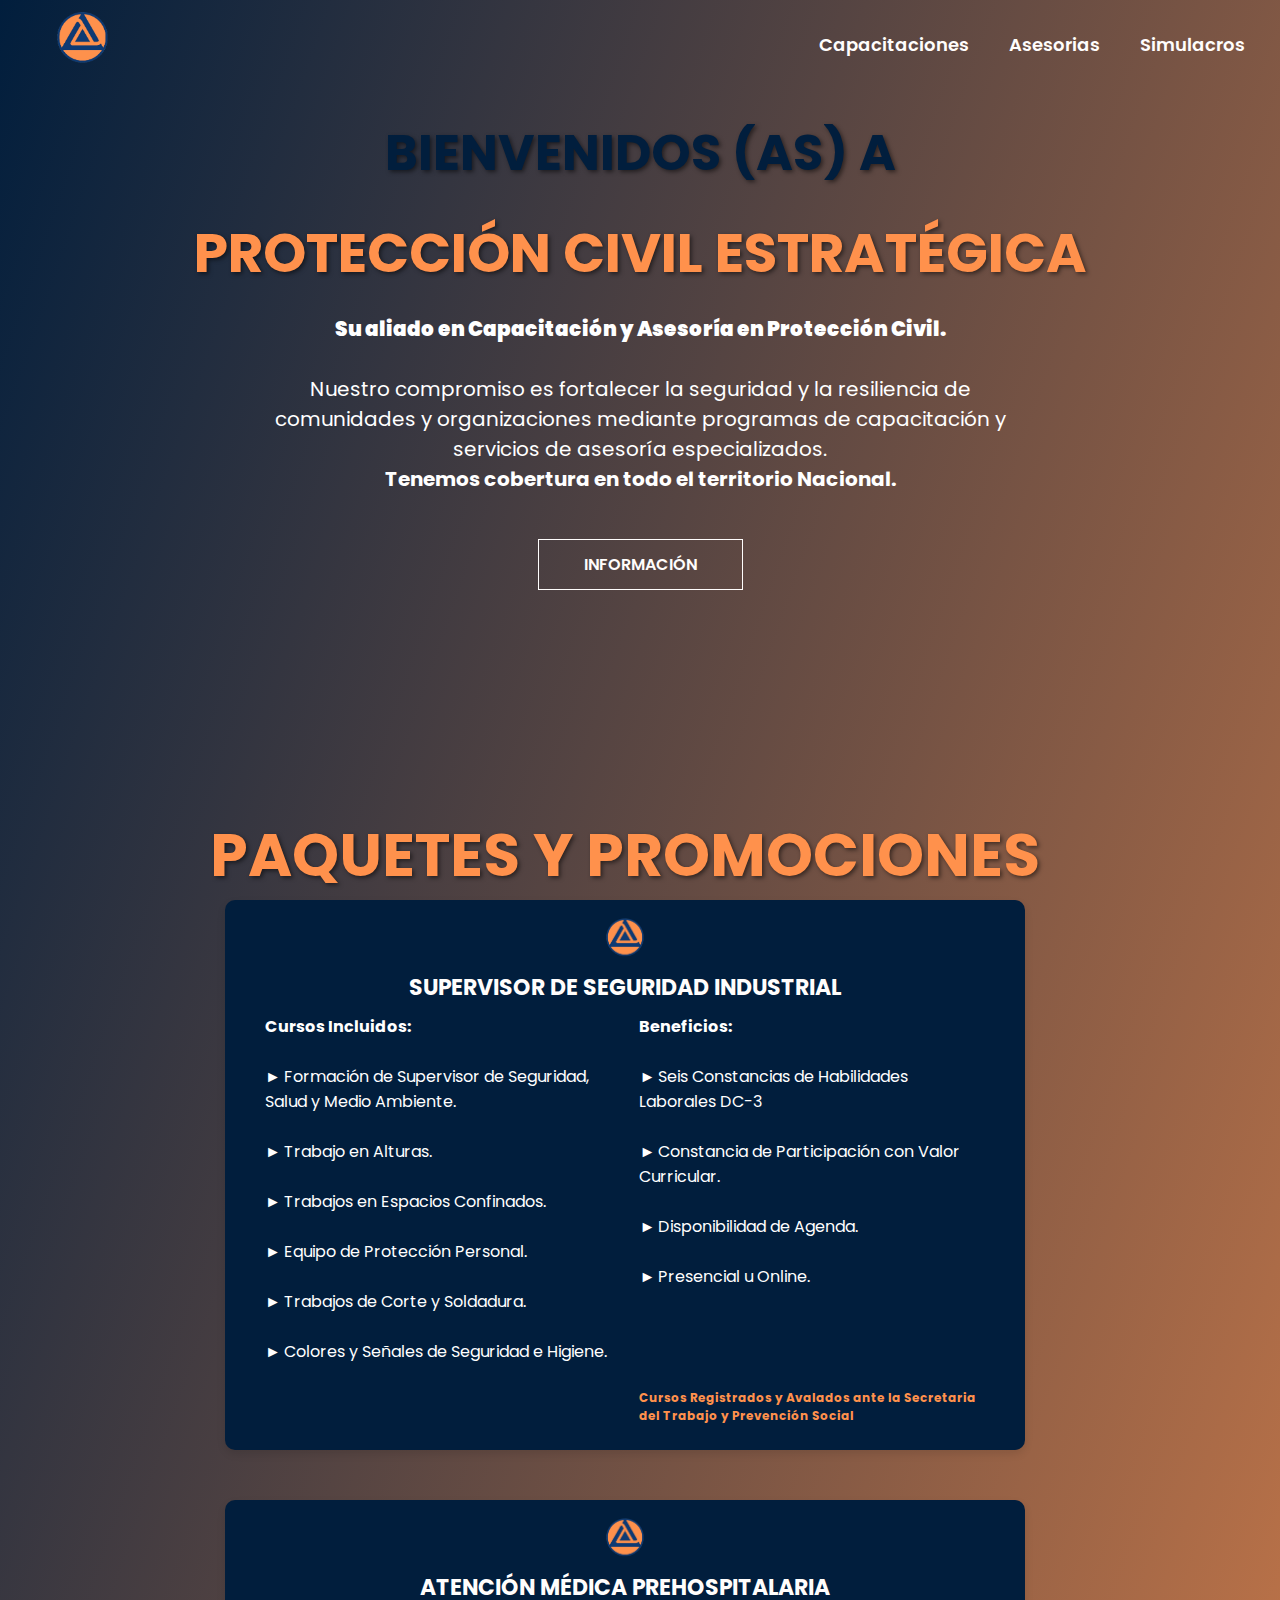
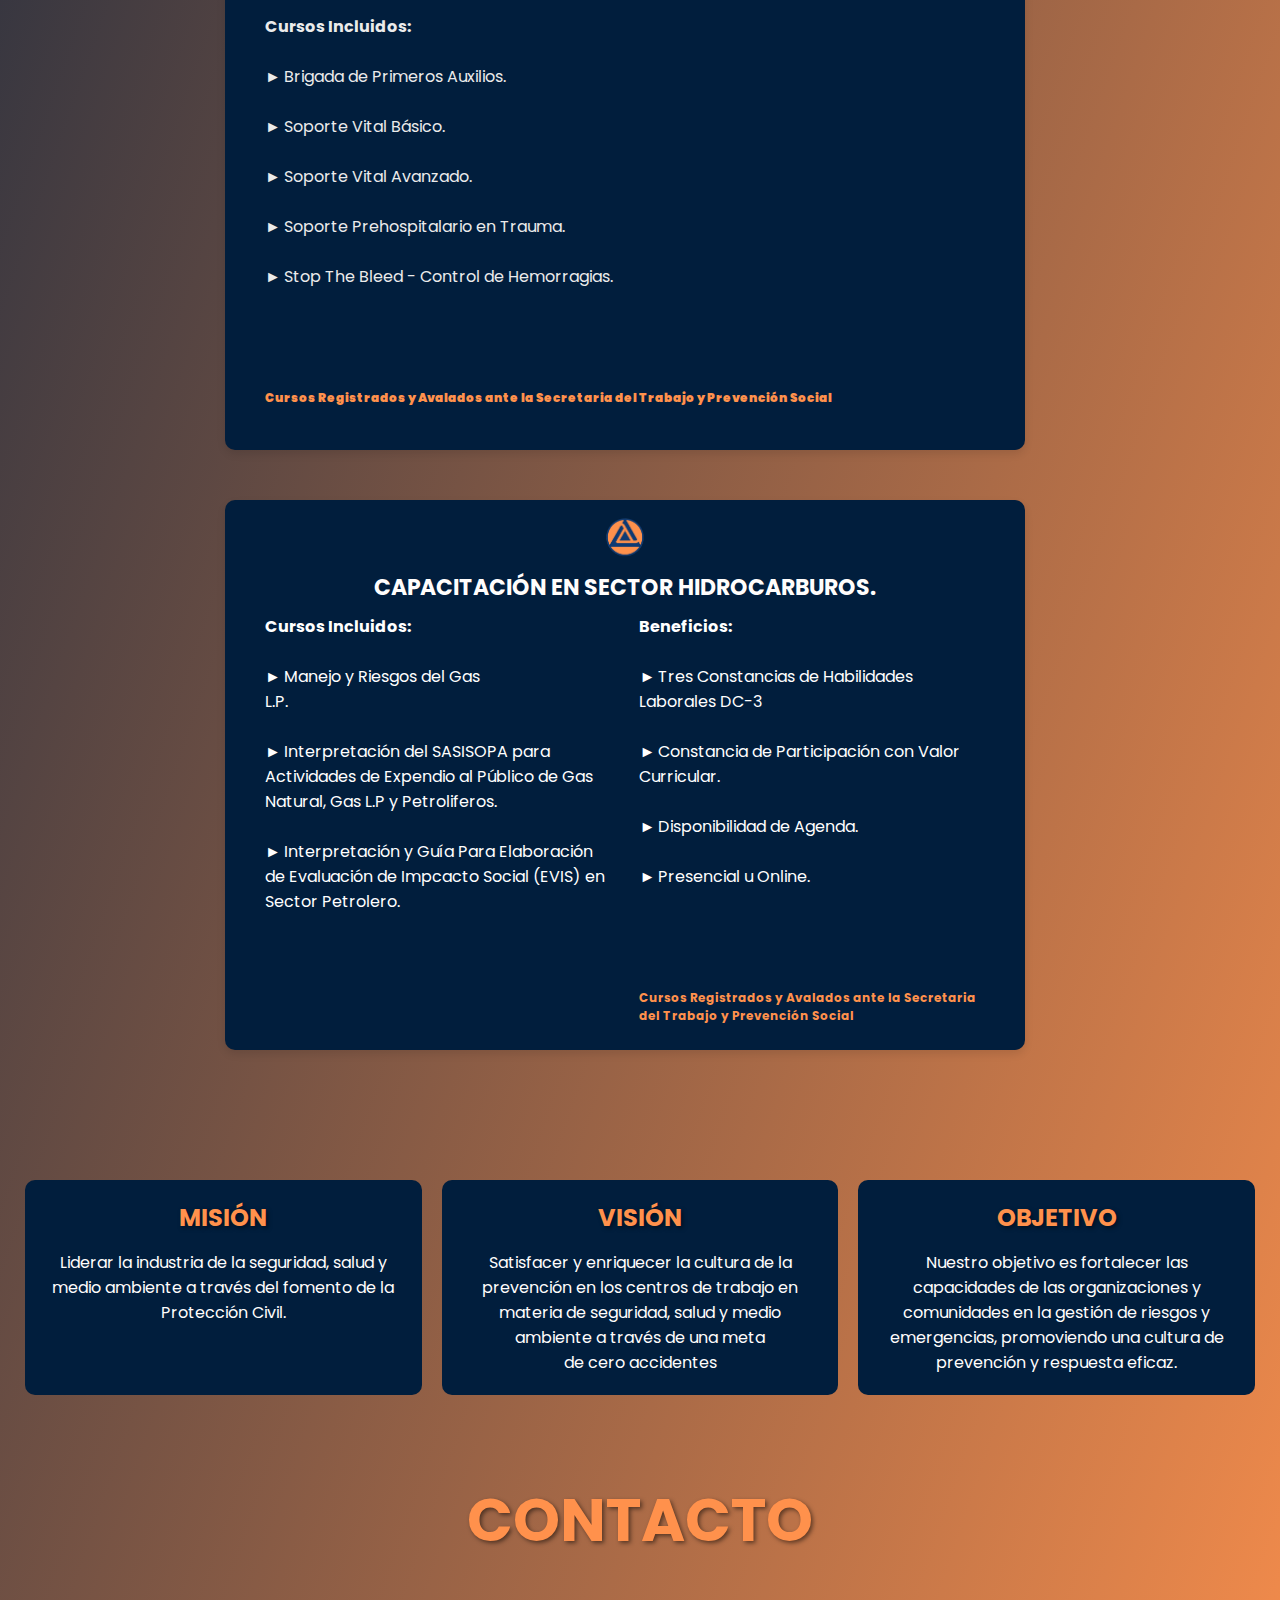
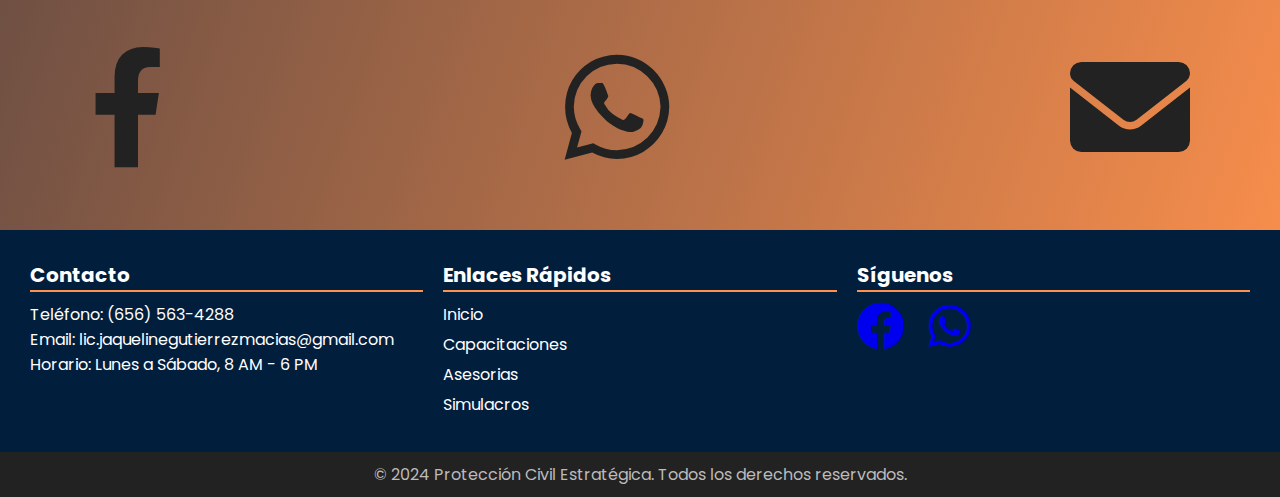
<file: index.html>
<!DOCTYPE html>
<html lang="en">
<head>
    <meta charset="UTF-8">
    <meta name="viewport" content="width=device-width, initial-scale=1.0">
    <title>Inicio | Protección Civil Estratégica</title>
    <link rel="shortcut icon" href="img/logo.ico" type="image/x-icon" sizes="12x12">
    <link rel="stylesheet" href="Styles.css">
    <link rel="stylesheet" href="https://cdnjs.cloudflare.com/ajax/libs/font-awesome/6.0.0-beta3/css/all.min.css">
</head>
<body>
    
    <header class="header">

        <div class="menu container">
            <a href="index.html" class="logo">
                <img src="img/logo.jpg" alt="Logo" class="logo-img">
            </a>
        
            <input type="checkbox" id="menu">
        
            <label for="menu">
                <img src="img/menu.png" class="menu-icon" alt="">
            </label>
        
            <nav class="navbar">
                <ul>
                    <li><a href="Capacitaciones.html">Capacitaciones</a></li>
                    <li><a href="Asesorias.html">Asesorias</a></li>
                    <li><a href="Simulacros.html">Simulacros</a></li>
                </ul>
            </nav>
        </div>
        

        <div class="header-content container">

            <div class="header-txt">

                <br><br><br><h1>Bienvenidos (as) a</h1>

                <h2>Protección Civil Estratégica</h2>

                <h4><strong>Su aliado en Capacitación y Asesoría en Protección Civil.</strong></h4>

                <p>
                    <br> Nuestro compromiso es fortalecer la seguridad y la resiliencia de comunidades y organizaciones mediante programas de capacitación y servicios de asesoría especializados.<br>
                    <strong>Tenemos cobertura en todo el territorio Nacional.</strong>
                </p>
                <a href="Capacitaciones.html" class="btn-1">Información</a>
            </div>
        </div>
    </header>


    <br><br><br><br><br><br>


    <section class="general container">

        <h2>Paquetes y Promociones</h2>
        

        <div class="general-content">

            <div class="general-1 txt">

                <img src="img/logo.jpg" alt="Capacitación 1" class="capacitacion-img">
                <h3>Supervisor de Seguridad Industrial</h3>
                <div class="content-container">
                    <div class="courses">
                        <strong>Cursos Incluidos:</strong><br><br>
                        <strong>► </strong>Formación de Supervisor de Seguridad, Salud y Medio Ambiente.<br><br>
                        <strong>► </strong>Trabajo en Alturas.<br><br>
                        <strong>► </strong>Trabajos en Espacios Confinados.<br><br>
                        <strong>► </strong>Equipo de Protección Personal.<br><br>
                        <strong>► </strong>Trabajos de Corte y Soldadura.<br><br>
                        <strong>► </strong>Colores y Señales de Seguridad e Higiene.<br><br>
                    </div>
                    <div class="benefits">
                        <strong>Beneficios:</strong><br><br>
                        <strong>► </strong>Seis Constancias de Habilidades Laborales DC-3<br><br>
                        <strong>► </strong>Constancia de Participación con Valor Curricular.<br><br>
                        <strong>► </strong>Disponibilidad de Agenda.<br><br>
                        <strong>► </strong>Presencial u Online.<br><br><br><br><br>
                        <strong><h4>Cursos Registrados y Avalados ante la Secretaria del Trabajo y Prevención Social</h4></strong>
                    </div>
                </div>
            </div>





            <div class="general-2 txt">

                <img src="img/logo.jpg" alt="Capacitación 1" class="capacitacion-img">
                <h3>Atención Médica Prehospitalaria</h3>

                <p>
                    <strong>Cursos Incluidos:</strong><br><br>

                    <strong>► </strong>Brigada de Primeros Auxilios.&nbsp;&nbsp;&nbsp;&nbsp;&nbsp;&nbsp;&nbsp;&nbsp;&nbsp;&nbsp;&nbsp;&nbsp;&nbsp;&nbsp;&nbsp;&nbsp;&nbsp;&nbsp;&nbsp;&nbsp;&nbsp;&nbsp;&nbsp;&nbsp;&nbsp;&nbsp;&nbsp;&nbsp;&nbsp;&nbsp;&nbsp;&nbsp;&nbsp;&nbsp;&nbsp;&nbsp;&nbsp;&nbsp;&nbsp;&nbsp;&nbsp;&nbsp;&nbsp;&nbsp;&nbsp;&nbsp;&nbsp;&nbsp;&nbsp;&nbsp;&nbsp;<br><br>

                    <strong>► </strong>Soporte Vital Básico.<br><br>
                    
                    <strong>► </strong>Soporte Vital Avanzado.&nbsp;<br><br>

                    <strong>► </strong>Soporte Prehospitalario en Trauma.<br><br>

                    <strong>► </strong>Stop The Bleed - Control de Hemorragias.<br><br><br><br><br>

                    <strong><h4>Cursos Registrados y Avalados ante la Secretaria del Trabajo y Prevención Social</h4></strong>
                    
                </p>
            </div>





            <div class="general-3 txt">

                <img src="img/logo.jpg" alt="Capacitación 1" class="capacitacion-img">
                <h3>Capacitación en Sector Hidrocarburos.</h3>
                <div class="content-container">

                    <div class="courses">

                        <strong>Cursos Incluidos:</strong><br><br>

                        <strong>► </strong>Manejo y Riesgos del Gas L.P.&nbsp;&nbsp;&nbsp;&nbsp;&nbsp;&nbsp;&nbsp;&nbsp;&nbsp;&nbsp;&nbsp;&nbsp;&nbsp;&nbsp;&nbsp;&nbsp;&nbsp;&nbsp;&nbsp;&nbsp;&nbsp;&nbsp;&nbsp;&nbsp;&nbsp;&nbsp;&nbsp;&nbsp;&nbsp;&nbsp;&nbsp;&nbsp;&nbsp;&nbsp;&nbsp;&nbsp;&nbsp;&nbsp;&nbsp;&nbsp;&nbsp;&nbsp;&nbsp;&nbsp;&nbsp;&nbsp;&nbsp;&nbsp;&nbsp;&nbsp;&nbsp;<br><br>

                        <strong>► </strong>Interpretación del SASISOPA para Actividades de Expendio al Público de Gas Natural, Gas L.P y Petroliferos.<br><br>
                        
                        <strong>► </strong>Interpretación y Guía Para Elaboración de Evaluación de Impcacto Social (EVIS) en Sector Petrolero.&nbsp;<br><br>

                    </div>

                    <div class="benefits">

                        <strong>Beneficios:</strong><br><br>

                        <strong>► </strong>Tres Constancias de Habilidades Laborales DC-3<br><br>

                        <strong>► </strong>Constancia de Participación con Valor Curricular.<br><br>

                        <strong>► </strong>Disponibilidad de Agenda.<br><br>

                        <strong>► </strong>Presencial u Online.<br><br><br><br><br>
                        <strong><h4>Cursos Registrados y Avalados ante la Secretaria del Trabajo y Prevención Social</h4></strong>

                    </div>
                </div>
            </div>
        </div>
    </section>


    <section class="infor-2">

        <div class="infor-content container">
    
            <div class="infor-box">
                <h2>Misión</h2>
                <p>
                    Liderar la industria de la seguridad, salud y medio ambiente a través del fomento de la Protección Civil.
                </p>
            </div>
    
            <div class="infor-box">
                <h2>Visión</h2>
                <p>
                    Satisfacer y enriquecer la cultura de la prevención en los centros de trabajo en materia de seguridad, salud y medio ambiente a través de una meta de cero accidentes
                </p>
            </div>
    
            <div class="infor-box">
                <h2>Objetivo</h2>
                <p>
                    Nuestro objetivo es fortalecer las capacidades de las organizaciones y comunidades en la gestión de riesgos y emergencias, promoviendo una cultura de prevención y respuesta eficaz.
                </p>
            </div>
    
        </div>
    </section>
    

    <section class="info-1">
        <div class="info-content container">
            <h2>Contacto</h2>
            <div class="info-icons">
                <a href="https://www.facebook.com/profile.php?id=61563115465999&mibextid=LQQJ4d" class="icon" target="_blank" aria-label="Facebook">
                    <i class="fab fa-facebook-f"></i>
                </a>
                <a href="https://wa.me/+526565634288" class="icon" target="_blank" aria-label="WhatsApp">
                    <i class="fab fa-whatsapp"></i>
                </a>
                <a href="mailto:lic.jaquelinegutierrezmacias@gmail.com" class="icon" target="_blank" aria-label="Gmail">
                    <i class="fas fa-envelope"></i>
                </a>
            </div>        
        </div>
    </section>
    

    <footer>
        <div class="footer-container">
            <div class="footer-section contact-info">
                <h4>Contacto</h4>
                <p>Teléfono: (656) 563-4288</p>
                <p>Email: lic.jaquelinegutierrezmacias@gmail.com</p>
                <p>Horario: Lunes a Sábado, 8 AM - 6 PM</p>
            </div>


            <div class="footer-section quick-links">
                <h4>Enlaces Rápidos</h4>
                <ul>
                    <li><a href="index.html">Inicio</a></li>
                    <li><a href="Capacitaciones.html">Capacitaciones</a></li>
                    <li><a href="Asesorias.html">Asesorias</a></li>
                    <li><a href="Simulacros.html">Simulacros</a></li>
                </ul>
            </div>


            <div class="footer-section social-media">
                <h4>Síguenos</h4>
                <a href="https://www.facebook.com/profile.php?id=61563115465999&mibextid=LQQJ4d"><i class="fab fa-facebook fa-3x"></i></a>&nbsp;&nbsp;&nbsp;&nbsp;&nbsp;
                <a href="https://wa.me/+526565634288"><i class="fab fa-whatsapp fa-3x"></i></a>
            </div>


        </div>
        <div class="footer-bottom">
            <p>&copy; 2024 Protección Civil Estratégica. Todos los derechos reservados.</p>
        </div>
    </footer>
</body>
</html>
</file>
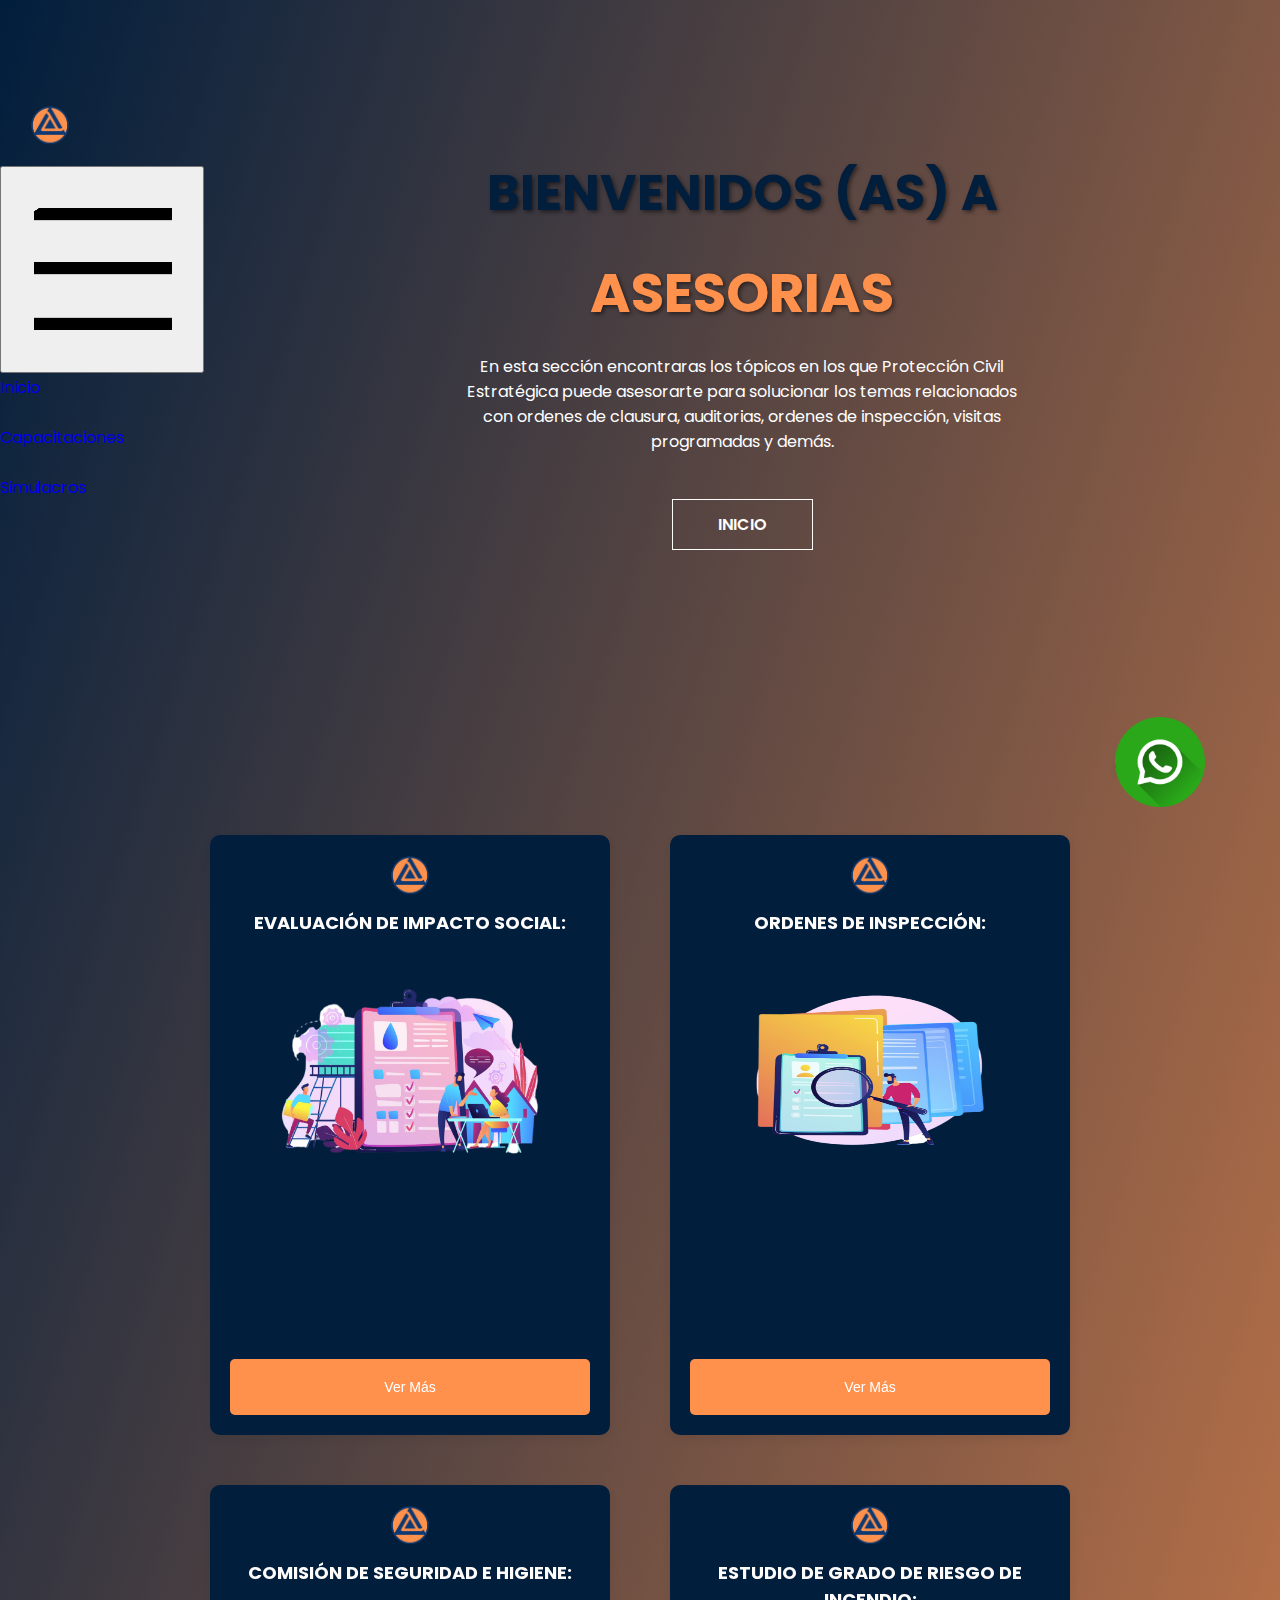
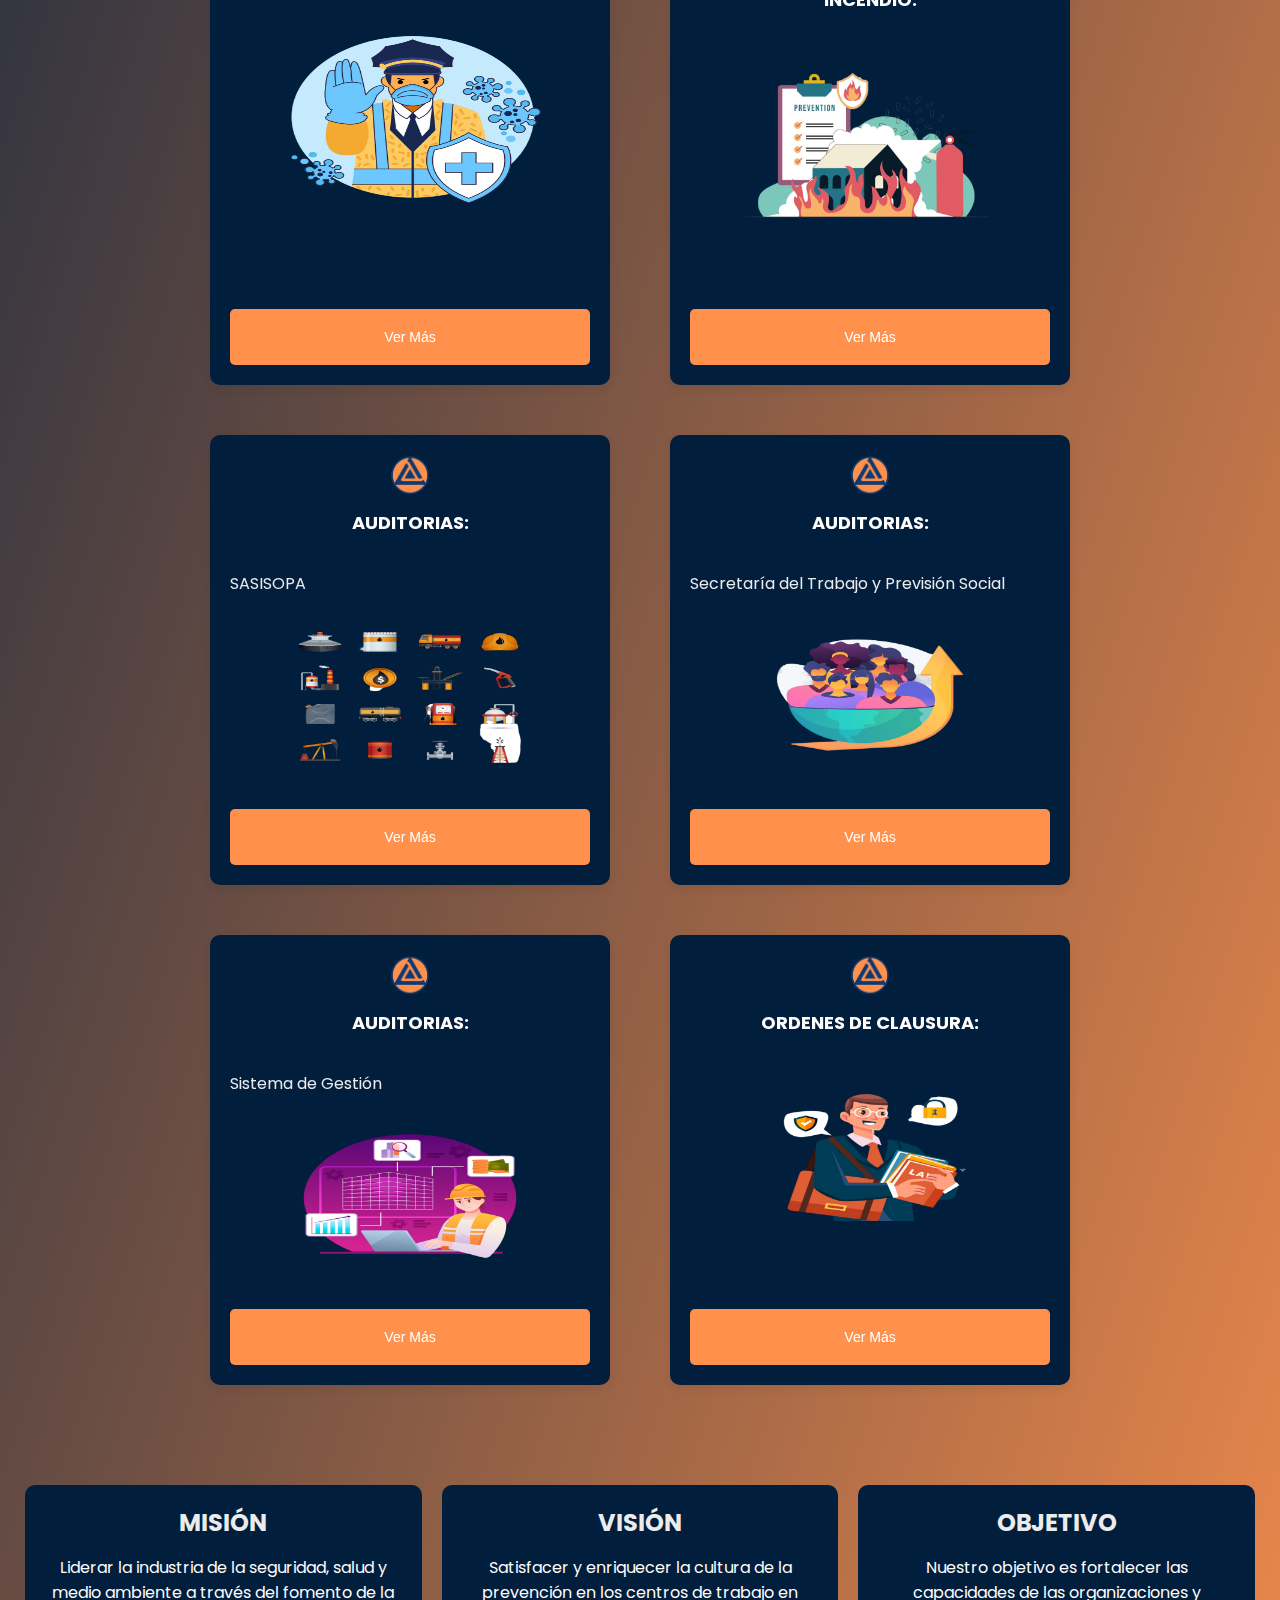
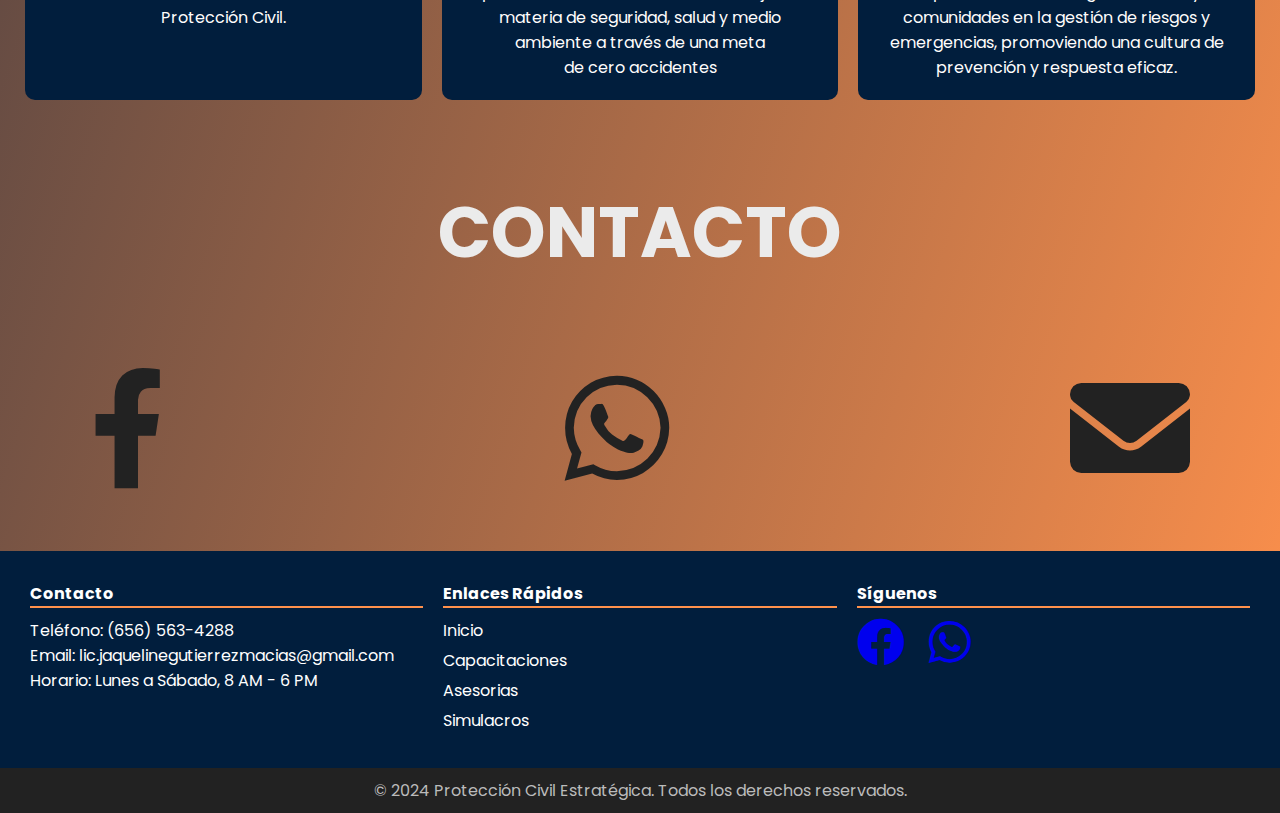
<file: Asesorias.html>
<!DOCTYPE html>
<html lang="en">
<head>
    <meta charset="UTF-8">
    <meta name="viewport" content="width=device-width, initial-scale=1.0">
    <title>Asesorias | Protección Civil Estratégica</title>
    <link rel="stylesheet" href="Asesorias.css">
    <link rel="stylesheet" href="https://cdnjs.cloudflare.com/ajax/libs/font-awesome/6.0.0-beta3/css/all.min.css">
</head>
<body>


    <header class="header">

        <div class="hamburger-menu">

            <a href="index.html" class="logo">
                <img src="img/logo.jpg" alt="Logo" class="logo-img">
              </a>
              
           
              <button class="hamburger-button">
                <img src="img/hi.png" alt="Hamburger Icon" class="hamburger-icon">
              </button>
              
            
            <ul class="hamburger-menu-list">
            <li><a href="index.html">Inicio</a></li><br>
            <li><a href="Capacitaciones.html">Capacitaciones</a></li><br>
            <li><a href="Simulacros.html">Simulacros</a></li><br>
            </ul>
        </div>

        <div class="header-content container">

            <div class="header-txt">

                <br><br><br><h1>Bienvenidos (as) a</h1>

                <h2>Asesorias</h2>

                <p>
                    En esta sección encontraras los tópicos en los que Protección Civil Estratégica puede asesorarte para solucionar los temas relacionados con ordenes de clausura, auditorias, ordenes de inspección, visitas programadas y demás.
                </p>

                <a href="index.html" class="btnp-1">Inicio</a>
            </div>
        </div>
    </header>



    <br><br><br><br><br><br>

    <section class="general container">
        <div class="general-content">



            <div class="flip-card large-card-1">
                <div class="flip-card-inner">
                    <div class="flip-card-front general-1 txt">
                        <img src="img/logo.jpg" alt="" class="capacitacion-img">
                        <h3>Evaluación de Impacto Social: </h3><br>
                        <img src="img/EIS.png" alt="" class="capacitacion-img-1">
                            <a href="https://www.freepik.es/vector-gratis/personas-cerca-enorme-tableta-papel-informe-flujo-agua-casillas-verificacion-que-analizan-ilustracion-datos_10780374.htm#fromView=search&page=1&position=2&uuid=dad8fbfd-b9f6-403a-9959-54110098cefc" style="color: #011e3d;">Imagen de vectorjuice en Freepik</a>
                        
                        <button class="flip-card-btn">Ver Más</button> 
                    </div>
                    <div class="flip-card-back general-1 txt">
                        <h3>Más Información</h3>
                        <p>
                            <strong>Evaluación de Impacto Social:</strong><br>
                            De acuerdo con la Secretaria de Energia las instalaciones del sector hidrocarburos deben contar con una Evaluación de Impacto Social que sirve para implementar acciones necesarias para garantizar la sostenibilidad del proyecto y el respeto a los derechos humanos durante su vida útil. Nosotros ayudamos a realizar la EvIS de tus estaciones y al contratar este paquete te llevas el beneficio de un curso de capacitación en el tema totalmente gratuito en conjunto de la emisión de una constancia de habilidades laborales <br>DC-3 por trabajador.<br><br>
                            <button class="flip-card-btn-1">Volver</button>
                        </p>
                    </div>
                </div>
            </div>



            <div class="flip-card large-card-1">
                <div class="flip-card-inner">
                    <div class="flip-card-front general-1 txt">
                        <img src="img/logo.jpg" alt="" class="capacitacion-img">
                        <h3>Ordenes de Inspección: </h3><br>
                        <img src="img/OI.png" alt="" class="capacitacion-img-1">
                            <a href="https://www.freepik.es/vector-gratis/icono-colorido-gestion-documentacion-personaje-dibujos-animados-femenino-poniendo-documento-carpeta-amarilla-grande-almacenamiento-clasificacion-organizacion-archivos_10782758.htm?log-in=google#fromView=search&page=1&position=6&uuid=a206d894-2c2d-49ce-a6bb-46a318728dd6" style="color: #011e3d;">Imagen de vectorjuice en Freepik</a>
                        
                        <button class="flip-card-btn">Ver Más</button> 
                    </div>
                    <div class="flip-card-back general-1 txt">
                        <h3>Más Información</h3>
                        <p>
                            Te atendemos las ordenes de inspección (con visita programada o sin previo aviso) desde el estatus en que nos contactes hasta su cierre de caso en dependencia de las siguientes:<br>
                                Secretaria del Trabajo y Previsión Social<br>
                                Secretaria de Energia<br>
                                Comisión Reguladora de Energia<br>
                                Secretaria de Medio Ambiente y Recursos Naturales<br>
                                Procuraduria Federal de Protección al Ambiente<br>
                                Dirección General de Protección Civil<br>
                                Coordinación Estatal de Protección Civil<br><br>
                            <button class="flip-card-btn-1">Volver</button>
                        </p>
                    </div>
                </div>
            </div>



            <div class="flip-card large-card">
                <div class="flip-card-inner">
                    <div class="flip-card-front general-1 txt">
                        <img src="img/logo.jpg" alt="" class="capacitacion-img">
                        <h3>Comisión de Seguridad e Higiene: </h3><br>
                        <img src="img/SEH.png" alt="" class="capacitacion-img-1">
                            <a href="https://www.freepik.es/vector-gratis/control-policial-coronavirus_7523410.htm#fromView=search&page=1&position=2&uuid=6242ad9d-8f88-4459-9fdf-d45e1cbf315b" style="color: #011e3d;">Imagen de freepik</a>
                        
                        <button class="flip-card-btn">Ver Más</button> 
                    </div>
                    <div class="flip-card-back general-1 txt">
                        <h3>Más Información</h3>
                        <p>
                            De acuerdo con la normatividad vigente a nivel nacional los centros de trabajo deben contar con una Comisión de Seguridad e Higiene la cual apoye en los temas relacionados a ver por la integridad de los trabajadores y lograr un objetivo de cero accidentes. Nosotros te ayudamos a la conformación de esta comisión así como en los recorridos programados que deben realizarse; al elegir este paquete obtienes el beneficio de los cursos de capacitación en el tema totalmente gratuitos con constancia de habilidades DC-3 por trabajador.<br><br>
                            <button class="flip-card-btn-1">Volver</button>
                        </p>
                    </div>
                </div>
            </div>



            <div class="flip-card large-card">
                <div class="flip-card-inner">
                    <div class="flip-card-front general-1 txt">
                        <img src="img/logo.jpg" alt="" class="capacitacion-img">
                        <h3>Estudio de Grado de Riesgo de Incendio: </h3><br>
                        <img src="img/GI.png" alt="" class="capacitacion-img-1">
                            <a href="https://www.freepik.es/vector-gratis/concepto-prevencion-incendios-dibujado-mano_19117997.htm#fromView=search&page=1&position=3&uuid=a9b80d54-0132-4763-adab-3648f23fc15a" style="color: #011e3d;">Imagen de freepik</a>
                        
                        <button class="flip-card-btn">Ver Más</button> 
                    </div>
                    <div class="flip-card-back general-1 txt">
                        <h3>Más Información</h3>
                        <p>
                            A fin de dar cumplimiento a la NOM-002-STPS-2010 "Condiciones de seguridad-Prevención y protección contra incendios en los centros de trabajo" es necesario a nivel nacional contar con un estudio de determinación del grado de riesgo de incendio del inmueble. Nosotros te apoyamos en realizar esta determinación del grado de riesgo de incendio; al elegir este paquete te asesoramos de manera totalmente gratuita en conformar tu carpeta de cumplimiento de la NOM-002-STPS-2010<br><br>
                            <button class="flip-card-btn-1">Volver</button>
                        </p>
                    </div>
                </div>
            </div>



            <div class="flip-card small-card">
                <div class="flip-card-inner">
                    <div class="flip-card-front general-1 txt">
                        <img src="img/logo.jpg" alt="" class="capacitacion-img">
                        <h3>Auditorias: </h3><br>
                        <p>SASISOPA</p><br>
                        <img src="img/ASASSISOPA.png" alt="" class="capacitacion-img-2">
                            <a href="https://www.freepik.es/vector-gratis/iconos-industria-petrolera_1536749.htm#fromView=search&page=1&position=12&uuid=10887baf-08c7-43f7-b73f-1973e3d1f4a5" style="color: #011e3d;">Imagen de macrovector en Freepik</a>
                        
                        <button class="flip-card-btn">Ver Más</button> 
                    </div>
                    <div class="flip-card-back general-1 txt">
                        <h3>Más Información</h3>
                        <p>
                            <strong>SASISOPA: </strong><br>
                            En esta parte te asesoramos en la planeación, implementación y evaluación de tu Sistema de Administración de Seguridad Industrial, Seguridad Operativa y Protección Ambiental si eres una empresa del sector hidrocarburos dentro del giro de almacenamiento, expendio al publico de gas L.P. y/o petrolíferos, asi como la ejecución y resolutivo de tus auditorias internas / externas.<br><br>
                            <button class="flip-card-btn-1">Volver</button>
                        </p>
                    </div>
                </div>
            </div>



            <div class="flip-card small-card">
                <div class="flip-card-inner">
                    <div class="flip-card-front general-1 txt">
                        <img src="img/logo.jpg" alt="" class="capacitacion-img">
                        <h3>Auditorias: </h3><br>
                        <p>Secretaría del Trabajo y Previsión Social</p><br>
                        <img src="img/PS.png" alt="" class="capacitacion-img-2">
                            <a href="https://www.freepik.es/vector-gratis/ilustracion-concepto-abstracto-crecimiento-poblacion-servicio-censo-explosion-poblacion-mundial-crecimiento-cantidad-humana-tasa-aumento-natural-superpoblacion-demografia_12145041.htm#fromView=search&page=1&position=2&uuid=82104a9f-d789-4ef2-8449-f066eaa07df4" style="color: #011e3d;">Imagen de vectorjuice en Freepik</a>
                        
                        <button class="flip-card-btn">Ver Más</button> 
                    </div>
                    <div class="flip-card-back general-1 txt">
                        <h3>Más Información</h3>
                        <p>
                            <strong>Secretaría del Trabajo y Previsión Social: </strong><br>
                            Nos comprometemos a brindarte el apoyo necesario durante las auditorías tanto programadas como no programadas que realice la STPS. Estamos aquí para asistirte en todos los aspectos relacionados con estas revisiones, asegurándonos de que cumplas con todos los requisitos y normativas establecidos. Nuestro objetivo es facilitarte el proceso y ofrecerte la tranquilidad de saber que cuentas con nuestro respaldo en todo momento.<br><br>
                            <button class="flip-card-btn-1">Volver</button>
                        </p>
                    </div>
                </div>
            </div>



            <div class="flip-card small-card">
                <div class="flip-card-inner">
                    <div class="flip-card-front general-1 txt">
                        <img src="img/logo.jpg" alt="" class="capacitacion-img">
                        <h3>Auditorias: </h3><br>
                        <p>Sistema de Gestión</p><br>
                        <img src="img/SGPC.png" alt="" class="capacitacion-img-2">
                            <a href="https://www.freepik.es/vector-gratis/ilustracion-bim-degradado_38739300.htm#fromView=search&page=1&position=9&uuid=e54de245-9bae-4430-a820-0017245238d1" style="color: #011e3d;">Imagen de freepik</a>
                        
                        <button class="flip-card-btn">Ver Más</button> 
                    </div>
                    <div class="flip-card-back general-1 txt">
                        <h3>Más Información</h3>
                        <p>
                            <strong>Sistema de Gestión: </strong><br>
                            Te brindamos apoyo integral en la evaluación y cotejo de información necesaria para que puedas presentar de manera eficiente y precisa tus auditorías, ya sean internas o externas. Nos especializamos en asistir en la preparación de auditorías relacionadas con sistemas de gestión individuales o integrados, asegurando que toda la documentación y los datos requeridos estén en orden y sean correctos. <br><br>
                            <button class="flip-card-btn-1">Volver</button>
                        </p>
                    </div>
                </div>
            </div>



            <div class="flip-card small-card">
                <div class="flip-card-inner">
                    <div class="flip-card-front general-1 txt">
                        <img src="img/logo.jpg" alt="" class="capacitacion-img">
                        <h3>Ordenes de Clausura: </h3><br>
                        <img src="img/OCPC.png" alt="" class="capacitacion-img-2">
                            <a href="https://www.freepik.es/vector-gratis/ilustracion-plana-celebracion-dia-abogado-brasileno_49574383.htm#fromView=search&page=1&position=18&uuid=dd2f4858-3f48-4af7-bfb9-1808f112b070" style="color: #011e3d;">Imagen de freepik</a>
                        
                        <button class="flip-card-btn">Ver Más</button> 
                    </div>
                    <div class="flip-card-back general-1 txt">
                        <h3>Más Información</h3>
                        <p>
                            <strong>Ordenes de Clausura:</strong><br>
                            Te asesoramos para que puedas volver a la continuidad de operaciones de tu centro de trabajo derivado de una clausura de cualquier índole. 
                            Al seleccionar esta opción te acompañaremos paso a paso en los entregables en sitio y en dependencia de lo que se solicite adicional a que el servicio abarca hasta que se cierre la carpeta de tu caso.<br><br>
                            <button class="flip-card-btn-1">Volver</button>
                        </p>
                    </div>
                </div>
            </div>

        </div>


        <div class="contact-fixed-1">
            <a href="https://wa.me/526565634288" target="_blank">
                <img src="img/whatsapp-icon.png" alt="WhatsApp Icon" class="whatsapp-icon"><br>
            </a>
        </div>
    </section>



    <section class="infor-2">

        <div class="infor-content container">
    
            <div class="infor-box">
                <h2>Misión</h2>
                <p>
                    Liderar la industria de la seguridad, salud y medio ambiente a través del fomento de la Protección Civil.
                </p>
            </div>
    
            <div class="infor-box">
                <h2>Visión</h2>
                <p>
                    Satisfacer y enriquecer la cultura de la prevención en los centros de trabajo en materia de seguridad, salud y medio ambiente a través de una meta de cero accidentes
                </p>
            </div>
    
            <div class="infor-box">
                <h2>Objetivo</h2>
                <p>
                    Nuestro objetivo es fortalecer las capacidades de las organizaciones y comunidades en la gestión de riesgos y emergencias, promoviendo una cultura de prevención y respuesta eficaz.
                </p>
            </div>
    
        </div>
    </section>



    <section class="info-1">
        <div class="info-content container">
            <h2>Contacto</h2>
            <div class="info-icons">
                <a href="https://www.facebook.com/profile.php?id=61563115465999&mibextid=LQQJ4d" class="icon" target="_blank" aria-label="Facebook">
                    <i class="fab fa-facebook-f"></i>
                </a>
                <a href="https://wa.me/+526565634288" class="icon" target="_blank" aria-label="WhatsApp">
                    <i class="fab fa-whatsapp"></i>
                </a>
                <a href="mailto:lic.jaquelinegutierrezmacias@gmail.com" class="icon" target="_blank" aria-label="Gmail">
                    <i class="fas fa-envelope"></i>
                </a>
            </div>        
        </div>
    </section>



    <footer>
        <div class="footer-container">
            <div class="footer-section contact-info">
                <h4>Contacto</h4>
                <p>Teléfono: (656) 563-4288</p>
                <p>Email: lic.jaquelinegutierrezmacias@gmail.com</p>
                <p>Horario: Lunes a Sábado, 8 AM - 6 PM</p>
            </div>


            <div class="footer-section quick-links">
                <h4>Enlaces Rápidos</h4>
                <ul>
                    <li><a href="index.html">Inicio</a></li>
                    <li><a href="Capacitaciones.html">Capacitaciones</a></li>
                    <li><a href="Asesorias.html">Asesorias</a></li>
                    <li><a href="Simulacros.html">Simulacros</a></li>
                </ul>
            </div>


            <div class="footer-section social-media">
                <h4>Síguenos</h4>
                <a href="https://www.facebook.com/profile.php?id=61563115465999&mibextid=LQQJ4d"><i class="fab fa-facebook fa-3x"></i></a>&nbsp;&nbsp;&nbsp;&nbsp;&nbsp;
                <a href="https://wa.me/+526565634288"><i class="fab fa-whatsapp fa-3x"></i></a>
            </div>


        </div>
        <div class="footer-bottom">
            <p>&copy; 2024 Protección Civil Estratégica. Todos los derechos reservados.</p>
        </div>
    </footer>
    
    <script>

        const hamburgerButton = document.querySelector('.hamburger-button');
        const hamburgerMenuList = document.querySelector('.hamburger-menu-list');
 
            hamburgerButton.addEventListener('click', () => {
                
            hamburgerButton.classList.toggle('active');
            hamburgerMenuList.classList.toggle('active');

            if (hamburgerMenuList.classList.contains('active')) {
                hamburgerMenuList.style.display = 'block';
            } else {
                hamburgerMenuList.style.display = 'none';
            }
            });


        
            
        document.querySelectorAll('.flip-card-btn').forEach(button => {
            button.addEventListener('click', (event) => {
                event.preventDefault();
                const flipCard = button.closest('.flip-card-inner');
                flipCard.classList.add('clicked');
            });
        });

        document.querySelectorAll('.flip-card-btn-1').forEach(button => {
            button.addEventListener('click', (event) => {
                event.preventDefault();
                const flipCard = button.closest('.flip-card-inner');
                flipCard.classList.remove('clicked');
            });
        });


        document.addEventListener('scroll', function() {
            var contactSection = document.querySelector('.info-1');
            var whatsappIcon = document.querySelector('.contact-fixed-1');
            var contactSectionTop = contactSection.offsetTop;
            var scrollPosition = window.scrollY;

            if (scrollPosition + window.innerHeight > contactSectionTop) {
                whatsappIcon.classList.add('hide-whatsapp-icon');
            } else {
                whatsappIcon.classList.remove('hide-whatsapp-icon');
            }
        });

    </script>
</body>
</html>
</file>
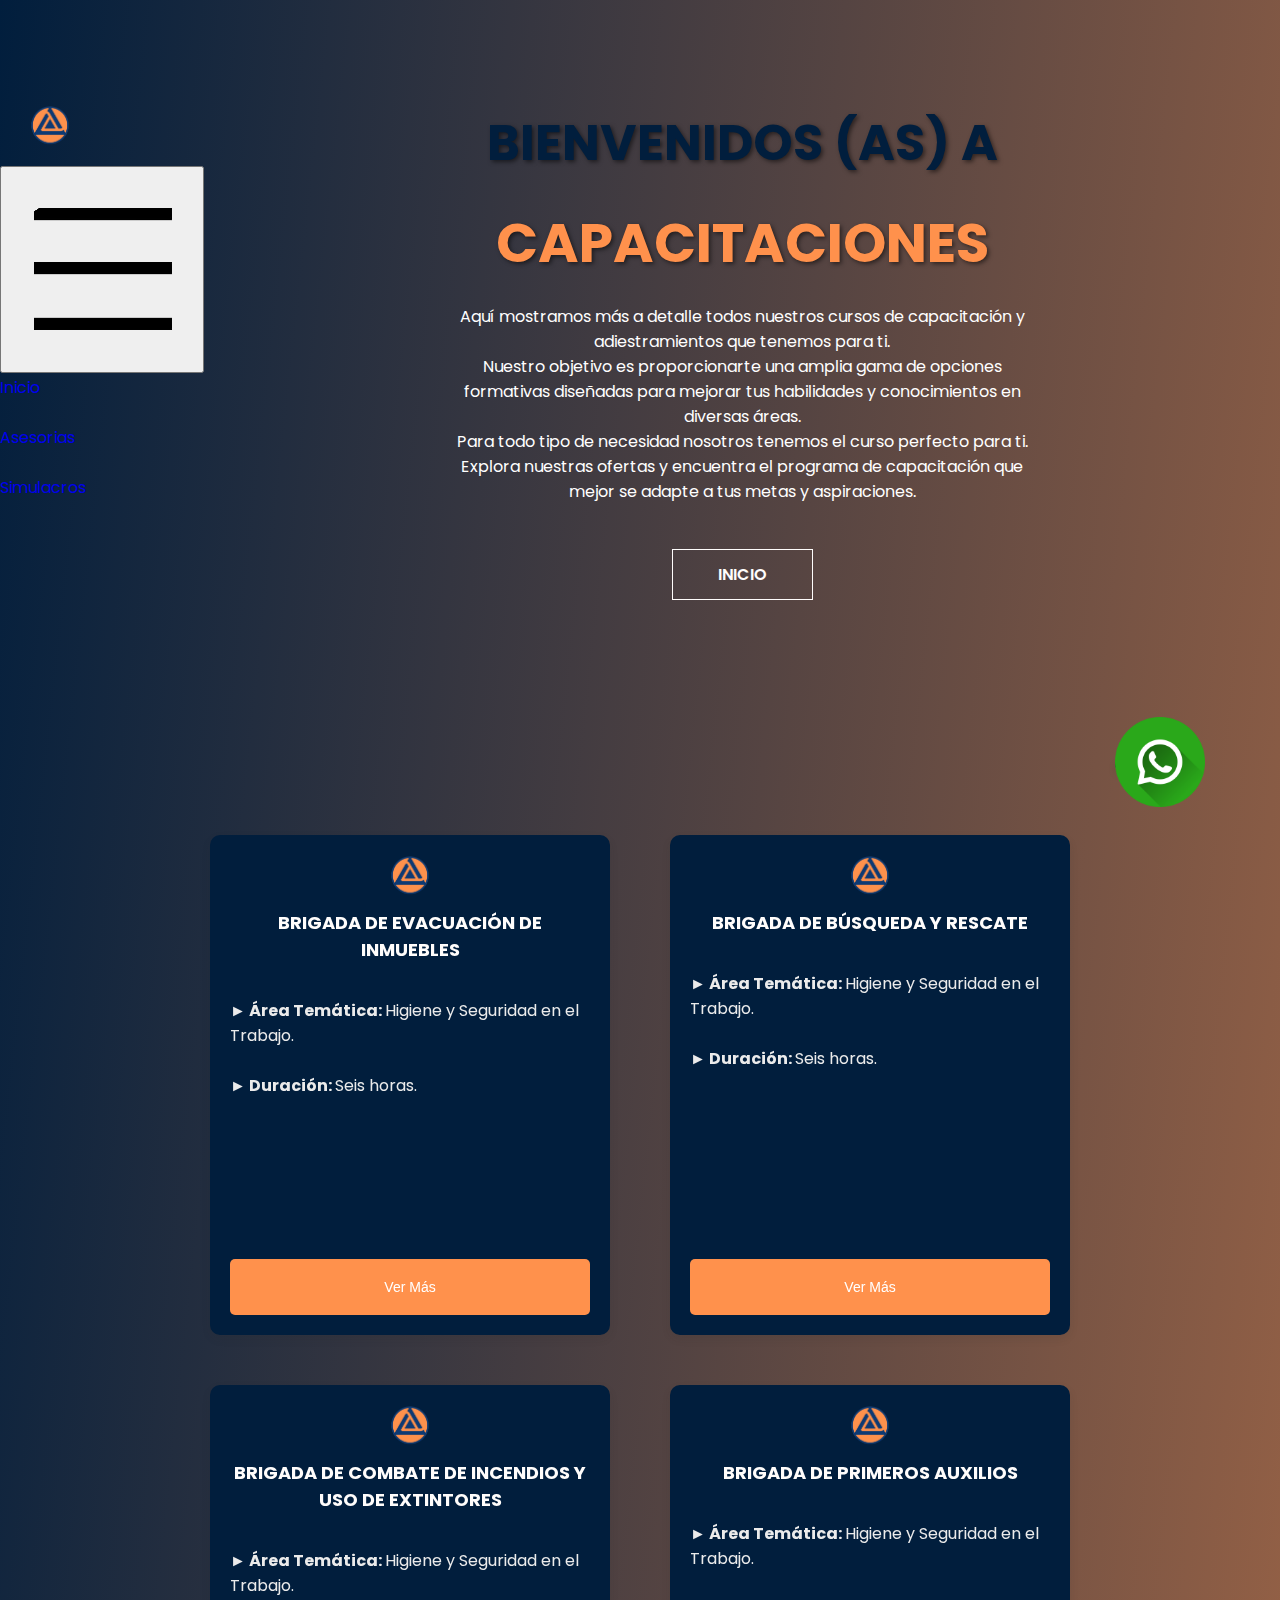
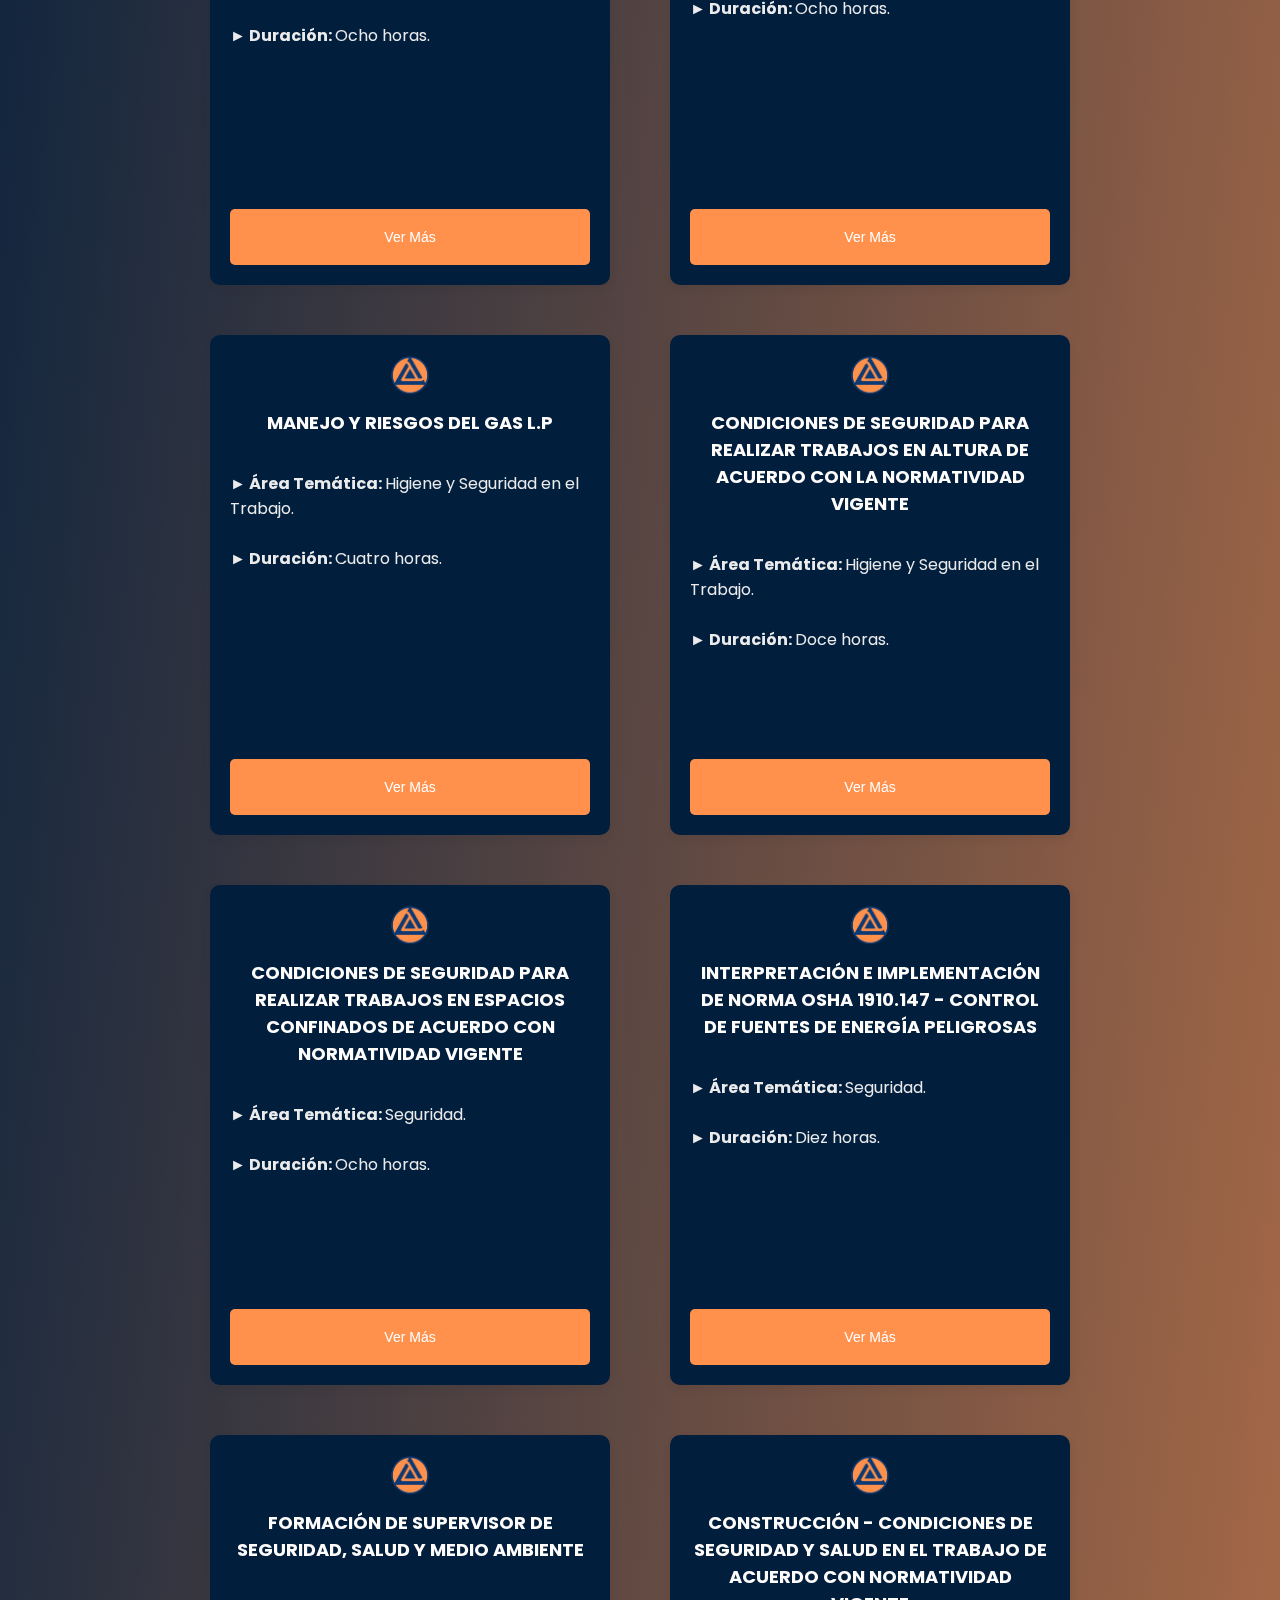
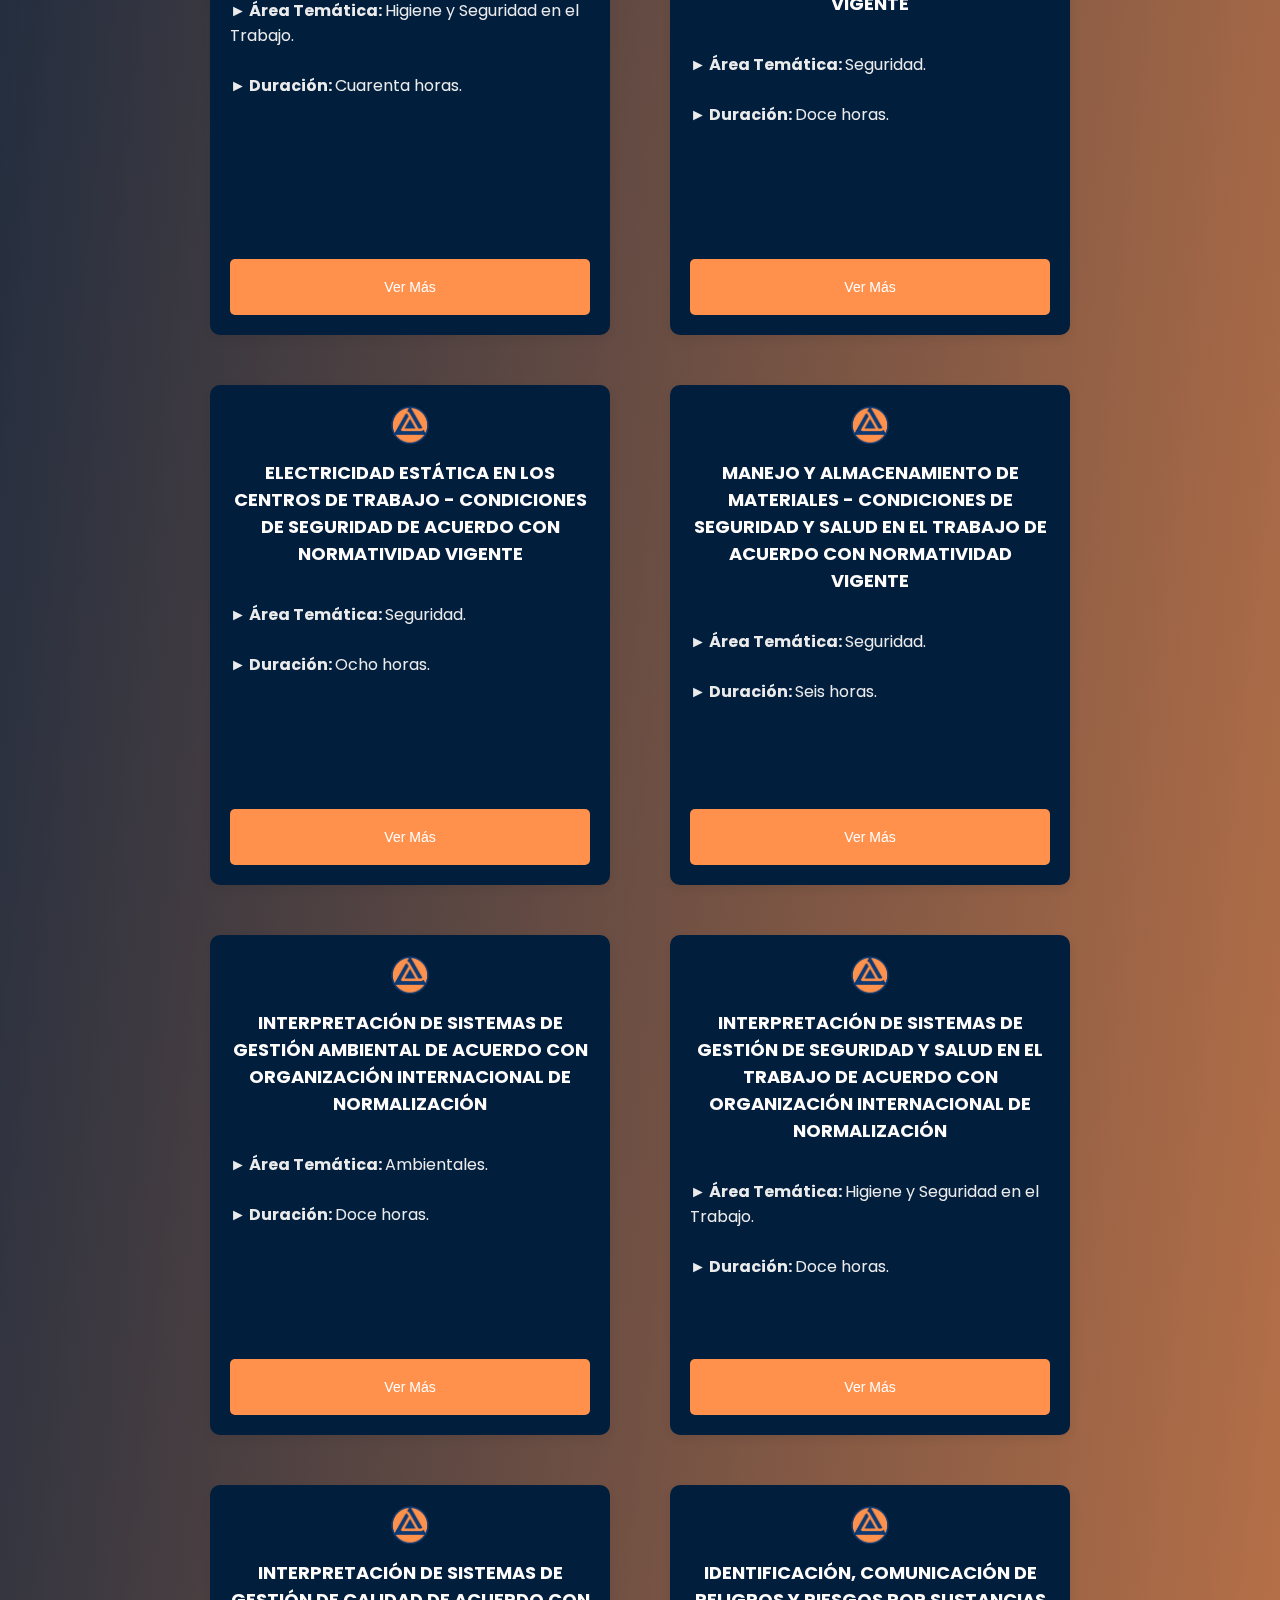
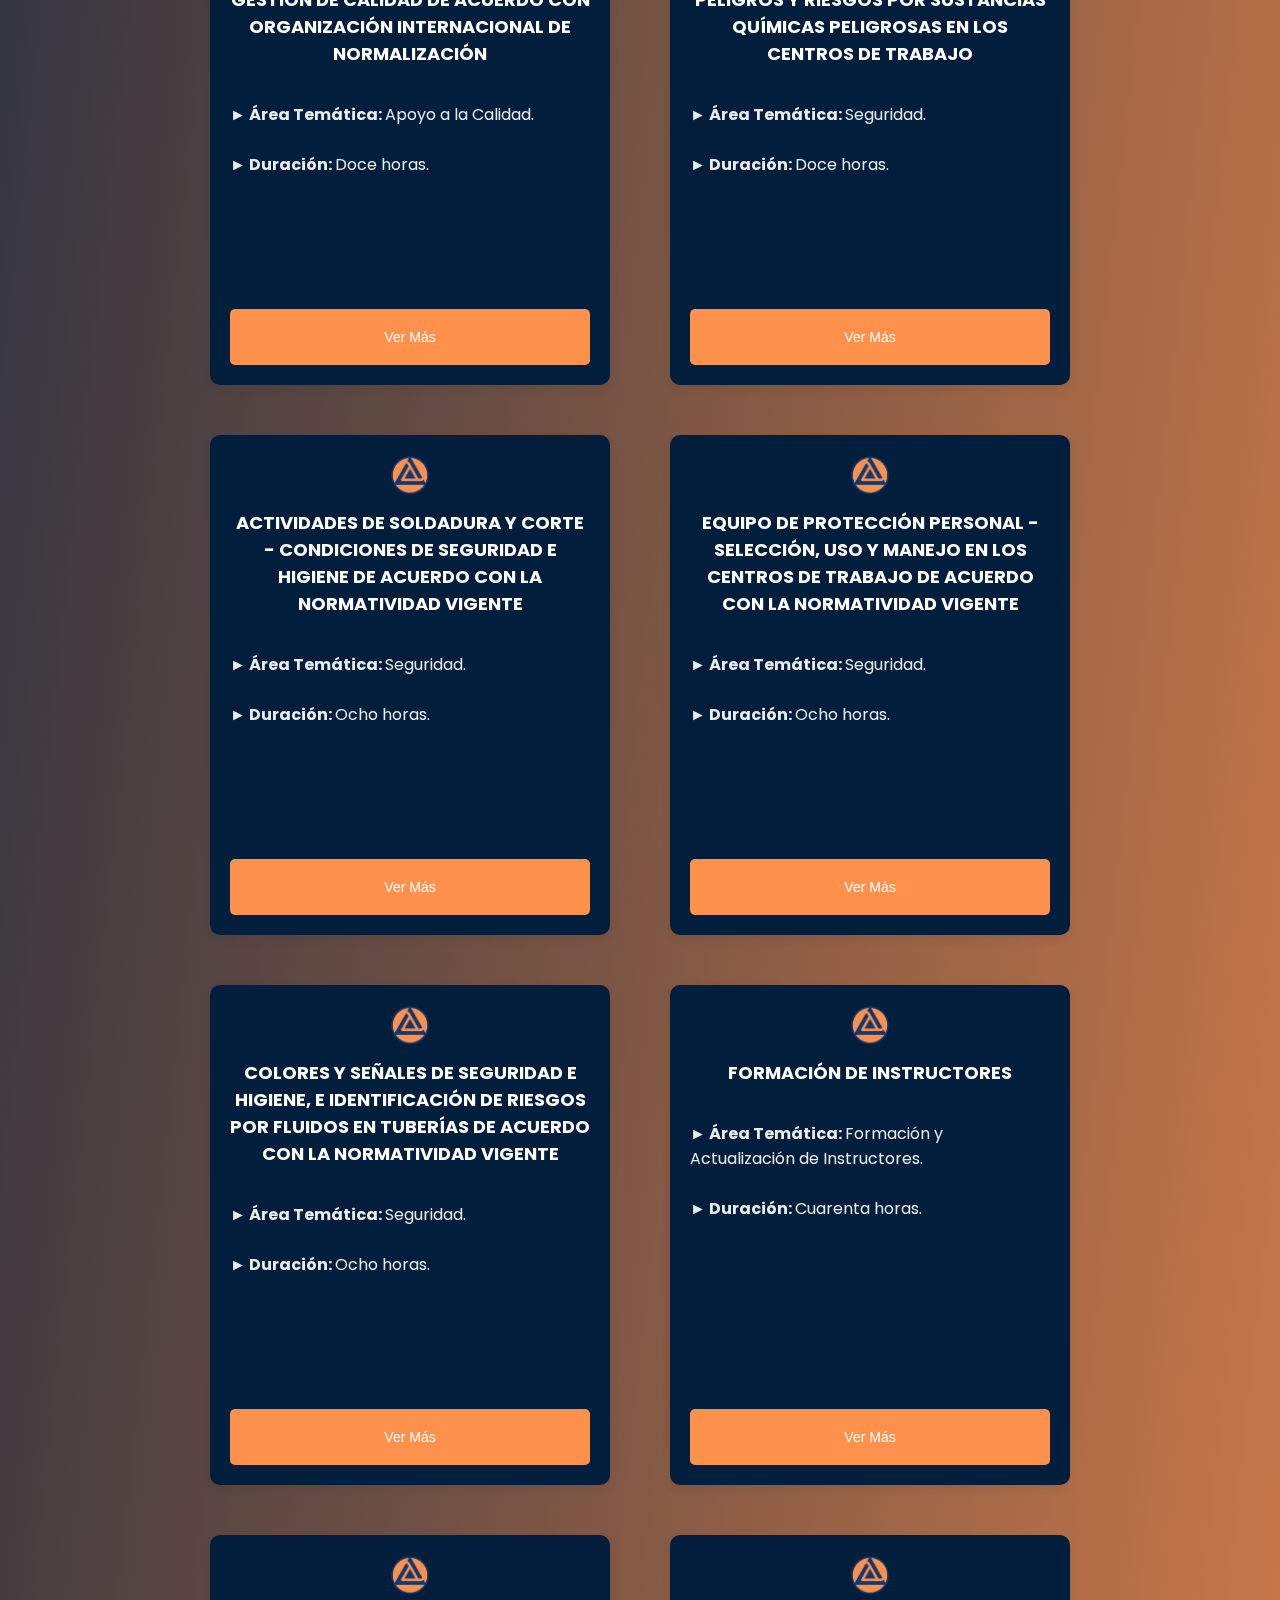
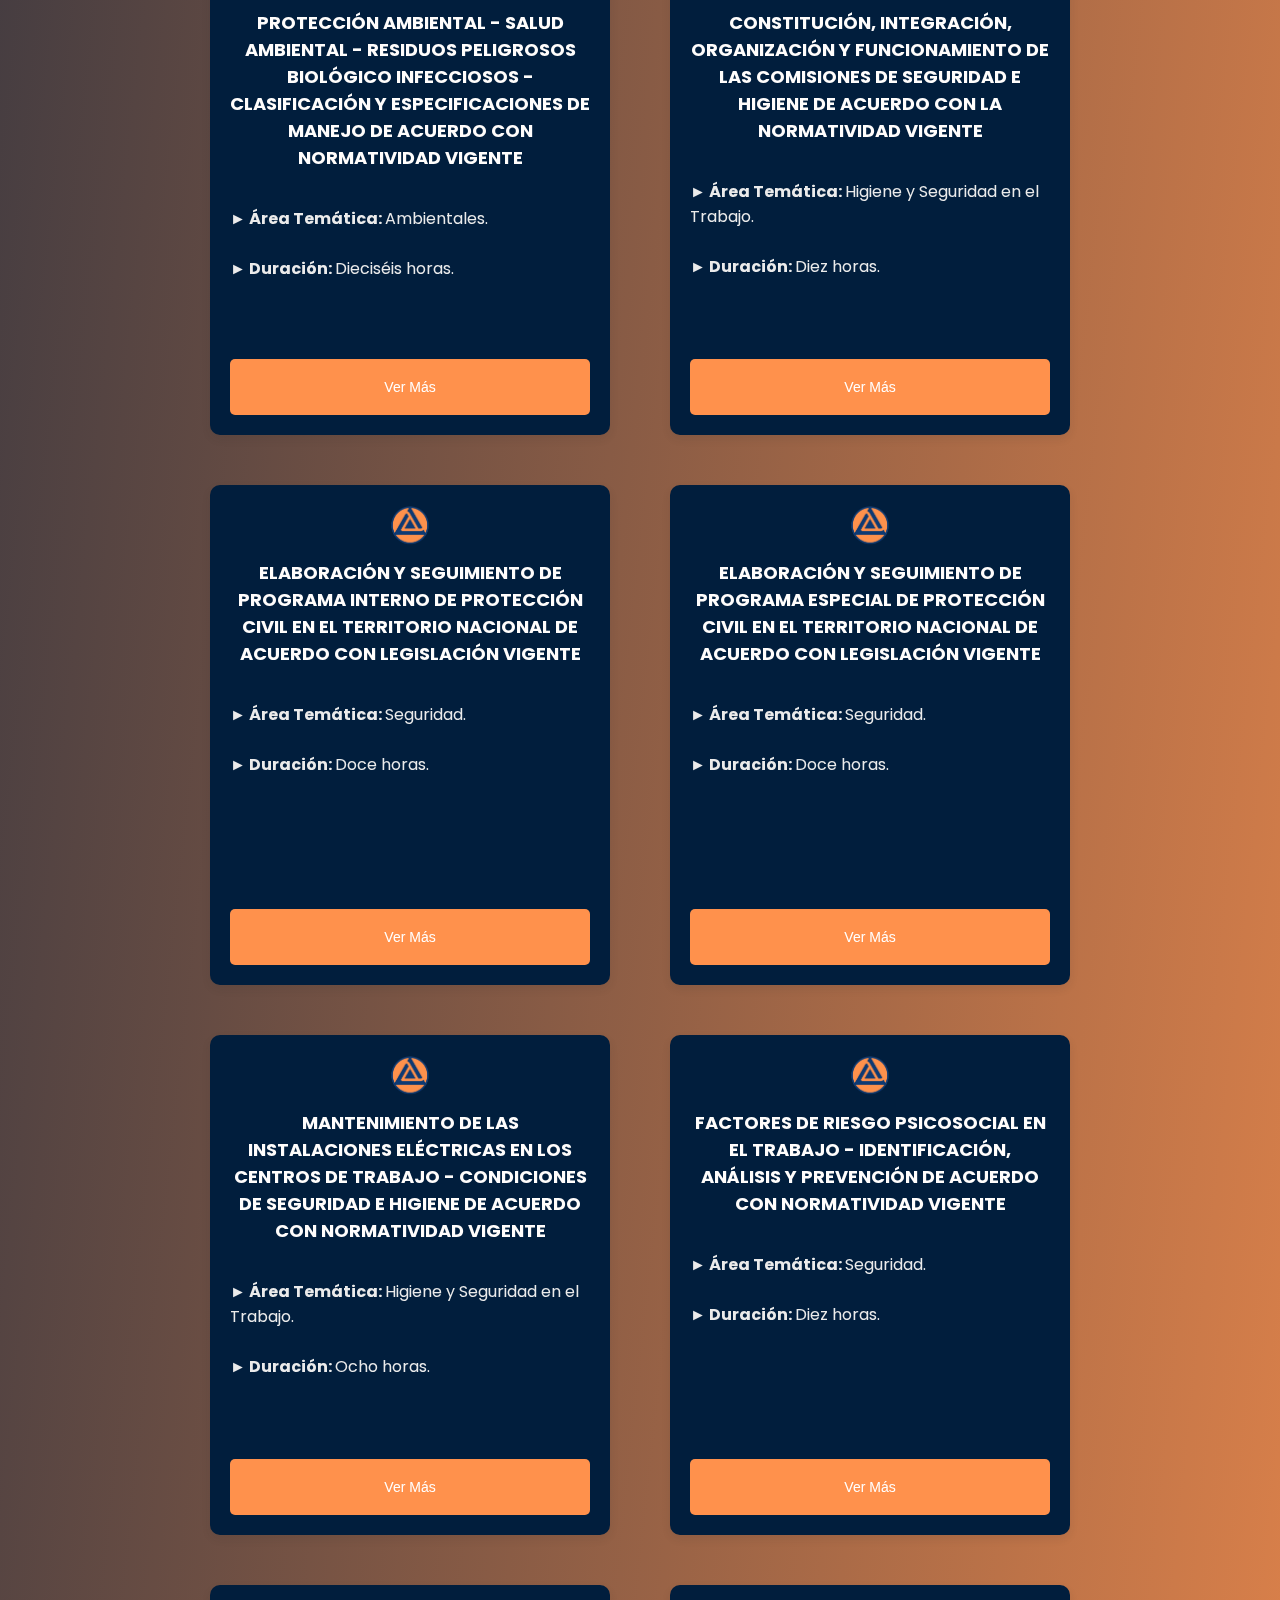
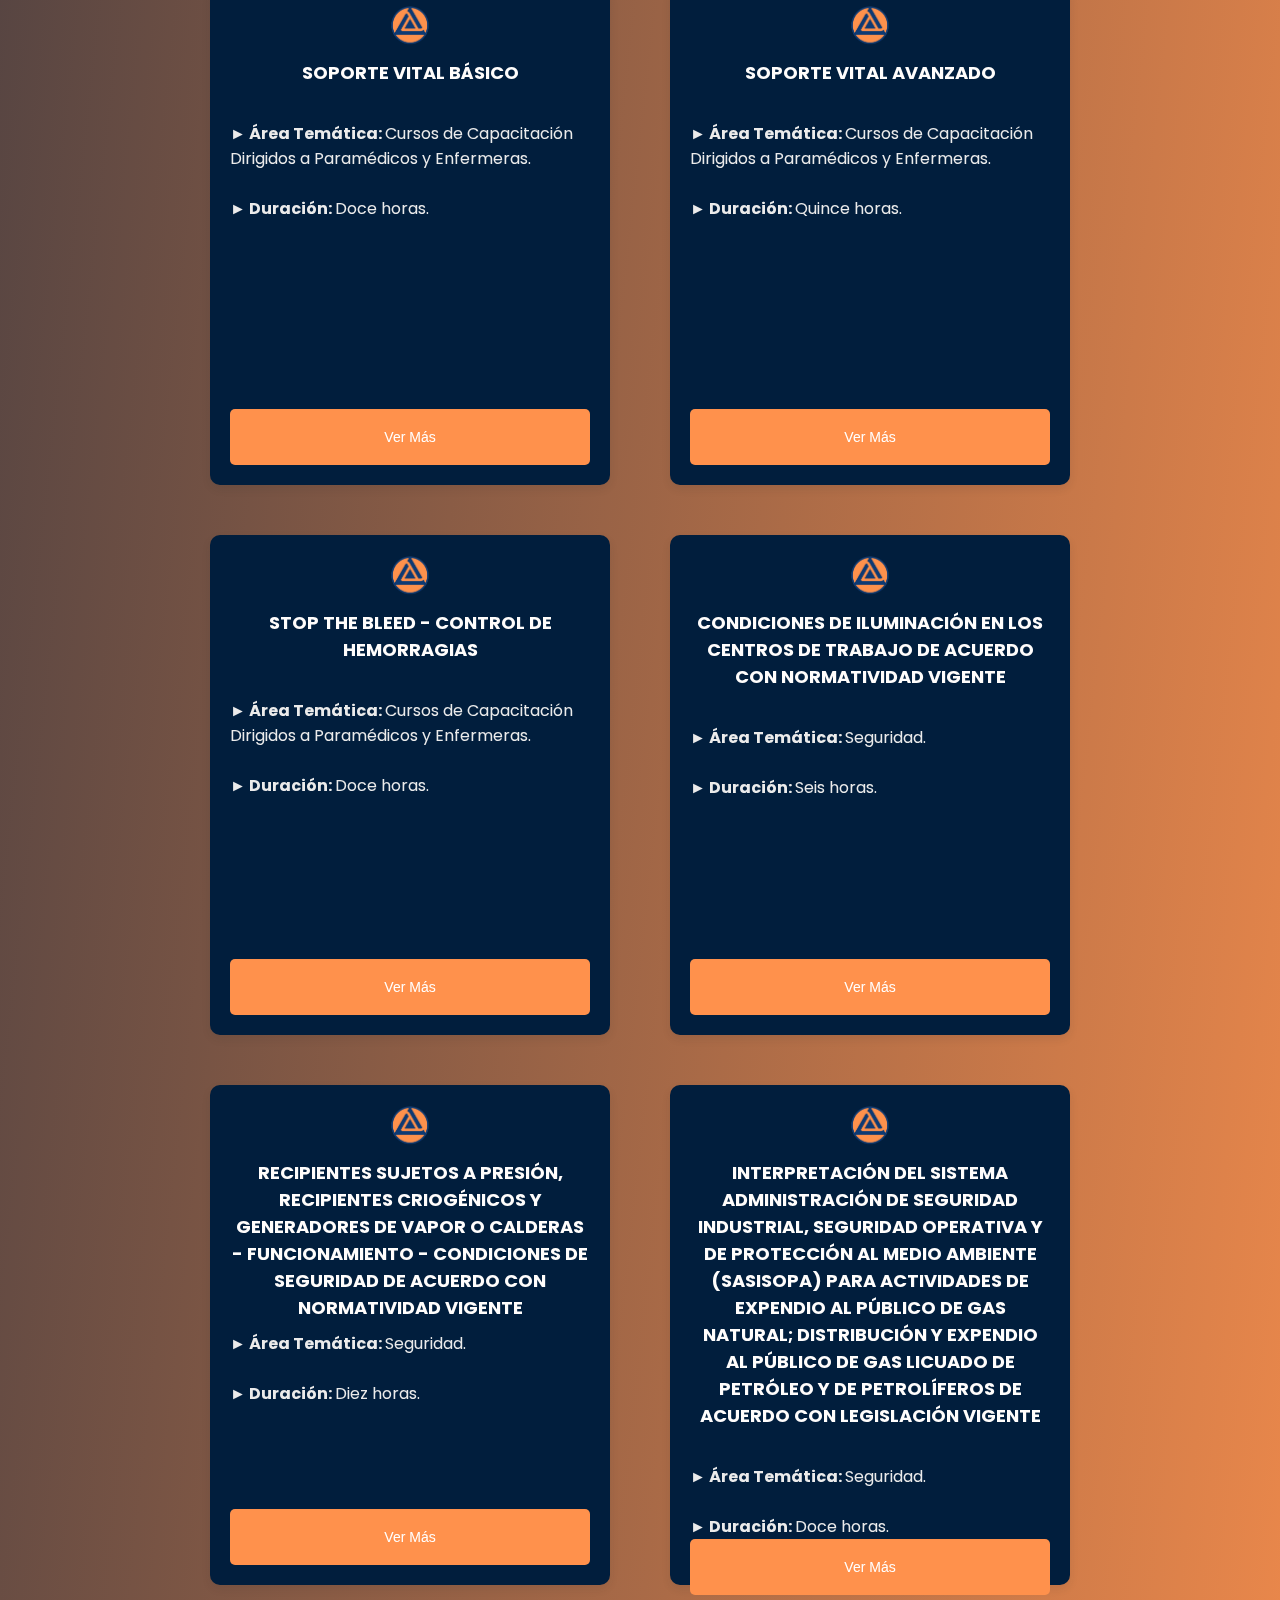
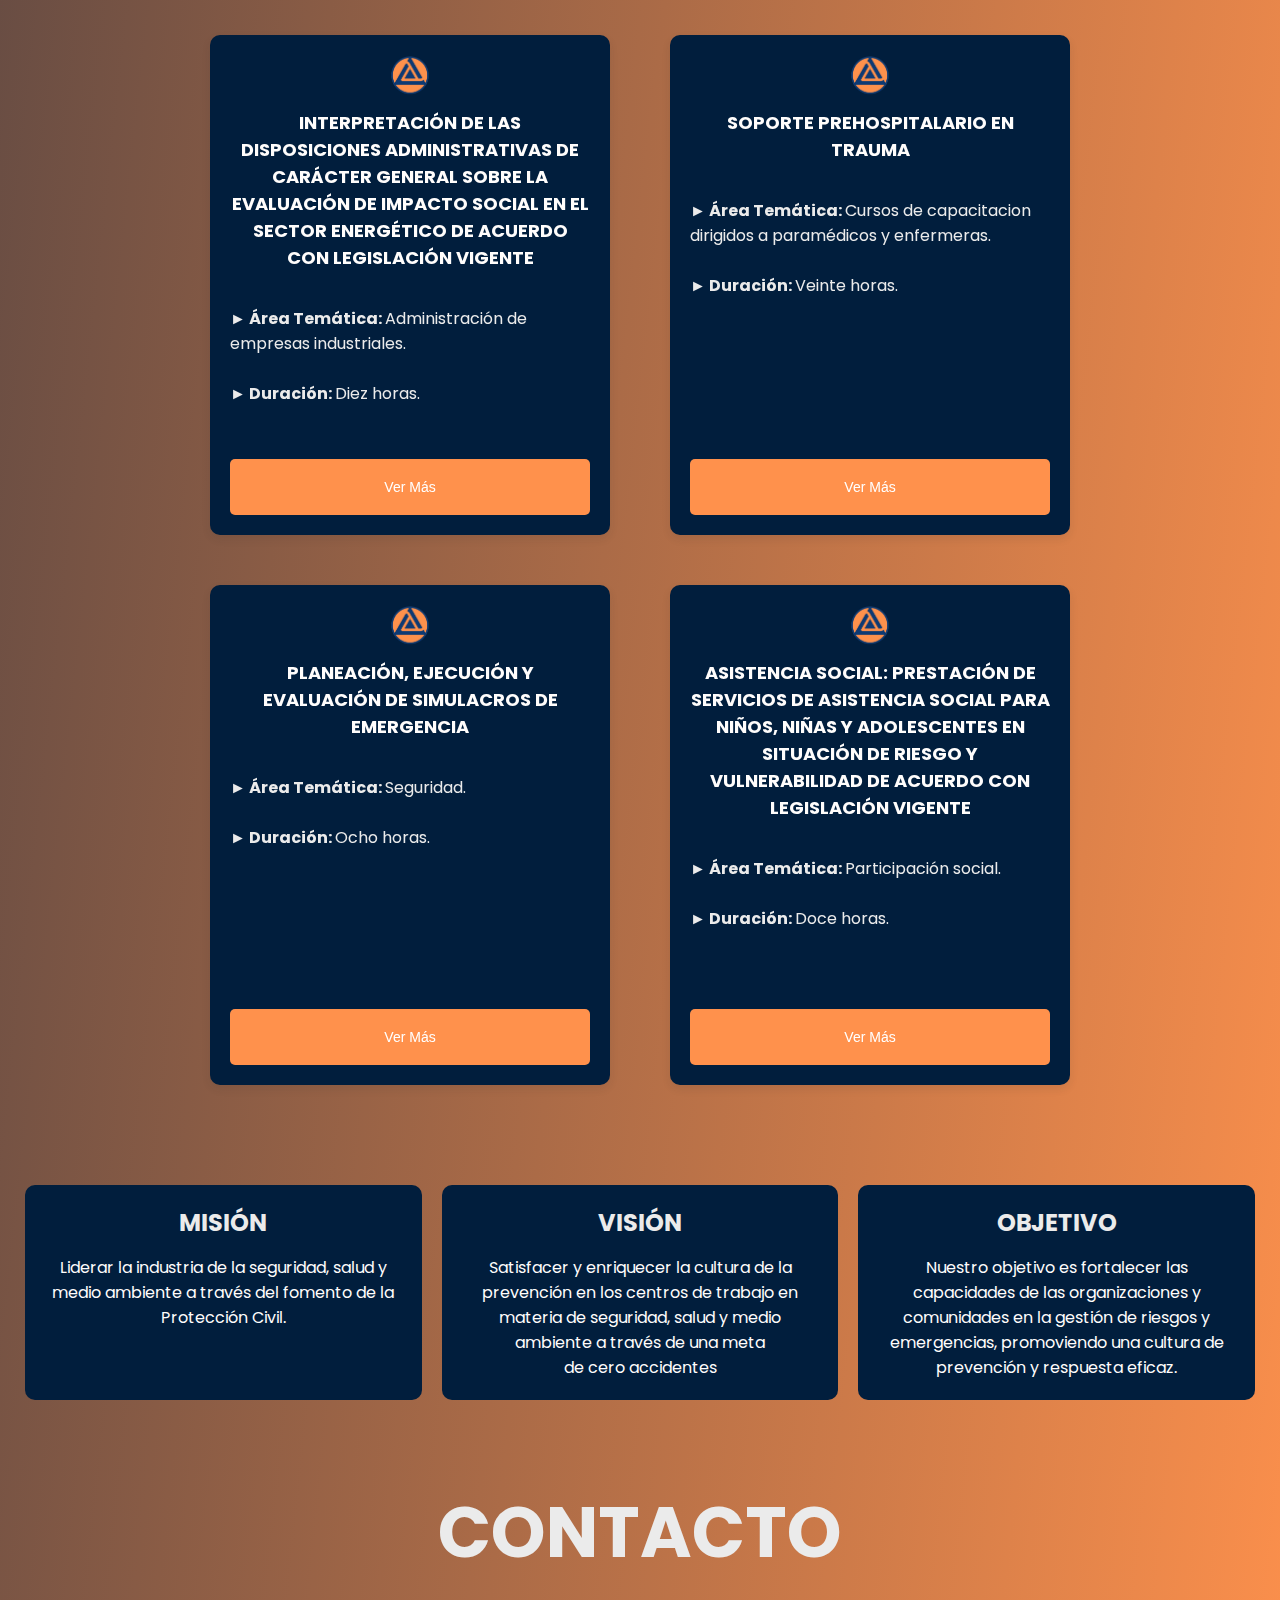
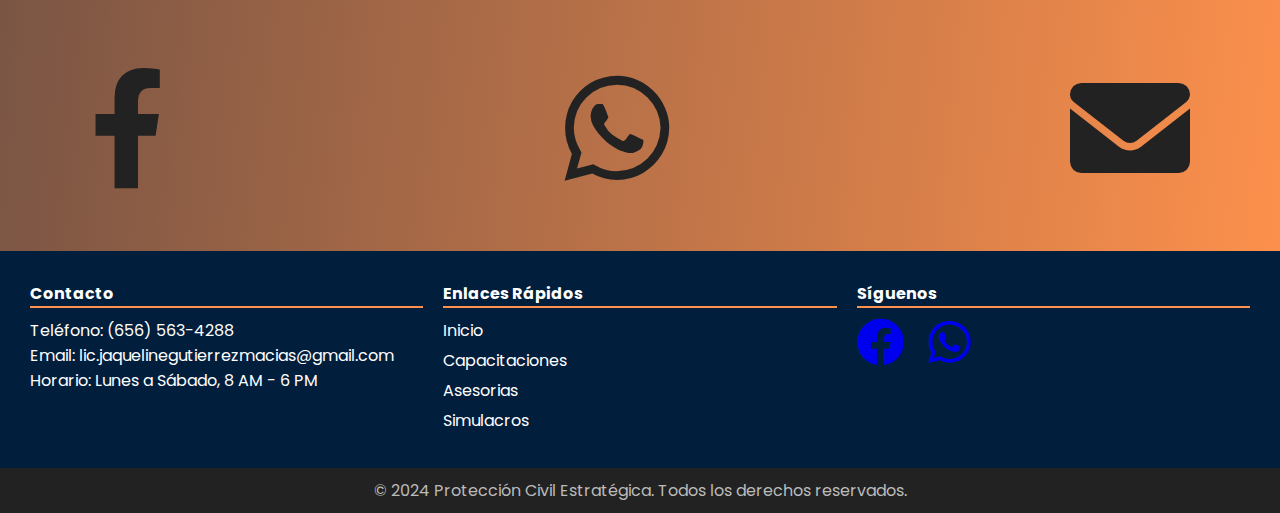
<file: Capacitaciones.html>
<!DOCTYPE html>
<html lang="en">
<head>
    <meta charset="UTF-8">
    <meta name="viewport" content="width=device-width, initial-scale=1.0">
    <title>Capacitaciones | Protección Civil Estratégica</title>
    <link rel="stylesheet" href="Capacitaciones.css">
    <link rel="stylesheet" href="https://cdnjs.cloudflare.com/ajax/libs/font-awesome/6.0.0-beta3/css/all.min.css">
</head>
<body>


    <header class="header">

        <div class="hamburger-menu">

            <a href="index.html" class="logo">
                <img src="img/logo.jpg" alt="Logo" class="logo-img">
              </a>
              
           
              <button class="hamburger-button">
                <img src="img/hi.png" alt="Hamburger Icon" class="hamburger-icon">
              </button>
              
            
            <ul class="hamburger-menu-list">
            <li><a href="index.html">Inicio</a></li><br>
            <li><a href="Asesorias.html">Asesorias</a></li><br>
            <li><a href="Simulacros.html">Simulacros</a></li><br>
            </ul>
        </div>

        <div class="header-content container">

            <div class="header-txt">

                <br><br><br><h1>Bienvenidos (as) a</h1>

                <h2>Capacitaciones</h2>

                <p>
                    Aquí mostramos más a detalle todos nuestros cursos de capacitación y adiestramientos que tenemos para ti.<br>
                    Nuestro objetivo es proporcionarte una amplia gama de opciones formativas diseñadas para mejorar tus habilidades y conocimientos en diversas áreas.<br>Para todo tipo de necesidad nosotros tenemos el curso perfecto para ti. Explora nuestras ofertas y encuentra el programa de capacitación que mejor se adapte a tus metas y aspiraciones.
                </p>
                <a href="index.html" class="btnp-1">Inicio</a>
            </div>
        </div>
    </header>

    <br><br><br><br><br><br>
    
    <section class="general container">
        <div class="general-content">
            

            <div class="flip-card small-card">
                <div class="flip-card-inner">
                    <div class="flip-card-front general-1 txt">
                        <img src="img/logo.jpg" alt="" class="capacitacion-img">
                        <h3>Brigada de Evacuación de Inmuebles</h3><br>
                        <p>
                            <strong>► Área Temática: </strong>Higiene y Seguridad en el Trabajo.<br><br>

                            <strong>► Duración: </strong>Seis horas.
                        </p>
                        <button class="flip-card-btn">Ver Más</button> 
                    </div>
                    <div class="flip-card-back general-1 txt">
                        <h3>Más Información</h3>
                        <p>
                            En este curso de capacitación aprenderás a Identificar y Evaluar los riesgos internos y externos a los que está expuesto el inmueble y  por ende su personal.<br><br>
                            <img src="img/BEI.png" alt="" class="capacitacion-img-1">
                            <a href="https://www.freepik.es/vector-gratis/concepto-alarma-evacuacion-isometrica-ilustracion-vector-bomberos_39094081.htm#fromView=search&page=1&position=0&uuid=f7664b1c-4f27-4780-a474-2007891dc1f4" style="color: #ff914c;" >Imagen de macrovector en Freepik</a>
                            <button class="flip-card-btn-1">Volver</button>
                        </p>
                    </div>
                </div>
            </div>
            
            
            <div class="flip-card small-card">
                <div class="flip-card-inner">
                    <div class="flip-card-front general-2 txt">
                        <img src="img/logo.jpg" alt="" class="capacitacion-img">
                        <h3>Brigada de Búsqueda y Rescate</h3><br>
                        <p>
                            <strong>► Área Temática: </strong>Higiene y Seguridad en el Trabajo.<br><br>

                            <strong>► Duración: </strong>Seis horas.
                        </p>
                        <button class="flip-card-btn">Ver Más</button> 
                    </div>
                    <div class="flip-card-back general-2 txt">
                        <h3>Más Información</h3>
                        <p>
                            Entrenamiento teórico - práctico para buscar, ubicar y rescatar a las personas atrapadas en alguna parte del área afectada por la emergencia; como segundo objetivo se encuentra el realizar un análisis y evaluación de riesgos en el edificio o centro de trabajo.<br><br>
                            <img src="img/BByE.png" alt="" class="capacitacion-img-2">
                            <a href="https://www.freepik.es/vector-gratis/fondo-salvador-simbolos-accidente-seguridad-ilustracion-vectorial-plana_39927758.htm#fromView=search&page=1&position=14&uuid=9e5b49ad-aa2e-41a7-a593-03e551b69cd3" style="color: #ff914c;">Imagen de macrovector en Freepik</a>
                            <button class="flip-card-btn-1">Volver</button>
                        </p>
                    </div>
                </div>
            </div>
            
            
            <div class="flip-card small-card">
                <div class="flip-card-inner">
                    <div class="flip-card-front general-3 txt">
                        <img src="img/logo.jpg" alt="" class="capacitacion-img">
                        <h3>Brigada de Combate de Incendios y Uso de Extintores</h3><br>
                        <p>
                            <strong>► Área Temática: </strong>Higiene y Seguridad en el Trabajo.<br><br>

                            <strong>► Duración: </strong>Ocho horas.
                        </p>
                        <button class="flip-card-btn">Ver Más</button> 
                    </div>
                    <div class="flip-card-back general-3 txt">
                        <h3>Más Información</h3>
                        <p>
                            Entrenamiento teórico - práctico para controlar en forma eficaz e inmediata la propagación del fuego, evitando daños humanos y materiales.<br><br>
                            <img src="img/BIyUE.png" alt="" class="capacitacion-img-3">
                            <a href="https://www.freepik.es/vector-gratis/bomberos-ilustrados-apagando-incendio_19256414.htm#fromView=search&page=1&position=46&uuid=79bfc698-8aac-4baf-a916-0bc33d69c179" style="color: #ff914c;">Imagen de freepik</a>
                            <button class="flip-card-btn-1">Volver</button>
                        </p>
                    </div>
                </div>
            </div>
            
            
            <div class="flip-card small-card">
                <div class="flip-card-inner">
                    <div class="flip-card-front general-4 txt">
                        <img src="img/logo.jpg" alt="" class="capacitacion-img">
                        <h3>Brigada de Primeros Auxilios</h3><br>
                        <p>
                            <strong>► Área Temática: </strong>Higiene y Seguridad en el Trabajo.<br><br>

                            <strong>► Duración: </strong>Ocho horas.
                        </p>
                        <button class="flip-card-btn">Ver Más</button> 
                    </div>
                    <div class="flip-card-back general-4 txt">
                        <h3>Más Información</h3>
                        <p>
                            Entrenamiento médico integral para proporcionar los cuidados inmediatos y temporales a las víctimas de un desastre, a fin de mantenerlas con vida y evitar un deterioro de sus funciones vitales.<br><br>
                            <img src="img/BPA.png" alt="" class="capacitacion-img-4">
                            <a href="https://www.freepik.es/vector-gratis/botiquin-primeros-auxilios_6089379.htm#fromView=search&page=1&position=6&uuid=bfbc7dbd-e451-4947-81fb-61432adf959d" style="color: #ff914c;">Imagen de macrovector en Freepik</a>
                            <button class="flip-card-btn-1">Volver</button>
                        </p>
                    </div>
                </div>
            </div>
            
            
            <div class="flip-card small-card">
                <div class="flip-card-inner">
                    <div class="flip-card-front general-5 txt">
                        <img src="img/logo.jpg" alt="" class="capacitacion-img">
                        <h3>Manejo y Riesgos del Gas L.P</h3><br>
                        <p>
                            <strong>► Área Temática: </strong>Higiene y Seguridad en el Trabajo.<br><br>

                            <strong>► Duración: </strong>Cuatro horas.
                        </p>
                        <button class="flip-card-btn">Ver Más</button> 
                    </div>
                    <div class="flip-card-back general-5 txt">
                        <h3>Más Información</h3>
                        <p>
                            Curso de capacitación enfocado en:<br>
                            -Marco legal.<br>
                            -Gas LP y su comportamiento.<br>
                            -Manejo, transporte y almacenamiento.<br>
                            -Equipos contra incendio.<br><br>
                            <img src="img/MyRGLP.png" alt="" class="capacitacion-img-5">
                            <a href="https://www.freepik.es/vector-gratis/iconos-industria-petrolera-simbolos-produccion-petroleo-ilustracion-vectorial-aislada-plana_26762640.htm#fromView=search&page=1&position=13&uuid=f5b55ee2-af39-4ef7-81ef-aa2caef7e0ac" style="color: #ff914c;">Imagen de macrovector en Freepik</a>
                            <button class="flip-card-btn-1">Volver</button>
                        </p>
                    </div>
                </div>
            </div>
            
            
            <div class="flip-card small-card">
                <div class="flip-card-inner">
                    <div class="flip-card-front general-6 txt">
                        <img src="img/logo.jpg" alt="" class="capacitacion-img">
                        <h3>Condiciones de Seguridad para Realizar Trabajos en Altura de acuerdo con la Normatividad Vigente</h3><br>
                        <p>
                            <strong>► Área Temática: </strong>Higiene y Seguridad en el Trabajo.<br><br>

                            <strong>► Duración: </strong>Doce horas.
                        </p>
                        <button class="flip-card-btn">Ver Más</button> 
                    </div>
                    <div class="flip-card-back general-6 txt">
                        <h3>Más Información</h3>
                        <p>
                            Entrenamiento teórico - práctico haciendo énfasis en establecer los requerimientos mínimos de seguridad para la prevención de riesgos laborales por la realización de trabajos en altura.<br><br>
                            <img src="img/TA.png" alt="" class="capacitacion-img-1">
                            <a href="https://www.freepik.es/vector-gratis/ilustracion-concepto-andamio_16736628.htm#fromView=search&page=3&position=10&uuid=ddffba89-ea4a-43b6-a534-1c9b6f3ae072" style="color: #ff914c;">Imagen de storyset en Freepik</a>
                            <button class="flip-card-btn-1">Volver</button>
                        </p>
                    </div>
                </div>
            </div>
            
            
            <div class="flip-card small-card">
                <div class="flip-card-inner">
                    <div class="flip-card-front general-7 txt">
                        <img src="img/logo.jpg" alt="" class="capacitacion-img">
                        <h3>Condiciones de Seguridad para Realizar Trabajos en Espacios Confinados de Acuerdo con Normatividad Vigente</h3><br>
                        <p>
                            <strong>► Área Temática: </strong>Seguridad.<br><br>

                            <strong>► Duración: </strong>Ocho horas.
                        </p>
                        <button class="flip-card-btn">Ver Más</button> 
                    </div>
                    <div class="flip-card-back general-7 txt">
                        <h3>Más Información</h3>
                        <p>
                            Aprenderás a determinar las condiciones de seguridad para proteger la integridad física y la vida de los trabajadores que realizan trabajos en espacios confinados, así como prevenir alteraciones a su salud.<br><br>
                            <img src="img/TEC.png" alt="" class="capacitacion-img-7">
                            <a href="https://www.freepik.es/vector-gratis/ilustracion-dibujos-animados-soldador-dibujado-mano_63325654.htm#fromView=search&page=2&position=0&uuid=16627dd4-a760-4b5d-8bf7-0d1064aa1a36" style="color: #ff914c;">Imagen de freepik</a>
                            <button class="flip-card-btn-1">Volver</button>
                        </p>
                    </div>
                </div>
            </div>
            
        
            <div class="flip-card small-card">
                <div class="flip-card-inner">
                    <div class="flip-card-front general-8 txt">
                        <img src="img/logo.jpg" alt="" class="capacitacion-img">
                        <h3>Interpretación e Implementación de Norma OSHA 1910.147 - Control de Fuentes de Energía Peligrosas</h3><br>
                        <p>
                            <strong>► Área Temática: </strong>Seguridad.<br><br>

                            <strong>► Duración: </strong>Diez horas.
                        </p>
                        <button class="flip-card-btn">Ver Más</button> 
                    </div>
                    <div class="flip-card-back general-8 txt">
                        <h3>Más Información</h3>
                        <p>
                            Capacitación integral en materia de bloqueo, etiquetado, candadeo de equipos y maquinaria.<br><br>
                            <img src="img/CFEP.png" alt="" class="capacitacion-img-8">
                            <a href="https://www.freepik.es/vector-gratis/ilustracion-corte-energia-diseno-plano-dibujado-mano_22645102.htm#fromView=search&page=1&position=13&uuid=25a6bf35-1b2f-49a2-90c0-977ee16cf39d" style="color: #ff914c;">Imagen de freepik</a>
                            <button class="flip-card-btn-1">Volver</button>
                        </p>
                    </div>
                </div>
            </div>
            
            
            <div class="flip-card small-card">
                <div class="flip-card-inner">
                    <div class="flip-card-front general-9 txt">
                        <img src="img/logo.jpg" alt="" class="capacitacion-img">
                        <h3>Formación de Supervisor de Seguridad, Salud y Medio Ambiente</h3><br>
                        <p>
                            <strong>► Área Temática: </strong>Higiene y Seguridad en el Trabajo.<br><br>

                            <strong>► Duración: </strong>Cuarenta horas.
                        </p>
                        <button class="flip-card-btn">Ver Más</button> 
                    </div>
                    <div class="flip-card-back general-9 txt">
                        <h3>Más Información</h3>
                        <p>
                            Entrenamiento integral para formar supervisores EHS con el fin de verificar que dentro de las instalaciones se sigan las normativas y medidas de seguridad, salud y medio ambiente. A través de medidas preventivas y/o correctivas.<br><br>
                            <img src="img/SSyMA.png" alt="" class="capacitacion-img-9">
                            <a href="https://www.freepik.es/vector-gratis/concepto-rsc-plano-organico-ilustrado_13442189.htm#fromView=search&page=1&position=27&uuid=52f918ba-3f99-4f83-9876-9d5bdd68d327" style="color: #ff914c;">Imagen de freepik</a>
                            <button class="flip-card-btn-1">Volver</button>
                        </p>
                    </div>
                </div>
            </div>
            
            
            <div class="flip-card small-card">
                <div class="flip-card-inner">
                    <div class="flip-card-front general-10 txt">
                        <img src="img/logo.jpg" alt="" class="capacitacion-img">
                        <h3>Construcción - Condiciones de Seguridad y Salud en el Trabajo de Acuerdo con Normatividad Vigente</h3><br>
                        <p>
                            <strong>► Área Temática: </strong>Seguridad.<br><br>

                            <strong>► Duración: </strong>Doce horas.
                        </p>
                        <button class="flip-card-btn">Ver Más</button> 
                    </div>
                    <div class="flip-card-back general-10 txt">
                        <h3>Más Información</h3>
                        <p>
                            Adiestramiento para determinar las condiciones aptas de trabajo relacionado al sector constructor.<br><br>
                            <img src="img/SST.png" alt="" class="capacitacion-img-10">
                            <a href="https://www.freepik.es/vector-gratis/ilustracion-concepto-seguridad-edificio_18407469.htm#fromView=search&page=1&position=3&uuid=52999fb1-c1de-4c2e-88bd-fd15de9a3165" style="color: #ff914c;">Imagen de storyset en Freepik</a>
                            <button class="flip-card-btn-1">Volver</button>
                        </p>
                    </div>
                </div>
            </div>
            
            
            <div class="flip-card small-card">
                <div class="flip-card-inner">
                    <div class="flip-card-front general-11 txt">
                        <img src="img/logo.jpg" alt="" class="capacitacion-img">
                        <h3>Electricidad Estática en los Centros de Trabajo - Condiciones de Seguridad de Acuerdo con Normatividad Vigente</h3><br>
                        <p>
                            <strong>► Área Temática: </strong>Seguridad.<br><br>

                            <strong>► Duración: </strong>Ocho horas.
                        </p>
                        <button class="flip-card-btn">Ver Más</button> 
                    </div>
                    <div class="flip-card-back general-11 txt">
                        <h3>Más Información</h3>
                        <p>
                            Curso enfocado a garantizar la seguridad y salud de las personas trabajadoras donde se lleva a cabo el almacenamiento y manejo de materiales.<br><br>
                            <img src="img/EECT.png" alt="" class="capacitacion-img-11">
                            <a href="https://www.freepik.es/vector-gratis/concepto-electricista-trabajador-servicio-obras-electricidad-elemento-electrico-reparacion-uniforme-instalacion-medidor-reparacion-tecnico-ahorro-energia-ilustracion-vector-plano_29174682.htm#fromView=search&page=1&position=12&uuid=93482aea-dcf0-4872-b091-86e5b763116f" style="color: #ff914c;">Imagen de vector4stock en Freepik</a>
                            <button class="flip-card-btn-1">Volver</button>
                        </p>
                    </div>
                </div>
            </div>
            
            
            <div class="flip-card large-card">
                <div class="flip-card-inner">
                    <div class="flip-card-front general-12 txt">
                        <img src="img/logo.jpg" alt="" class="capacitacion-img">
                        <h3>Manejo y Almacenamiento de Materiales - Condiciones de Seguridad y Salud en el Trabajo de Acuerdo con Normatividad Vigente</h3><br>
                        <p>
                            <strong>► Área Temática: </strong>Seguridad.<br><br>

                            <strong>► Duración: </strong>Seis horas.
                        </p>
                        <button class="flip-card-btn">Ver Más</button> 
                    </div>
                    <div class="flip-card-back general-12 txt">
                        <h3>Más Información</h3>
                        <p>
                            Curso enfocado a garantizar la seguridad y salud de las personas trabajadoras donde se lleva a cabo el almacenamiento y manejo de materiales.<br><br>
                            <img src="img/CSyST.png" alt="" class="capacitacion-img-12">
                            <a href="https://www.freepik.es/vector-gratis/ilustracion-concepto-ingenieros-control-calidad_7119020.htm#fromView=search&page=1&position=0&uuid=ba1cff59-4955-42c6-ba03-31db1b764dc1" style="color: #ff914c;">Imagen de storyset en Freepik</a>
                            <button class="flip-card-btn-1">Volver</button>
                        </p>
                    </div>
                </div>
            </div>
            
            
            <div class="flip-card small-card">
                <div class="flip-card-inner">
                    <div class="flip-card-front general-13 txt">
                        <img src="img/logo.jpg" alt="" class="capacitacion-img">
                        <h3>Interpretación de Sistemas de Gestión Ambiental de Acuerdo con Organización Internacional de Normalización</h3><br>
                        <p>
                            <strong>► Área Temática: </strong>Ambientales.<br><br>

                            <strong>► Duración: </strong>Doce horas.
                        </p>
                        <button class="flip-card-btn">Ver Más</button> 
                    </div>
                    <div class="flip-card-back general-13 txt">
                        <h3>Más Información</h3>
                        <p>
                            Curso con enfoque estructurado en minimizar la huella ecológica, cumplir con regulaciones ambientales y promover prácticas sostenibles en todas las operaciones de un centro de trabajo.<br><br>
                            <img src="img/SGA.png" alt="" class="capacitacion-img-13">
                            <a href="https://www.freepik.es/vector-gratis/concepto-universidad-diseno-plano_4621077.htm#fromView=search&page=1&position=5&uuid=2d0174c9-0f20-4f3e-aecc-9eb619e4149c" style="color: #ff914c;">Imagen de freepik</a>
                            <button class="flip-card-btn-1">Volver</button>
                        </p>
                    </div>
                </div>
            </div>
            
            
            <div class="flip-card large-card">
                <div class="flip-card-inner">
                    <div class="flip-card-front general-14 txt">
                        <img src="img/logo.jpg" alt="" class="capacitacion-img">
                        <h3>Interpretación de Sistemas de Gestión de Seguridad y Salud en el Trabajo de Acuerdo con Organización Internacional de Normalización</h3><br>
                        <p>
                            <strong>► Área Temática: </strong>Higiene y Seguridad en el Trabajo.<br><br>

                            <strong>► Duración: </strong>Doce horas.
                        </p>
                        <button class="flip-card-btn">Ver Más</button> 
                    </div>
                    <div class="flip-card-back general-14 txt">
                        <h3>Más Información</h3>
                        <p>
                            Curso con enfoque estructurado y sistematico  para gestionar los riesgos de seguridad en las operaciones.<br><br>
                            <img src="img/SGSST.png" alt="" class="capacitacion-img-14">
                            <a href="https://www.freepik.es/vector-gratis/ilustracion-avatar-humano-usando-tecnologia_2803006.htm#fromView=search&page=3&position=2&uuid=799470fb-5fc6-4025-9e47-fdae865f363a" style="color: #ff914c;">Imagen de rawpixel.com en Freepik</a>
                            <button class="flip-card-btn-1">Volver</button>
                        </p>
                    </div>
                </div>
            </div>
            
        
            <div class="flip-card small-card">
                <div class="flip-card-inner">
                    <div class="flip-card-front general-15 txt">
                        <img src="img/logo.jpg" alt="" class="capacitacion-img">
                        <h3>Interpretación de Sistemas de Gestión de Calidad de Acuerdo con Organización Internacional de Normalización</h3><br>
                        <p>
                            <strong>► Área Temática: </strong>Apoyo a la Calidad.<br><br>

                            <strong>► Duración: </strong>Doce horas.
                        </p>
                        <button class="flip-card-btn">Ver Más</button> 
                    </div>
                    <div class="flip-card-back general-15 txt">
                        <h3>Más Información</h3>
                        <p>
                            Curso con enfoque estructurado y sistematico en la interpretacion de conjunto de elementos (normas, procedimientos y estándares internacionales) necesarios para desarrollar la actividad principal de una organización bajo políticas y objetivos de calidad.<br><br>
                            <img src="img/SGC.png" alt="" class="capacitacion-img-15">
                            <a href="https://www.freepik.es/vector-gratis/ilustracion-control-calidad_2806721.htm#fromView=search&page=1&position=30&uuid=27bf3d3c-783a-4d18-95b3-e040ed7dcc84" style="color: #ff914c;">Imagen de rawpixel.com en Freepik</a>
                            <button class="flip-card-btn-1">Volver</button>
                        </p>
                    </div>
                </div>
            </div>
            
            
            <div class="flip-card small-card">
                <div class="flip-card-inner">
                    <div class="flip-card-front general-16 txt">
                        <img src="img/logo.jpg" alt="" class="capacitacion-img">
                        <h3>Identificación, Comunicación de Peligros y Riesgos por Sustancias Químicas Peligrosas en los Centros de Trabajo</h3><br>
                        <p>
                            <strong>► Área Temática: </strong>Seguridad.<br><br>

                            <strong>► Duración: </strong>Doce horas.
                        </p>
                        <button class="flip-card-btn">Ver Más</button> 
                    </div>
                    <div class="flip-card-back general-16 txt">
                        <h3>Más Información</h3>
                        <p>
                            Capacitación para interpretar los requisitos para disponer del sistema globalmente armonizado de identificación y comunicación de peligros y riesgos por sustancias químicas peligrosas, a fin de prevenir daños al personal involucrado.<br><br>
                            <img src="img/RSQ.png" alt="" class="capacitacion-img-16">
                            <a href="https://www.freepik.es/vector-gratis/detener-contaminacion-ilustracion-cambio-climatico_3226211.htm#fromView=search&page=2&position=27&uuid=916c3b27-d872-414d-9397-1f7b3260e592" style="color: #ff914c;">Imagen de rawpixel.com en Freepik</a>
                            <button class="flip-card-btn-1">Volver</button>
                        </p>
                    </div>
                </div>
            </div>
            
            
            <div class="flip-card small-card">
                <div class="flip-card-inner">
                    <div class="flip-card-front general-17 txt">
                        <img src="img/logo.jpg" alt="" class="capacitacion-img">
                        <h3>Actividades de Soldadura y Corte - Condiciones de Seguridad e Higiene de Acuerdo con la Normatividad Vigente</h3><br>
                        <p>
                            <strong>► Área Temática: </strong>Seguridad.<br><br>

                            <strong>► Duración: </strong>Ocho horas.
                        </p>
                        <button class="flip-card-btn">Ver Más</button> 
                    </div>
                    <div class="flip-card-back general-17 txt">
                        <h3>Más Información</h3>
                        <p>
                            Curso de capacitación enfocada a las condiciones de seguridad e higiene en los centros de trabajo para prevenir riesgos de trabajo durante las actividades de soldadura y corte.<br><br>
                            <img src="img/TSyC.png" alt="" class="capacitacion-img-17">
                            <a href="https://www.freepik.es/vector-gratis/ilustracion-dibujos-animados-soldador-dibujada-mano_210153987.htm#fromView=search&page=1&position=13&uuid=cc046dee-fbb7-48a8-86fa-051414026dfe" style="color: #ff914c;">Imagen de pikisuperstar en Freepik</a>
                            <button class="flip-card-btn-1">Volver</button>
                        </p>
                    </div>
                </div>
            </div>
            
            
            <div class="flip-card small-card">
                <div class="flip-card-inner">
                    <div class="flip-card-front general-18 txt">
                        <img src="img/logo.jpg" alt="" class="capacitacion-img">
                        <h3>Equipo de Protección Personal - Selección, Uso y Manejo en los Centros de Trabajo de Acuerdo con la Normatividad Vigente</h3><br>
                        <p>
                            <strong>► Área Temática: </strong>Seguridad.<br><br>

                            <strong>► Duración: </strong>Ocho horas.
                        </p>
                        <button class="flip-card-btn">Ver Más</button> 
                    </div>
                    <div class="flip-card-back general-18 txt">
                        <h3>Más Información</h3>
                        <p>
                            Entrenamiento integral para establecer los requisitos mínimos para que el patrón seleccione, adquiera y proporcione a sus trabajadores, el equipo de protección personal correspondiente para protegerlos de los agentes perturbadores.<br><br>
                            <img src="img/PP1.png" alt="" class="capacitacion-img-18">
                            <a href="https://www.freepik.es/vector-gratis/seguridad-salud-trabajadores-ilustracion-accesorios-proteccion_13031399.htm#fromView=search&page=1&position=5&uuid=19b56e8d-1eea-4a6e-a8f5-f30af8f01261" style="color: #ff914c;">Imagen de macrovector en Freepik</a>
                            <button class="flip-card-btn-1">Volver</button>
                        </p>
                    </div>
                </div>
            </div>
            
            
            <div class="flip-card large-card">
                <div class="flip-card-inner">
                    <div class="flip-card-front general-19 txt">
                        <img src="img/logo.jpg" alt="" class="capacitacion-img">
                        <h3>Colores y Señales de Seguridad e Higiene, e Identificación de Riesgos por Fluidos en Tuberías de Acuerdo con la Normatividad Vigente</h3><br>
                        <p>
                            <strong>► Área Temática: </strong>Seguridad.<br><br>

                            <strong>► Duración: </strong>Ocho horas.
                        </p>
                        <button class="flip-card-btn">Ver Más</button> 
                    </div>
                    <div class="flip-card-back general-19 txt">
                        <h3>Más Información</h3>
                        <p>
                            Curso dirigido a establecer los requerimientos en cuanto a los colores y señales de seguridad e higiene y la identificación de riesgos por fluidos conducidos en tuberías.<br><br>
                            <img src="img/CyS.png" alt="" class="capacitacion-img-19">
                            <a href="https://www.freepik.es/vector-gratis/ebola_4801301.htm?sign-up=google#fromView=search&page=2&position=10&uuid=eedc548a-5129-4871-b8f9-7e2e3a9cceeb" style="color: #ff914c;">Imagen de gstudioimagen en Freepik</a>
                            <button class="flip-card-btn-1">Volver</button>
                        </p>
                    </div>
                </div>
            </div>



            <div class="flip-card large-card">
                <div class="flip-card-inner">
                    <div class="flip-card-front general-20 txt">
                        <img src="img/logo.jpg" alt="" class="capacitacion-img">
                        <h3>Formación de Instructores</h3><br>
                        <p>
                            <strong>► Área Temática: </strong>Formación y Actualización de Instructores.<br><br>

                            <strong>► Duración: </strong>Cuarenta horas.
                        </p>
                        <button class="flip-card-btn">Ver Más</button> 
                    </div>
                    <div class="flip-card-back general-20 txt">
                        <h3>Más Información</h3>
                        <p>
                            En este curso, aprenderás a distinguir conceptos del proceso enseñanza - aprendizaje, manejar positivamente a los participantes de un grupo, aplicar técnicas didácticas según tu especialidad, incluyendo habilidades pedagógicas, de comunicación, manejo de recursos y evaluación del aprendizaje.<br><br>
                            <img src="img/CI.png" alt="" class="capacitacion-img-20">
                            <a href="https://www.freepik.es/vector-gratis/estacion-bomberos-diseno-plano-dibujado-mano_19537736.htm#fromView=search&page=1&position=12&uuid=240b8421-09af-44a7-a98a-455c80a5231b" style="color: #ff914c;">Imagen de freepik</a>
                            <button class="flip-card-btn-1">Volver</button>
                        </p>
                    </div>
                </div>
            </div>
            
            
            <div class="flip-card large-card">
                <div class="flip-card-inner">
                    <div class="flip-card-front general-1 txt">
                        <img src="img/logo.jpg" alt="" class="capacitacion-img">
                        <h3>Protección Ambiental - Salud Ambiental - Residuos Peligrosos Biológico Infecciosos - Clasificación y Especificaciones de Manejo de Acuerdo con Normatividad Vigente</h3><br>
                        <p>
                            <strong>► Área Temática: </strong>Ambientales.<br><br>

                            <strong>► Duración: </strong>Dieciséis horas.
                        </p>
                        <button class="flip-card-btn">Ver Más</button> 
                    </div>
                    <div class="flip-card-back general-1 txt">
                        <h3>Más Información</h3>
                        <p>
                            Entrenamiento médico integral enfocado en establecer la clasificación de los residuos peligrosos biológico - infecciosos así como las especificaciones para su manejo.<br><br>
                            <img src="img/PA.png" alt="" class="capacitacion-img-21">
                            <a href="https://www.freepik.es/vector-gratis/ilustracion-contaminacion-ambiental-dibujada-mano_41775281.htm#fromView=search&page=1&position=20&uuid=6150366a-394e-4506-a3a0-c7d1d5facece" style="color: #ff914c;">Imagen de freepik</a>
                            <button class="flip-card-btn-1">Volver</button>
                        </p>
                    </div>
                </div>
            </div>


            <div class="flip-card large-card">
                <div class="flip-card-inner">
                    <div class="flip-card-front general-2 txt">
                        <img src="img/logo.jpg" alt="" class="capacitacion-img">
                        <h3>Constitución, Integración, Organización y Funcionamiento de las Comisiones de Seguridad e Higiene de Acuerdo con la Normatividad Vigente</h3><br>
                        <p>
                            <strong>► Área Temática: </strong>Higiene y Seguridad en el Trabajo.<br><br>

                            <strong>► Duración: </strong>Diez horas.
                        </p>
                        <button class="flip-card-btn">Ver Más</button> 
                    </div>
                    <div class="flip-card-back general-2 txt">
                        <h3>Más Información</h3>
                        <p>
                            Capacitación y asesoría en materia de formación paso a paso de las Comisiones de Seguridad e Higiene legalmente solicitadas en los centros de trabajo.<br><br>
                            <img src="img/FCSyH.png" alt="" class="capacitacion-img-22">
                            <a href="https://www.freepik.es/vector-gratis/fondo-plano-equipo-ingenieros_4501396.htm#fromView=search&page=1&position=18&uuid=9d71d0c2-6766-42c7-a887-306a066f020f" style="color: #ff914c;">Imagen de freepik</a>
                            <button class="flip-card-btn-1">Volver</button>
                        </p>
                    </div>
                </div>
            </div>


            <div class="flip-card small-card">
                <div class="flip-card-inner">
                    <div class="flip-card-front general-3 txt">
                        <img src="img/logo.jpg" alt="" class="capacitacion-img">
                        <h3>Elaboración y Seguimiento de Programa Interno de Protección Civil en el Territorio Nacional de Acuerdo con Legislación Vigente</h3><br>
                        <p>
                            <strong>► Área Temática: </strong>Seguridad.<br><br>

                            <strong>► Duración: </strong>Doce horas.
                        </p>
                        <button class="flip-card-btn">Ver Más</button> 
                    </div>
                    <div class="flip-card-back general-3 txt">
                        <h3>Más Información</h3>
                        <p>
                            Capacitación y asesoría en materia de la elaboración del Plan de Contingencias de un inmueble a través del Sistema Nacional de Protección Civil.<br><br>
                            <img src="img/PIPC.png" alt="" class="capacitacion-img-23">
                            <a href="https://www.freepik.es/vector-gratis/[base64].htm#fromView=search&page=1&position=9&uuid=c12222a6-fb79-4795-b073-49fa24e9c10c" style="color: #ff914c;">Imagen de vector4stock en Freepik</a>
                            <button class="flip-card-btn-1">Volver</button>
                        </p>
                    </div>
                </div>
            </div>


            <div class="flip-card small-card">
                <div class="flip-card-inner">
                    <div class="flip-card-front general-4 txt">
                        <img src="img/logo.jpg" alt="" class="capacitacion-img">
                        <h3>Elaboración y Seguimiento de Programa Especial de Protección Civil en el Territorio Nacional de Acuerdo con Legislación Vigente</h3><br>
                        <p>
                            <strong>► Área Temática: </strong>Seguridad.<br><br>

                            <strong>► Duración: </strong>Doce horas.
                        </p>
                        <button class="flip-card-btn">Ver Más</button> 
                    </div>
                    <div class="flip-card-back general-4 txt">
                        <h3>Más Información</h3>
                        <p>
                            Curso de capacitación en materia de establecer las medidas de prevención y reacción ante los riesgos específicos derivados de actividades, eventos o espectáculos públicos de afluencia masiva.<br><br>
                            <img src="img/PEPC.png" alt="" class="capacitacion-img-24">
                            <a href="https://www.freepik.es/vector-gratis/concepto-redondo-avatares-profesion-plana-cartero-maestro-azafata-constructor-oficial-policia-artista_11061535.htm#fromView=search&page=1&position=8&uuid=d5c9de5a-edfb-4f31-98c7-a3c06e73341a" style="color: #ff914c;">Imagen de macrovector en Freepik</a>
                            <button class="flip-card-btn-1">Volver</button>
                        </p>
                    </div>
                </div>
            </div>


            <div class="flip-card large-card">
                <div class="flip-card-inner">
                    <div class="flip-card-front general-5 txt">
                        <img src="img/logo.jpg" alt="" class="capacitacion-img">
                        <h3>Mantenimiento de las Instalaciones Eléctricas en los Centros de Trabajo - Condiciones de Seguridad e Higiene de Acuerdo con Normatividad Vigente</h3><br>
                        <p>
                            <strong>► Área Temática: </strong>Higiene y Seguridad en el Trabajo.<br><br>

                            <strong>► Duración: </strong>Ocho horas.
                        </p>
                        <button class="flip-card-btn">Ver Más</button> 
                    </div>
                    <div class="flip-card-back general-5 txt">
                        <h3>Más Información</h3>
                        <p>
                            Curso de capacitación dirigido a precisar las disposiciones de carácter técnico que deben cumplir las instalaciones eléctricas para considerarse como seguras y evitar accidentes en el centro de trabajo.<br><br>
                            <img src="img/MIE.png" alt="" class="capacitacion-img-25">
                            <a href="https://www.freepik.es/vector-gratis/electricistas-servicio-mantenimiento-renovacion-oficina-casa-composicion-isometrica-equipo-trabajadores-que-instalan-tablero_7378426.htm#fromView=search&page=1&position=12&uuid=d3982df2-5174-4cde-87bd-536fb0e51a1b" style="color: #ff914c;">Imagen de macrovector en Freepik</a>
                            <button class="flip-card-btn-1">Volver</button>
                        </p>
                    </div>
                </div>
            </div>


            <div class="flip-card small-card">
                <div class="flip-card-inner">
                    <div class="flip-card-front general-6 txt">
                        <img src="img/logo.jpg" alt="" class="capacitacion-img">
                        <h3>Factores de Riesgo Psicosocial en el Trabajo - Identificación, Análisis y Prevención de Acuerdo con Normatividad Vigente</h3><br>
                        <p>
                            <strong>► Área Temática: </strong>Seguridad.<br><br>

                            <strong>► Duración: </strong>Diez horas.
                        </p>
                        <button class="flip-card-btn">Ver Más</button> 
                    </div>
                    <div class="flip-card-back general-6 txt">
                        <h3>Más Información</h3>
                        <p>
                            Adiestramiento enfocado en determinar, analizar y prevenir los factores de riesgo psicosocial, así como para promover un entorno organizacional favorable en los centros de trabajo.<br><br>
                            <img src="img/FRPT.png" alt="" class="capacitacion-img-26">
                            <a href="https://www.freepik.es/vector-gratis/ilustracion-concepto-plagio_6637169.htm#fromView=search&page=1&position=28&uuid=f3b0d969-8dd8-4383-b315-1566958cc375" style="color: #ff914c;">Imagen de pikisuperstar en Freepik</a>
                            <button class="flip-card-btn-1">Volver</button>
                        </p>
                    </div>
                </div>
            </div>


            <div class="flip-card small-card">
                <div class="flip-card-inner">
                    <div class="flip-card-front general-7 txt">
                        <img src="img/logo.jpg" alt="" class="capacitacion-img">
                        <h3>Soporte Vital Básico</h3><br>
                        <p>
                            <strong>► Área Temática: </strong>Cursos de Capacitación Dirigidos a Paramédicos y Enfermeras.<br><br>

                            <strong>► Duración: </strong>Doce horas.
                        </p>
                        <button class="flip-card-btn">Ver Más</button> 
                    </div>
                    <div class="flip-card-back general-7 txt">
                        <h3>Más Información</h3>
                        <p>
                            Entrenamiento médico integral para establecer actuaciones que se realizan sin más equipamiento que ciertos dispositivos de protección. Consiste en el soporte de vía aérea, respiración y circulación y corresponde a los tres primeros eslabones de la cadena de supervivencia.<br><br>
                            <img src="img/SVB.png" alt="" class="capacitacion-img-27">
                            <a href="https://www.freepik.es/vector-gratis/enfermera-paciente-dibujado-mano_4428004.htm#fromView=search&page=1&position=7&uuid=a6c6c882-e885-4ebd-8433-c7eb35798fb2" style="color: #ff914c;">Imagen de freepik</a>
                            <button class="flip-card-btn-1">Volver</button>
                        </p>
                    </div>
                </div>
            </div>


            <div class="flip-card small-card">
                <div class="flip-card-inner">
                    <div class="flip-card-front general-8 txt">
                        <img src="img/logo.jpg" alt="" class="capacitacion-img">
                        <h3>Soporte Vital Avanzado</h3><br>
                        <p>
                            <strong>► Área Temática: </strong>
                            Cursos de Capacitación Dirigidos a Paramédicos y Enfermeras.<br><br>

                            <strong>► Duración: </strong>Quince horas.
                        </p>
                        <button class="flip-card-btn">Ver Más</button> 
                    </div>
                    <div class="flip-card-back general-8 txt">
                        <h3>Más Información</h3>
                        <p>
                            Curso de capacitación médica integral dirigida al personal del sector salud enfocado en seguir un protocolo de actuación que dispone de las maniobras a realizar y los fármacos que se tienen que administrar derivado a un paro cardiorespiratorio.<br><br>
                            <img src="img/SVA.png" alt="" class="capacitacion-img-28">
                            <a href="https://www.freepik.es/vector-gratis/doctor-usando-aplicacion-linea-ayudar-pacientes_7881487.htm#fromView=search&page=1&position=14&uuid=6b6f36a2-a8de-4dd7-9e19-dbcb2f9388a3" style="color: #ff914c;">Imagen de freepik</a>
                            <button class="flip-card-btn-1">Volver</button>
                        </p>
                    </div>
                </div>
            </div>


            <div class="flip-card small-card">
                <div class="flip-card-inner">
                    <div class="flip-card-front general-9 txt">
                        <img src="img/logo.jpg" alt="" class="capacitacion-img">
                        <h3>Stop the Bleed - Control de Hemorragias</h3><br>
                        <p>
                            <strong>► Área Temática: </strong>Cursos de Capacitación Dirigidos a Paramédicos y Enfermeras.<br><br>

                            <strong>► Duración: </strong>Doce horas.
                        </p>
                        <button class="flip-card-btn">Ver Más</button> 
                    </div>
                    <div class="flip-card-back general-9 txt">
                        <h3>Más Información</h3>
                        <p>
                            Al tomar este curso tendrás la capacidad de reconocer el sangrado potencialmente mortal y actuará rápida y eficazmente para controlar el sangrado una vez que aprenda tres técnicas rápidas.<br><br>
                            <img src="img/STB.png" alt="" class="capacitacion-img-29">
                            <a href="https://www.freepik.es/vector-gratis/donacion-sangre-ilustracion-isometrica-donante-mano-gota-roja-personas-heridas-azul_6852096.htm#fromView=search&page=1&position=7&uuid=1531262b-a2a0-493e-aa8a-244b52990735" style="color: #ff914c;">Imagen de macrovector en Freepik</a>
                            <button class="flip-card-btn-1">Volver</button>
                        </p>
                    </div>
                </div>
            </div>


            <div class="flip-card small-card">
                <div class="flip-card-inner">
                    <div class="flip-card-front general-10 txt">
                        <img src="img/logo.jpg" alt="" class="capacitacion-img">
                        <h3>Condiciones de Iluminación en los Centros de Trabajo de Acuerdo con Normatividad Vigente</h3><br>
                        <p>
                            <strong>► Área Temática: </strong>Seguridad.<br><br>

                            <strong>► Duración: </strong>Seis horas.
                        </p>
                        <button class="flip-card-btn">Ver Más</button> 
                    </div>
                    <div class="flip-card-back general-10 txt">
                        <h3>Más Información</h3>
                        <p>
                            Capacitación dirigida para que se cuente con la cantidad de iluminación requerida para cada actividad visual, a fin de proveer un ambiente seguro y saludable en la realización de las tareas.<br><br>
                            <img src="img/ICT.png" alt="" class="capacitacion-img-30">
                            <a href="https://www.freepik.es/vector-gratis/papel-tapiz-oficina-videoconferencia_9470345.htm#from_view=detail_alsolike" style="color: #ff914c;">Imagen de freepik</a>
                            <button class="flip-card-btn-1">Volver</button>
                        </p>
                    </div>
                </div>
            </div>


            <div class="flip-card large-card">
                <div class="flip-card-inner">
                    <div class="flip-card-front general-11 txt">
                        <img src="img/logo.jpg" alt="" class="capacitacion-img">
                        <h3>Recipientes Sujetos a Presión, Recipientes Criogénicos y Generadores de Vapor o Calderas - Funcionamiento - Condiciones de Seguridad de Acuerdo con Normatividad Vigente</h3>
                        <p>
                            <strong>► Área Temática: </strong>Seguridad.<br><br>

                            <strong>► Duración: </strong>Diez horas.
                        </p>
                        <button class="flip-card-btn">Ver Más</button> 
                    </div>
                    <div class="flip-card-back general-11 txt">
                        <h3>Más Información</h3>
                        <p>
                            Adiestramiento integral para determinar los requisitos de seguridad para el funcionamiento de los recipientes sujetos a presión, recipientes criogénicos y generadores de vapor o calderas a fin de prevenir riesgos y daños en las instalaciones.<br><br>
                            <img src="img/SAP.png" alt="" class="capacitacion-img-31">
                            <a href="https://www.freepik.es/vector-gratis/ilustracion-tanque-oxigeno-diseno-plano_29839782.htm#fromView=search&page=1&position=3&uuid=2b5f69cd-cee3-4bcb-b2c0-3e6cd87c78f6"  style="color: #ff914c;">Imagen de freepik</a>
                            <button class="flip-card-btn-1">Volver</button>
                        </p>
                    </div>
                </div>
            </div>


            <div class="flip-card small-card">
                <div class="flip-card-inner">
                    <div class="flip-card-front general-12 txt">
                        <img src="img/logo.jpg" alt="" class="capacitacion-img">
                        <h3>Interpretación Del Sistema Administración De Seguridad Industrial, Seguridad Operativa Y De Protección Al Medio Ambiente (SASISOPA) Para Actividades De Expendio Al Público De Gas Natural; Distribución Y Expendio Al Público De Gas Licuado De Petróleo Y De Petrolíferos De Acuerdo Con Legislación Vigente</h3><br>
                        <p>
                            <strong>► Área Temática: </strong>Seguridad.<br><br>

                            <strong>► Duración: </strong>Doce horas.
                        </p>
                        <button class="flip-card-btn">Ver Más</button> 
                    </div>
                    <div class="flip-card-back general-12 txt">
                        <h3>Más Información</h3>
                        <p>
                            Este curso te enseña a aplicar y comprender las normativas vigentes para la seguridad industrial y operativa, así como la protección ambiental en actividades de expendio de gas natural, gas licuado de petróleo y petrolíferos.<br><br>
                            <img src="img/SASSISOPA.png" alt="" class="capacitacion-img-32">
                            <a href="https://www.freepik.es/vector-gratis/diseno-industria-petrolera_4798653.htm#fromView=search&page=1&position=5&uuid=f8eef108-5997-43be-b0ce-da5137bc1273" style="color: #ff914c;">Imagen de studiogstock en Freepik</a>
                            <button class="flip-card-btn-1">Volver</button>
                        </p>
                    </div>
                </div>
            </div>


            <div class="flip-card small-card">
                <div class="flip-card-inner">
                    <div class="flip-card-front general-13 txt">
                        <img src="img/logo.jpg" alt="" class="capacitacion-img">
                        <h3>Interpretación De Las Disposiciones Administrativas De Carácter General Sobre La Evaluación De Impacto Social En El Sector Energético De Acuerdo Con Legislación Vigente</h3><br>
                        <p>
                            <strong>► Área Temática: </strong>Administración de empresas industriales.<br><br>

                            <strong>► Duración: </strong>Diez horas.
                        </p>
                        <button class="flip-card-btn">Ver Más</button> 
                    </div>
                    <div class="flip-card-back general-13 txt">
                        <h3>Más Información</h3>
                        <p>
                            Te capacitarás en la interpretación de normativas específicas para el sector energético, desarrollando habilidades para evaluar y gestionar impactos sociales de proyectos energéticos, garantizando el cumplimiento de las disposiciones administrativas y promoviendo prácticas sostenibles y responsables en el sector.<br><br>
                            <img src="img/SE.png" alt="" class="capacitacion-img-33">
                            <a href="https://www.freepik.es/vector-gratis/cientifico-ideas-desarrollo-sostenible-paneles-solares-energia-hidroelectrica-eolica_12085762.htm#fromView=search&page=1&position=43&uuid=8bb8bd27-d4a0-42a1-990f-be8f173d3555" style="color: #ff914c;">Imagen de vectorjuice en Freepik</a>
                            <button class="flip-card-btn-1">Volver</button>
                        </p>
                    </div>
                </div>
            </div>


            <div class="flip-card small-card">
                <div class="flip-card-inner">
                    <div class="flip-card-front general-14 txt">
                        <img src="img/logo.jpg" alt="" class="capacitacion-img">
                        <h3>Soporte Prehospitalario en Trauma</h3><br>
                        <p>
                            <strong>► Área Temática: </strong>Cursos de capacitacion dirigidos a paramédicos y enfermeras.<br><br>

                            <strong>► Duración: </strong>Veinte horas.
                        </p>
                        <button class="flip-card-btn">Ver Más</button> 
                    </div>
                    <div class="flip-card-back general-14 txt">
                        <h3>Más Información</h3>
                        <p>
                            Aprenderás a evaluar, inmovilizar y estabilizar a los pacientes en el entorno prehospitalario, mejorando así la calidad de la atención y los resultados.<br><br>
                            <img src="img/SPT.png" alt="" class="capacitacion-img-34">
                            <a href="https://www.freepik.es/vector-gratis/fondo-primeros-auxilios_3320467.htm#fromView=search&page=1&position=0&uuid=ab830609-cd1c-46c1-a0da-2aa794ffb345" style="color: #ff914c;">Imagen de freepik</a>
                            <button class="flip-card-btn-1">Volver</button>
                        </p>
                    </div>
                </div>
            </div>


            <div class="flip-card small-card">
                <div class="flip-card-inner">
                    <div class="flip-card-front general-15 txt">
                        <img src="img/logo.jpg" alt="" class="capacitacion-img">
                        <h3>Planeación, Ejecución y Evaluación de Simulacros de Emergencia</h3><br>
                        <p>
                            <strong>► Área Temática: </strong>Seguridad.<br><br>

                            <strong>► Duración: </strong>Ocho horas.
                        </p>
                        <button class="flip-card-btn">Ver Más</button> 
                    </div>
                    <div class="flip-card-back general-15 txt">
                        <h3>Más Información</h3>
                        <p>
                            Aprenderás a planificar, ejecutar y evaluar estos simulacros para mejorar la preparación y respuesta ante situaciones de emergencia, asegurando el cumplimiento de las normativas y la efectividad en la gestión de emergencias.<br><br>
                            <img src="img/PESE.png" alt="" class="capacitacion-img-35">
                            <a href="https://www.freepik.es/vector-gratis/equipo-emergencia-diseno-flat_3164865.htm#fromView=search&page=1&position=7&uuid=081b504f-70aa-4963-b7bf-d71fb77c4c23" style="color: #ff914c;">Imagen de freepik</a>
                            <button class="flip-card-btn-1">Volver</button>
                        </p>
                    </div>
                </div>
            </div>


            <div class="flip-card small-card">
                <div class="flip-card-inner">
                    <div class="flip-card-front general-16 txt">
                        <img src="img/logo.jpg" alt="" class="capacitacion-img">
                        <h3>Asistencia Social: Prestación de Servicios de Asistencia Social para Niños, Niñas y Adolescentes en Situación de Riesgo y Vulnerabilidad de Acuerdo con Legislación Vigente</h3><br>
                        <p>
                            <strong>► Área Temática: </strong>Participación social.<br><br>

                            <strong>► Duración: </strong>Doce horas.
                        </p>
                        <button class="flip-card-btn">Ver Más</button> 
                    </div>
                    
                    <div class="flip-card-back general-16 txt">
                        <h3>Más Información</h3>
                        <p>
                            Aprenderás a identificar y abordar las necesidades específicas de menores en riesgo, garantizando una intervención efectiva y conforme a las normativas para proteger y mejorar su bienestar.<br><br>
                            <img src="img/ASPSAPN.png" alt="" class="capacitacion-img-36">
                            <a href="https://www.freepik.es/vector-gratis/concepto-conciencia-salud-mental_7683470.htm#fromView=search&page=1&position=29&uuid=e15b1c9f-56bc-40ed-8b7a-86c53c1d4b7c" style="color: #ff914c;">Imagen de freepik</a>
                            <button class="flip-card-btn-1">Volver</button>
                        </p>
                    </div>
                </div>
            </div>
        </div>
        <div class="contact-fixed-1">

            <a href="https://wa.me/526565634288" target="_blank">
                <img src="img/whatsapp-icon.png" alt="WhatsApp Icon" class="whatsapp-icon"><br>
            </a>

        </div>
    </section>



    <section class="infor-2">

        <div class="infor-content container">
    
            <div class="infor-box">
                <h2>Misión</h2>
                <p>
                    Liderar la industria de la seguridad, salud y medio ambiente a través del fomento de la Protección Civil.
                </p>
            </div>
    
            <div class="infor-box">
                <h2>Visión</h2>
                <p>
                    Satisfacer y enriquecer la cultura de la prevención en los centros de trabajo en materia de seguridad, salud y medio ambiente a través de una meta de cero accidentes
                </p>
            </div>
    
            <div class="infor-box">
                <h2>Objetivo</h2>
                <p>
                    Nuestro objetivo es fortalecer las capacidades de las organizaciones y comunidades en la gestión de riesgos y emergencias, promoviendo una cultura de prevención y respuesta eficaz.
                </p>
            </div>
    
        </div>
    </section>



    <section class="info-1">
        <div class="info-content container">
            <h2>Contacto</h2>
            <div class="info-icons">
                <a href="https://www.facebook.com/profile.php?id=61563115465999&mibextid=LQQJ4d" class="icon" target="_blank" aria-label="Facebook">
                    <i class="fab fa-facebook-f"></i>
                </a>
                <a href="https://wa.me/+526565634288" class="icon" target="_blank" aria-label="WhatsApp">
                    <i class="fab fa-whatsapp"></i>
                </a>
                <a href="mailto:lic.jaquelinegutierrezmacias@gmail.com" class="icon" target="_blank" aria-label="Gmail">
                    <i class="fas fa-envelope"></i>
                </a>
            </div>        
        </div>
    </section>



    <footer>
        <div class="footer-container">
            <div class="footer-section contact-info">
                <h4>Contacto</h4>
                <p>Teléfono: (656) 563-4288</p>
                <p>Email: lic.jaquelinegutierrezmacias@gmail.com</p>
                <p>Horario: Lunes a Sábado, 8 AM - 6 PM</p>
            </div>


            <div class="footer-section quick-links">
                <h4>Enlaces Rápidos</h4>
                <ul>
                    <li><a href="index.html">Inicio</a></li>
                    <li><a href="Capacitaciones.html">Capacitaciones</a></li>
                    <li><a href="Asesorias.html">Asesorias</a></li>
                    <li><a href="Simulacros.html">Simulacros</a></li>
                </ul>
            </div>


            <div class="footer-section social-media">
                <h4>Síguenos</h4>
                <a href="https://www.facebook.com/profile.php?id=61563115465999&mibextid=LQQJ4d"><i class="fab fa-facebook fa-3x"></i></a>&nbsp;&nbsp;&nbsp;&nbsp;&nbsp;
                <a href="https://wa.me/+526565634288"><i class="fab fa-whatsapp fa-3x"></i></a>
            </div>


        </div>
        <div class="footer-bottom">
            <p>&copy; 2024 Protección Civil Estratégica. Todos los derechos reservados.</p>
        </div>
    </footer>
    


    <script>



        const hamburgerButton = document.querySelector('.hamburger-button');
        const hamburgerMenuList = document.querySelector('.hamburger-menu-list');
 
            hamburgerButton.addEventListener('click', () => {
                
            hamburgerButton.classList.toggle('active');
            hamburgerMenuList.classList.toggle('active');

            if (hamburgerMenuList.classList.contains('active')) {
                hamburgerMenuList.style.display = 'block';
            } else {
                hamburgerMenuList.style.display = 'none';
            }
            });

            
            document.querySelectorAll('.flip-card-btn').forEach(button => {
                button.addEventListener('click', (event) => {
                    event.preventDefault();
                    const flipCard = button.closest('.flip-card-inner');
                    flipCard.classList.add('clicked');
                });
            });

            
            document.querySelectorAll('.flip-card-btn-1').forEach(button => {
                button.addEventListener('click', (event) => {
                    event.preventDefault();
                    const flipCard = button.closest('.flip-card-inner');
                    flipCard.classList.remove('clicked');
                });
            });


        document.addEventListener('scroll', function() {
            var contactSection = document.querySelector('.info-1');
            var whatsappIcon = document.querySelector('.contact-fixed-1');
            var contactSectionTop = contactSection.offsetTop;
            var scrollPosition = window.scrollY;

            if (scrollPosition + window.innerHeight > contactSectionTop) {
                whatsappIcon.classList.add('hide-whatsapp-icon');
            } else {
                whatsappIcon.classList.remove('hide-whatsapp-icon');
            }
        });
    </script>
</body>
</html>
</file>
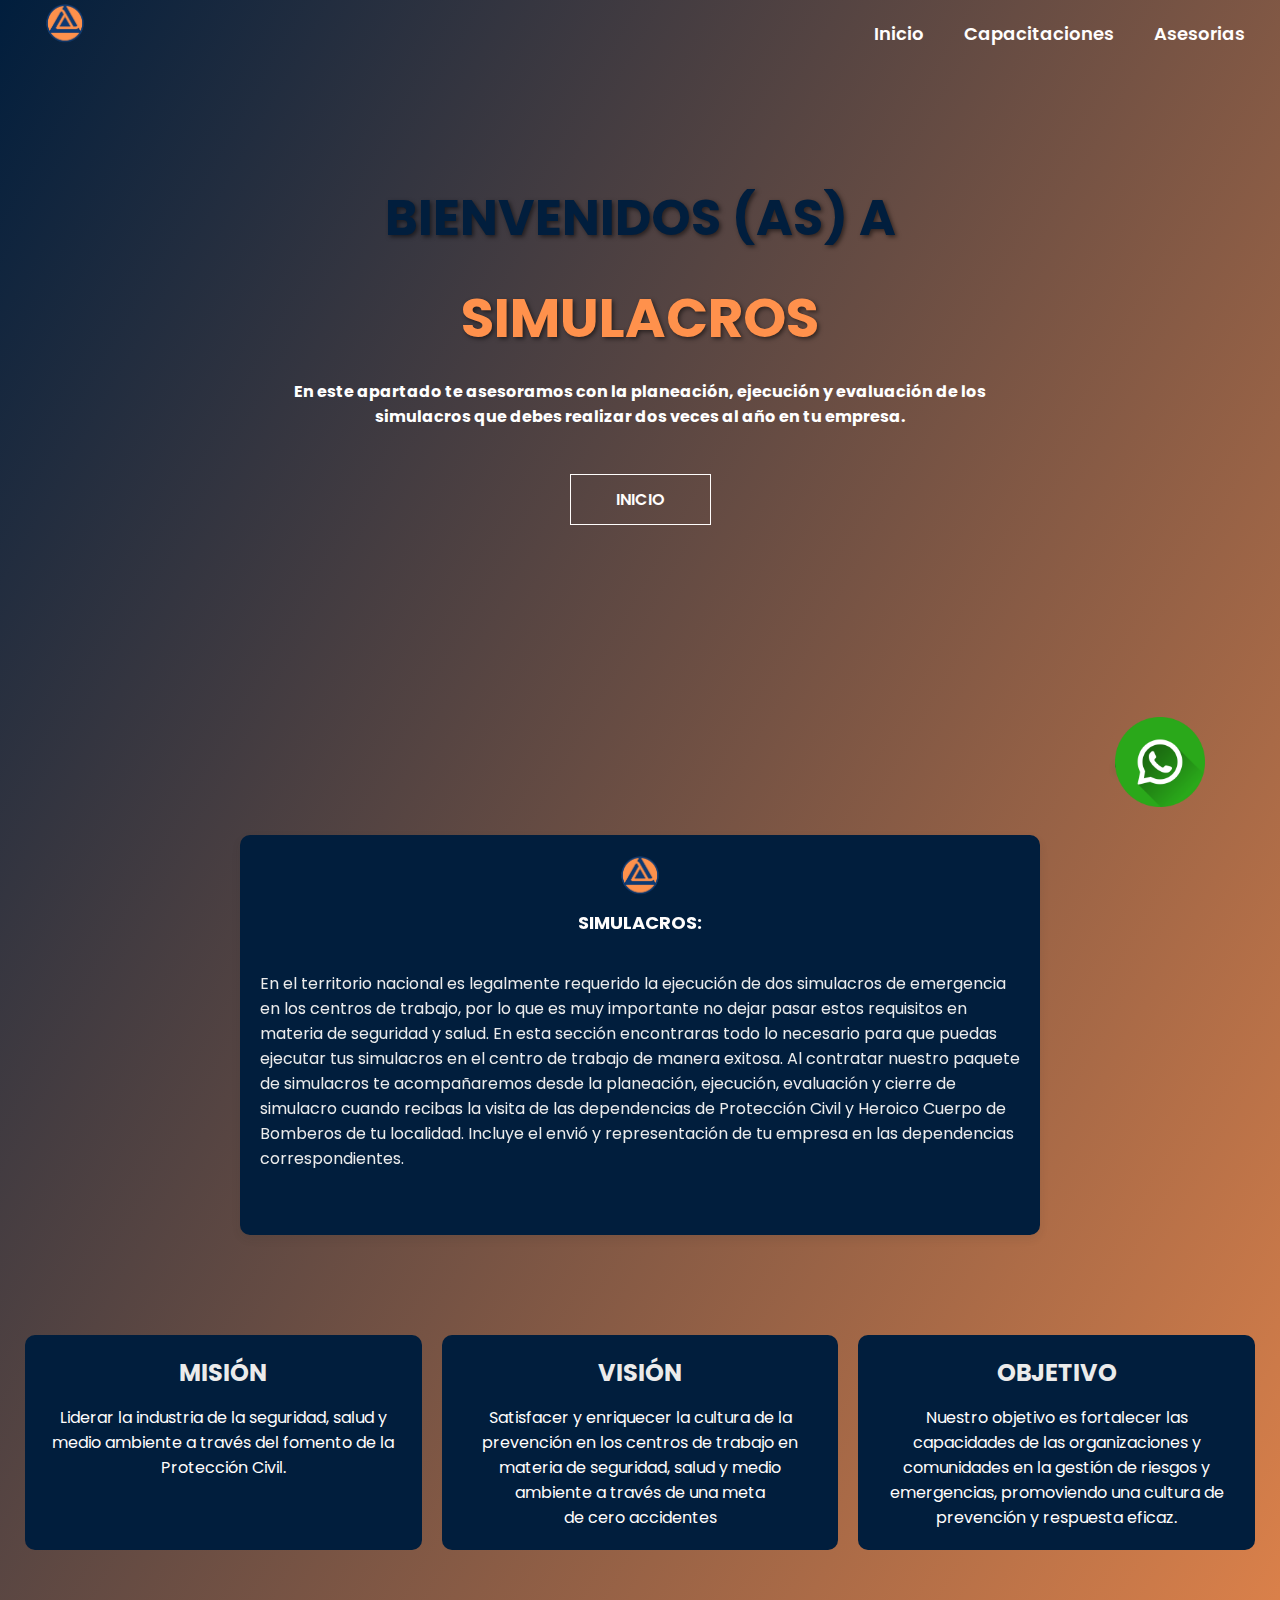
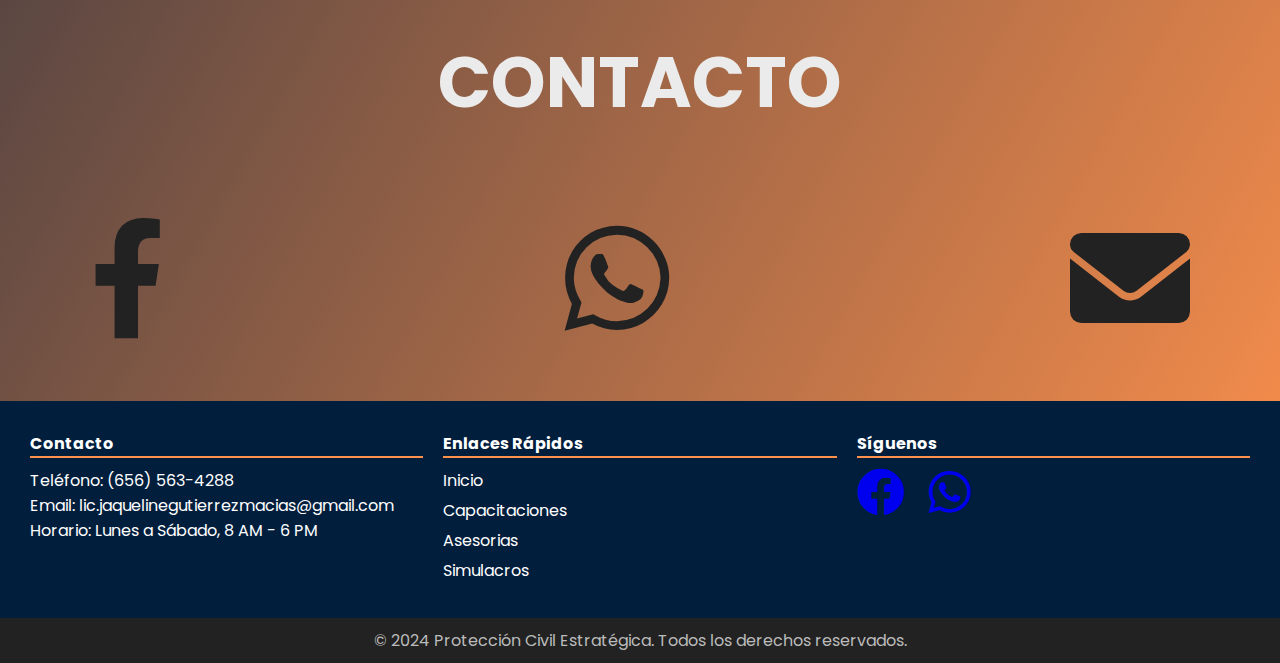
<file: Simulacros.html>
<!DOCTYPE html>
<html lang="en">
<head>
    <meta charset="UTF-8">
    <meta name="viewport" content="width=device-width, initial-scale=1.0">
    <title>Simulacros | Protección Civil Estratégica</title>
    <link rel="stylesheet" href="Simulacros.css">
    <link rel="stylesheet" href="https://cdnjs.cloudflare.com/ajax/libs/font-awesome/6.0.0-beta3/css/all.min.css">
</head>
<body>


    <header class="header">

        <div class="menu container">

            <a href="index.html" class="logo">
                <img src="img/logo.jpg" alt="Logo" class="logo-img">
            </a>

            <input type="checkbox" id="menu">

            <label for="menu">
                <img src="img/menu.png" class="menu-icon" alt="">
            </label>

            <nav class="navbar">
                <ul>
                    <li><a href="index.html">Inicio</a></li>
                    <li><a href="Capacitaciones.html">Capacitaciones</a></li>
                    <li><a href="Asesorias.html">Asesorias</a></li>
                </ul>
            </nav>

        </div>

        <div class="header-content container">

            <div class="header-txt">

                <br><br><br><h1>Bienvenidos (as) a</h1>

                <h2>Simulacros</h2>

                <p><strong>
                    En este apartado te asesoramos con la planeación, ejecución y evaluación de los simulacros que debes realizar dos veces al año en tu empresa.
                </p></strong>

                <a href="index.html" class="btnp-1">Inicio</a>
            </div>
        </div>
    </header>


    <br><br><br><br><br><br>


    <section class="general container">
        <div class="general-content">
            <div class="flip-card large-card">
                <div class="flip-card-inner">
                    <div class="flip-card-front general-1 txt">
                        <img src="img/logo.jpg" alt="" class="capacitacion-img">
                        <h3>Simulacros: </h3><br>
                        <p>
                            En el territorio nacional es legalmente requerido la ejecución de dos simulacros de emergencia en los centros de trabajo, por lo que es muy importante no dejar pasar estos requisitos en materia de seguridad y salud.
                            En esta sección encontraras todo lo necesario para que puedas ejecutar tus simulacros en el centro de trabajo de manera exitosa.
                            Al contratar nuestro paquete de simulacros te acompañaremos desde la planeación, ejecución, evaluación y cierre de simulacro cuando recibas la visita de las dependencias de Protección Civil y Heroico Cuerpo de Bomberos de tu localidad. 
                            Incluye el envió y representación de tu empresa en las dependencias correspondientes.
                        </p>
                    </div>
                </div>
            </div>
        </div>


        <div class="contact-fixed-1">
            <a href="https://wa.me/526565634288" target="_blank">
                <img src="img/whatsapp-icon.png" alt="WhatsApp Icon" class="whatsapp-icon"><br>
            </a>
        </div>
    </section>



    <section class="infor-2">

        <div class="infor-content container">
    
            <div class="infor-box">
                <h2>Misión</h2>
                <p>
                    Liderar la industria de la seguridad, salud y medio ambiente a través del fomento de la Protección Civil.
                </p>
            </div>
    
            <div class="infor-box">
                <h2>Visión</h2>
                <p>
                    Satisfacer y enriquecer la cultura de la prevención en los centros de trabajo en materia de seguridad, salud y medio ambiente a través de una meta de cero accidentes
                </p>
            </div>
    
            <div class="infor-box">
                <h2>Objetivo</h2>
                <p>
                    Nuestro objetivo es fortalecer las capacidades de las organizaciones y comunidades en la gestión de riesgos y emergencias, promoviendo una cultura de prevención y respuesta eficaz.
                </p>
            </div>
    
        </div>
    </section>



    <section class="info-1">
        <div class="info-content container">
            <h2>Contacto</h2>
            <div class="info-icons">
                <a href="https://www.facebook.com/profile.php?id=61563115465999&mibextid=LQQJ4d" class="icon" target="_blank" aria-label="Facebook">
                    <i class="fab fa-facebook-f"></i>
                </a>
                <a href="https://wa.me/+526565634288" class="icon" target="_blank" aria-label="WhatsApp">
                    <i class="fab fa-whatsapp"></i>
                </a>
                <a href="mailto:lic.jaquelinegutierrezmacias@gmail.com" class="icon" target="_blank" aria-label="Gmail">
                    <i class="fas fa-envelope"></i>
                </a>
            </div>        
        </div>
    </section>



    <footer>
        <div class="footer-container">
            <div class="footer-section contact-info">
                <h4>Contacto</h4>
                <p>Teléfono: (656) 563-4288</p>
                <p>Email: lic.jaquelinegutierrezmacias@gmail.com</p>
                <p>Horario: Lunes a Sábado, 8 AM - 6 PM</p>
            </div>


            <div class="footer-section quick-links">
                <h4>Enlaces Rápidos</h4>
                <ul>
                    <li><a href="index.html">Inicio</a></li>
                    <li><a href="Capacitaciones.html">Capacitaciones</a></li>
                    <li><a href="Asesorias.html">Asesorias</a></li>
                    <li><a href="Simulacros.html">Simulacros</a></li>
                </ul>
            </div>


            <div class="footer-section social-media">
                <h4>Síguenos</h4>
                <a href="https://www.facebook.com/profile.php?id=61563115465999&mibextid=LQQJ4d"><i class="fab fa-facebook fa-3x"></i></a>&nbsp;&nbsp;&nbsp;&nbsp;&nbsp;
                <a href="https://wa.me/+526565634288"><i class="fab fa-whatsapp fa-3x"></i></a>
            </div>


        </div>
        <div class="footer-bottom">
            <p>&copy; 2024 Protección Civil Estratégica. Todos los derechos reservados.</p>
        </div>
    </footer>


    <script>
        
        document.addEventListener('scroll', function() {
            var contactSection = document.querySelector('.info-1');
            var whatsappIcon = document.querySelector('.contact-fixed-1');
            var contactSectionTop = contactSection.offsetTop;
            var scrollPosition = window.scrollY;

            if (scrollPosition + window.innerHeight > contactSectionTop) {
                whatsappIcon.classList.add('hide-whatsapp-icon');
            } else {
                whatsappIcon.classList.remove('hide-whatsapp-icon');
            }
        });
    </script>
</body>
</html>
</file>
<file: Styles.css>
@import url('https://fonts.googleapis.com/css2?family=Poppins:ital,wght@0,100;0,200;0,300;0,400;0,500;0,600;0,700;0,800;0,900;1,100;1,200;1,300;1,400;1,500;1,600;1,700;1,800;1,900&display=swap');


* {
    margin: 0;
    padding: 0;
    box-sizing: border-box;
    text-decoration: none;
    list-style: none;
}


body {
    font-family: "Poppins", sans-serif;
    background: linear-gradient(to bottom right, #011e3d, #ff914c);
    background-size: cover;
}




.container {
    max-width: 1250px;
    margin: 0 auto;
}




.header {
    min-height: 70vh;
    display: flex;
    align-items: center;
}




.menu {
    position: absolute;
    top: 0;
    left: 0;
    right: 0;
    display: flex;
    align-items: center;
    justify-content: space-between;
    z-index: 1000;
}


.logo {
    display: inline-block;
}


.logo-img {
    width: 135px;
    margin-top: 10px;
    height: auto;
}

.menu .navbar ul {
    list-style-type: none;
    margin: 0;
    padding: 0;
    display: flex;
    justify-content: flex-start;
}

.menu .navbar ul li {
    position: relative;
}

.menu .navbar ul li a {
    font-size: 18px;
    padding: 20px;
    color: #FFFDFC;
    display: block;
    font-weight: 600;
    transition: color 0.3s ease, transform 0.3s ease;
}

.menu .navbar ul li:hover a {
    color: #ff914c;
    transform: translateY(-5px);
}

#menu {
    display: none;
}

.menu-icon {
    width: 25px;
}

.menu label {
    cursor: pointer;
    display: none;
}


.header-txt {
    text-align: center;
}


.header-txt h1 {
    font-size: 50px;
    color: #011e3d;
    text-transform: uppercase;
    text-shadow: 2px 2px 4px rgba(0, 0, 0, 0.5);
    margin-bottom: 20px;
}


.header-txt h2 {
    font-size: 55px;
    color: #ff914c;
    text-transform: uppercase;
    text-shadow: 2px 2px 4px rgba(0, 0, 0, 0.5);
    margin-bottom: 20px;
}


.header-txt p {
    color: #ffffff;
    font-size: 20px;
    text-align: center;
    padding: 0 250px;
    margin-bottom: 45px;
}


.btn-1 {
    display: inline-block;
    padding: 12px 45px;
    border: 1px solid #FFFDFC;
    color: #FFFDFC;
    font-size: 16PX;
    text-transform: uppercase;
    font-weight: 600;
}


.btn-1:hover {
    color: #011e3d;
    background-color: #ff914c83;
}




.general {
    padding: 30px 30px 80px 0;
    text-align: center;
}

.general-content {
    display: grid;
    grid-template-columns: repeat(1, 1fr);
    gap: 50px; 
    position: relative;
    margin-top: 5px 0;
    justify-content: center;
}

.general-content h3 {
    text-align: center;
    margin: 0 0;
}

.general-content h4 {
    color: #ff914c;
    font-size: 12px;
}

.general-1, .general-2, .general-3 {
    background-color: #011e3d;
    width: 800px;
    height: 550px;
    padding: 17px 40px;
    text-align: left;
    border-radius: 10px;
    margin: 0 auto; 
    box-shadow: 0 4px 8px rgba(0, 0, 0, 0.1);
}

.capacitacion-img {
    width: 100px;
    height: auto;
    display: block;
    margin: 0 auto; 
}

.content-container {
    display: flex;
    justify-content: space-between;
}

.courses, .benefits {
    color: #fff;
    width: 48%;
}




h2 {
    font-size: 60px;
    text-transform: uppercase;
    text-shadow: 2px 2px 4px rgba(0, 0, 0, 0.5);
    color: #ff914c;
}



h4 {
    font-size: 20px;
    color: #ffffff;
}



.txt h3 {
    font-size: 22px;
    color: #FFFDFC;
    text-transform: uppercase;
    margin-bottom: 10px;
}


.txt p {
    color: #EBEBEB;
    font-size: 16px;
}


.infor-2 {
    padding: 50px 0;
}

.infor-content {
    display: flex;
    justify-content: space-between;
    flex-wrap: wrap;
    text-align: center;
}

.infor-box {
    background-color: #011e3d;
    color: #FFFDFC;
    padding: 20px;
    border-radius: 10px;
    flex: 1;
    margin: 0 10px;
    transition: transform 0.3s ease, box-shadow 0.3s ease;
    width: 30%;
}

.infor-box h2 {
    font-size: 24px;
    margin-bottom: 15px;
}

.infor-box p {
    font-size: 16px;
}

.infor-box:hover {
    transform: translateY(-10px);
    box-shadow: 0 8px 16px rgba(0, 0, 0, 0.2);
}


@media (max-width: 768px) {
    .infor-box {
        width: 100%;
        margin-bottom: 20px;
    }
}


.info-1 {
    padding: 30px 0;
    background: none;
}

.info-content {
    text-align: center;
}


.info-icons {
    display: flex;
    justify-content: center;
    margin-top: 55px;
    gap: 400px;
}

.icon {
    font-size: 120px;
    color: #222;
    transition: transform 0.3s ease, color 0.3s ease;
}

.icon:hover {
    color: #011e3d;
    transform: scale(1.2);
}


.icon i {
    transition: transform 0.3s ease;
}

.icon:hover i {
    transform: rotate(360deg);
}



.footer-container {
    background-color: #011e3d;
    color: #fff;
    display: flex;
    flex-wrap: wrap;
    justify-content: space-around;
    padding: 20px;
}

.footer-section {
    flex: 1;
    min-width: 230px;
    margin: 10px;
}

.footer-section h4 {
    margin-bottom: 10px;
    border-bottom: 2px solid #ff914c;
}

.footer-section p, .footer-section ul, .footer-section form {
    margin: 0;
    padding: 0;
}

.footer-section ul {
    list-style: none;
}

.footer-section ul li {
    margin: 5px 0;
}

.footer-section ul li a {
    color: #fff;
    text-decoration: none;
}

.footer-section ul li a:hover {
    text-decoration: underline;
}

.footer-section .social-media a {
    align-items: center;
    margin: 0 100px;
    color: #fff;
    font-size: 240px;
    text-decoration: none;
}


.footer-section .social-media a .custom-size {
    font-size: 400px;
}



.footer-section .social-media a:hover {
    color: #ff914c;
}


.footer-bottom {
    background-color: #222;
    color: #bbb;
    text-align: center;
    padding: 10px;
}

.footer-bottom p {
    margin: 0;
}



@media(max-width: 991px) {
    .menu label {
        display: block;
    }

    .menu .navbar ul {
        display: none;
        flex-direction: column;
        width: 100%;
    }

    #menu:checked ~ nav .navbar ul {
        display: flex;
    }

    .menu .navbar ul li {
        width: 100%;
        text-align: center;
    }

    #menu:checked ~ .navbar {
        display: initial;
    }

    .header {
        min-height: 0vh;
    }

    .header-content {
        padding: 100px 30px;
    }

    .header-txt h1 {
        font-size: 50px;
    }

    .header-txt p {
        padding: 0;
    }

    .general-content {
        display: flex;
        flex-direction: column;
        gap: 20px;
        margin: 0 auto;
        justify-content: center;
        align-items: center;
    }

    .general-1, .general-2, .general-3 {
        width: 100%;
        height: auto;
        padding: 15px 20px;
        margin: 0 10px;
    }

    .capacitacion-img {
        width: 80px;
    }

    .content-container {
        flex-direction: column;
        align-items: center;
    }

    .courses, .benefits {
        width: 100%;
        margin-bottom: 20px;
    }



    .info-1 {
        padding: 20px 0;
    }

    .info-content h2, span {
        font-size: 45px;
    }

    .info-icons {
        flex-direction: column;
        gap: 30px;
        align-items: center;
    }

    .icon {
        font-size: 60px;
    }

    
    .footer {
        padding: 0;
        margin-top: 40px;
    }
}
</file>
<file: Asesorias.css>
@import url('https://fonts.googleapis.com/css2?family=Poppins:ital,wght@0,100;0,200;0,300;0,400;0,500;0,600;0,700;0,800;0,900;1,100;1,200;1,300;1,400;1,500;1,600;1,700;1,800;1,900&display=swap');


* {
    margin: 0;
    padding: 0;
    box-sizing: border-box;


    * {
        margin: 0;
        padding: 0;
        box-sizing: border-box;
        text-decoration: none;
        list-style: none;
    }
    
    
    body {
        font-family: "Poppins", sans-serif;
        background: linear-gradient(to bottom right, #011e3d, #ff914c);
        background-size: cover;
    }
    
    
    .container {
        max-width: 1250px;
        margin: 0 auto;
    }
    
    
    .header {
        min-height: 70vh;
        display: flex;
        align-items: center;
    }
    
    
    .menu {
        position: absolute;
        top: 0;
        left: 0;
        right: 0;
        display: flex;
        align-items: center;
        justify-content: space-between;
        z-index: 1000;
    }
    
    
    .logo {
        display: inline-block;
    }
    
    
    .logo-img {
        width: 100px;
        height: auto;
    }
    
    .menu .navbar ul {
        list-style-type: none;
        margin: 0;
        padding: 0;
        display: flex;
        justify-content: flex-start;
    }
    
    .menu .navbar ul li {
        position: relative;
    }
    
    .menu .navbar ul li a {
        font-size: 18px;
        padding: 20px;
        color: #FFFDFC;
        display: block;
        font-weight: 600;
        transition: color 0.3s ease, transform 0.3s ease;
    }
    
    .menu .navbar ul li:hover a {
        color: #ff914c;
        transform: translateY(-5px);
    }
    
    #menu {
        display: none;
    }
    
    .menu-icon {
        width: 25px;
    }
    
    .menu label {
        cursor: pointer;
        display: none;
    }
    
    
    .header-txt {
        text-align: center;
    }
    
    
    .header-txt h1 {
        font-size: 50px;
        color: #011e3d;
        text-transform: uppercase;
        text-shadow: 2px 2px 4px rgba(0, 0, 0, 0.5);
        margin-bottom: 20px;
    }
    
    
    .header-txt h2 {
        font-size: 55px;
        color: #ff914c;
        text-transform: uppercase;
        text-shadow: 2px 2px 4px rgba(0, 0, 0, 0.5);
        margin-bottom: 20px;
    }
    
    
    .header-txt p {
        color: #ffffff;
        font-size: 16px;
        padding: 0 250px;
        margin-bottom: 45px;
    }
    
    
    .btnp-1 {
        align-items: center;
        display: inline-block;
        padding: 12px 45px;
        border: 1px solid #FFFDFC;
        color: #FFFDFC;
        font-size: 16PX;
        text-transform: uppercase;
        font-weight: 600;
    }
    
    
    .btnp-1:hover {
        color: #011e3d;
        background-color: #ff914c83;
    }
    
    
    
    
    .general {
        text-align: center;
        margin-top: 50px;
        margin-bottom: 50px;
        display: flex;
        justify-content: center;
        align-items: center;
        flex-direction: column;
    }
    
    .general-content {
        display: grid;
        grid-template-columns: repeat(2, 1fr);
        gap: 50px; 
        margin-top: 5px;
        position: relative;
    }
    
    
    .general-content h3 {
        text-align: center;
        margin: 0;
    }
    
    
    .general-content h4 {
        color: #ff914c;
        font-size: 12px;
    }
    
    
    .flip-card {
        background-color: transparent;
        perspective: 1000px;
        margin: 0 5px;
    }
    
    
    .flip-card-inner {
        position: relative;
        width: 100%;
        height: 100%;
        text-align: center;
        transition: transform 0.8s;
        transform-style: preserve-3d;
    }
    
    .flip-card-front, .flip-card-back {
        position: absolute;
        width: 100%;
        height: 100%;
        -webkit-backface-visibility: hidden;
        backface-visibility: hidden;
        border-radius: 10px;
        box-shadow: 0 4px 8px rgba(37, 36, 36, 0.1);
        display: flex;
        flex-direction: column;
        padding: 20px;
    }
    
    .flip-card-front {
        background-color: #011e3d;
        color: white;
        text-align: left;
    }
    
    .flip-card-back {
        background-color: #ff914c;
        color: white;
        text-align: left;
        transform: rotateY(180deg);
    }
    
    .flip-card:hover .flip-card-inner, .flip-card.clicked .flip-card-inner {
        transform: rotateY(180deg);
    }
    
    .flip-card-btn {
        background-color: #ff914c;
        color: white;
        border: none;
        margin-top: auto;
        padding: 20px 20px;
        border-radius: 5px;
        cursor: pointer;
        font-size: 14px;
        transition: background-color 0.3s ease;
    }
    
    .flip-card-btn-1 {
        background-color: #011e3d;
        width: 355px;
        color: white;
        border: none;
        margin-top: auto;
        padding: 20px 20px;
        border-radius: 5px;
        cursor: pointer;
        font-size: 14px;
        transition: background-color 0.3s ease;
    }
    
    .flip-card-btn:hover {
        background-color: #003b7b;
    }
    
    
    .flip-card-btn-1:hover {
        background-color: #fe731d;
    }
    
    .capacitacion-img {
        width: 100px;
        height: auto;
        display: block;
        margin: 0 auto;
    }
    
    
    
    .capacitacion-img-1 {
        width: 300px;
        height: 200px;
        display: block;
        margin: 0 auto;
    }


    .capacitacion-img-2 {
        width: 250px;
        height: 150px;
        display: block;
        margin: 0 auto;
    }
    
    
    
    
    .txt h3 {
        font-size: 18px;
        color: #FFFDFC;
        text-transform: uppercase;
        margin-bottom: 10px;
    }
    
    
    .txt p {
        color: #EBEBEB;
        font-size: 16px;
    }
    
    
    .small-card {
        width: 400px;
        height: 450px;
    }
    
    
    .large-card {
        width: 400px;
        height: 500px;
    }

    .large-card-1 {
        width: 400px;
        height: 600px;
    }
    
    
    h2 {
        font-size: 70px;
        text-transform: uppercase;
        color: #EBEBEB;
    }
    
    
    .txt h3 {
        font-size: 18px;
        color: #FFFDFC;
        text-transform: uppercase;
        margin-bottom: 10px;
    }
    
    
    .txt p {
        color: #EBEBEB;
        font-size: 16px;
    }
    


    .infor-2 {
        padding: 50px 0;
    }
    
    .infor-content {
        display: flex;
        justify-content: space-between;
        flex-wrap: wrap;
        text-align: center;
    }
    
    .infor-box {
        background-color: #011e3d;
        color: #FFFDFC;
        padding: 20px;
        border-radius: 10px;
        flex: 1;
        margin: 0 10px;
        transition: transform 0.3s ease, box-shadow 0.3s ease;
        width: 30%;
    }
    
    .infor-box h2 {
        font-size: 24px;
        margin-bottom: 15px;
    }
    
    .infor-box p {
        font-size: 16px;
    }
    
    .infor-box:hover {
        transform: translateY(-10px);
        box-shadow: 0 8px 16px rgba(0, 0, 0, 0.2);
    }
    
    /* Responsiveness for smaller screens */
    @media (max-width: 768px) {
        .infor-box {
            width: 100%;
            margin-bottom: 20px;
        }
    }
    
    
    
    .contact-fixed-1 {
        position: fixed;
        width: 15px;
        height: 10px;
        top: 85%;
        right: 150px;
        background-color: #011e3d;
        border-radius: 1000px;
        box-shadow: 0 4px 8px rgba(0, 0, 0, 0.1);
        display: flex;
        align-items: center;
        text-align: center;
        transform: translateY(-50%);
        z-index: 1000;
    }
    
    .whatsapp-icon {
        width: 90px;
        height: 90px;
        transition: transform 0.3s ease;
    }

    .hide-whatsapp-icon {
        display: none;
    }
    
    .whatsapp-icon:hover {
        transform: translateY(-2px) scale(1.3);
    }
    
    .contact-fixed-1::after {
        content: "Contáctanos ya +52 656 563 4288";
        position: absolute;
        width: 130px;
        top: -10;
        right: 100px;
        background-color: #011e3d;
        color: white;
        padding: 10px;
        border-radius: 5px;
        white-space: pre-wrap;
        box-shadow: 0 4px 8px rgba(0, 0, 0, 0.1);
        opacity: 0;
        visibility: hidden;
        transition: opacity 0.3s ease, visibility 0.3s ease;
        text-align: center;
        font-size: 14px;
    }
    
    .contact-fixed-1:hover::after {
        opacity: 1;
        visibility: visible;
    }
    
    .info-1 {
        padding: 30px 0;
        background: none;
    }
    
    .info-content {
        text-align: center;
    }
    
    
    .info-icons {
        display: flex;
        justify-content: center;
        margin-top: 55px;
        gap: 400px;
    }
    
    .icon {
        font-size: 120px;
        color: #222;
        transition: transform 0.3s ease, color 0.3s ease;
    }
    
    .icon:hover {
        color: #011e3d;
        transform: scale(1.2);
    }
    
    
    .icon i {
        transition: transform 0.3s ease;
    }
    
    .icon:hover i {
        transform: rotate(360deg);
    }
    
    .footer-container {
        background-color: #011e3d;
        color: #fff;
        display: flex;
        flex-wrap: wrap;
        justify-content: space-around;
        padding: 20px;
    }
    
    .footer-section {
        flex: 1;
        min-width: 230px;
        margin: 10px;
    }
    
    .footer-section h4 {
        margin-bottom: 10px;
        border-bottom: 2px solid #ff914c;
    }
    
    .footer-section p, .footer-section ul, .footer-section form {
        margin: 0;
        padding: 0;
    }
    
    .footer-section ul {
        list-style: none;
    }
    
    .footer-section ul li {
        margin: 5px 0;
    }
    
    .footer-section ul li a {
        color: #fff;
        text-decoration: none;
    }
    
    .footer-section ul li a:hover {
        text-decoration: underline;
    }
    
    .footer-section .social-media a {
        align-items: center;
        margin: 0 100px;
        color: #fff;
        font-size: 240px;
        text-decoration: none;
    }
    
    
    .footer-section .social-media a .custom-size {
        font-size: 400px;
    }
    
    
    
    .footer-section .social-media a:hover {
        color: #ff914c;
    }
    
    
    .footer-bottom {
        background-color: #222;
        color: #bbb;
        text-align: center;
        padding: 10px;
    }
    
    .footer-bottom p {
        margin: 0;
    }
    
    
    
    
    @media(max-width: 991px) {
        .menu label {
            display: block;
        }
    
        .menu .navbar ul {
            display: none;
            flex-direction: column;
            width: 100%;
        }
    
        #menu:checked ~ nav .navbar ul {
            display: flex;
        }
    
        .menu .navbar ul li {
            width: 100%;
            text-align: center;
        }
        #menu:checked ~ .navbar {
            display: initial;
        }
        .header-content {
            padding: 0 100px;
        }
        .header-txt h1 {
            font-size: 30px;
        }
        .header-txt h2 {
            font-size: 40px;
        }
        .header-txt p {
            padding: 0;
            font-size: 14px;
        }
        .general-content {
            grid-template-columns: 1fr;
            gap: 20px;
            padding: 0 20px;
        }
        .general {
            margin-top: 30px;
        }
        .contact-fixed-1 {
            bottom: 15px;
            right: 85px;
        }
        .whatsapp-icon {
            width: 65px;
            height: 65px;
            transition: transform 0.3s ease;
        }
        .contact-fixed-1::after {
            right: -25px;
            width: 150px;
            bottom: 50px;
        }
        .flip-card {
            margin: 10px;
        }
        .flip-card-btn, .flip-card-btn-1 {
            padding: 15px 20px;
            font-size: 12px;
        }

        .info-1 {
            padding: 20px 0;
        }
    
        .info-content h2, span {
            font-size: 45px;
        }
    
        .info-icons {
            flex-direction: column;
            gap: 30px;
            align-items: center;
        }
    
        .icon {
            font-size: 60px;
        }
    
        .footer {
            padding: 0;
            margin-top: 40px;
        }
    }
}
</file>
<file: Capacitaciones.css>
@import url('https://fonts.googleapis.com/css2?family=Poppins:ital,wght@0,100;0,200;0,300;0,400;0,500;0,600;0,700;0,800;0,900;1,100;1,200;1,300;1,400;1,500;1,600;1,700;1,800;1,900&display=swap');


* {
    margin: 0;
    padding: 0;
    box-sizing: border-box;
    text-decoration: none;
    list-style: none;
}


body {
    font-family: "Poppins", sans-serif;
    background: linear-gradient(to bottom right, #011e3d, #ff914c);
    background-size: cover;
}


.container {
    max-width: 1250px;
    margin: 0 auto;
}


.header {
    min-height: 70vh;
    display: flex;
    align-items: center;
}


.menu {
    position: absolute;
    top: 0;
    left: 0;
    right: 0;
    display: flex;
    align-items: center;
    justify-content: space-between;
    z-index: 1000;
}


.logo {
    display: inline-block;
}


.logo-img {
    width: 100px;
    height: auto;
}

.menu .navbar ul {
    list-style-type: none;
    margin: 0;
    padding: 0;
    display: flex;
    justify-content: flex-start;
}

.menu .navbar ul li {
    position: relative;
}

.menu .navbar ul li a {
    font-size: 18px;
    padding: 20px;
    color: #FFFDFC;
    display: block;
    font-weight: 600;
    transition: color 0.3s ease, transform 0.3s ease;
}

.menu .navbar ul li:hover a {
    color: #ff914c;
    transform: translateY(-5px);
}

#menu {
    display: none;
}

.menu-icon {
    width: 25px;
}

.menu label {
    cursor: pointer;
    display: none;
}


.header-txt {
    text-align: center;
}


.header-txt h1 {
    font-size: 50px;
    color: #011e3d;
    text-transform: uppercase;
    text-shadow: 2px 2px 4px rgba(0, 0, 0, 0.5);
    margin-bottom: 20px;
}


.header-txt h2 {
    font-size: 55px;
    color: #ff914c;
    text-transform: uppercase;
    text-shadow: 2px 2px 4px rgba(0, 0, 0, 0.5);
    margin-bottom: 20px;
}


.header-txt p {
    text-align: center;
    color: #ffffff;
    font-size: 16px;
    padding: 0 250px;
    margin-bottom: 45px;
}


.btnp-1 {
    align-items: center;
    display: inline-block;
    padding: 12px 45px;
    border: 1px solid #FFFDFC;
    color: #FFFDFC;
    font-size: 16PX;
    text-transform: uppercase;
    font-weight: 600;
}


.btnp-1:hover {
    color: #011e3d;
    background-color: #ff914c83;
}




.general {
    text-align: center;
    margin-top: 50px;
    margin-bottom: 50px;
    display: flex;
    justify-content: center;
    align-items: center;
    flex-direction: column;
}


.general-content {
    display: grid;
    grid-template-columns: repeat(2, 1fr);
    gap: 50px; 
    margin-top: 5px;
    position: relative;
}


.general-content h3 {
    text-align: center;
    margin: 0;
}


.general-content h4 {
    color: #ff914c;
    font-size: 12px;
}


.flip-card {
    background-color: transparent;
    perspective: 1000px;
    margin: 0 5px;
}


.flip-card-inner {
    position: relative;
    width: 100%;
    height: 100%;
    text-align: center;
    transition: transform 0.8s;
    transform-style: preserve-3d;
}


.flip-card-front, .flip-card-back {
    position: absolute;
    width: 100%;
    height: 100%;
    -webkit-backface-visibility: hidden;
    backface-visibility: hidden;
    border-radius: 10px;
    box-shadow: 0 4px 8px rgba(37, 36, 36, 0.1);
    display: flex;
    flex-direction: column;
    padding: 20px;
}


.flip-card-front {
    background-color: #011e3d;
    color: white;
    text-align: left;
}


.flip-card-back {
    background-color: #ff914c;
    color: white;
    text-align: left;
    transform: rotateY(180deg);
}


.flip-card:hover .flip-card-inner, .flip-card.clicked .flip-card-inner {
    transform: rotateY(180deg);
}


.flip-card-btn {
    background-color: #ff914c;
    color: white;
    margin-top: auto;
    padding: 20px 20px;
    border: none;
    border-radius: 5px;
    cursor: pointer;
    font-size: 14px;
    transition: background-color 0.3s ease;
}


.flip-card-btn-1 {
    background-color: #011e3d;
    color: white;
    border: none;
    margin-top: 10px;
    padding: 20px 20px;
    border-radius: 5px;
    cursor: pointer;
    font-size: 14px;
    transition: background-color 0.3s ease;
}


.flip-card-btn:hover {
    background-color: #ff914c;
}


.flip-card-btn-1:hover {
    background-color: #ff914c;
}


.capacitacion-img {
    width: 100px;
    height: auto;
    display: block;
    margin: 0 auto;
}





.capacitacion-img-1 {
    width: 300px;
    height: 200px;
    display: block;
    margin: 0 auto;
}


.capacitacion-img-2 {
    width: 250px;
    height: 120px;
    display: block;
    margin: 0 auto;
}


.capacitacion-img-3 {
    width: 300px;
    height: 200px;
    display: block;
    margin: 0 auto;
}


.capacitacion-img-4 {
    width: 300px;
    height: 170px;
    display: block;
    margin: 0 auto;
}


.capacitacion-img-5 {
    width: 300px;
    height: 180px;
    display: block;
    margin: 0 auto;
}


.capacitacion-img-6 {
    width: 300px;
    height: 150px;
    display: block;
    margin: 0 auto;
}


.capacitacion-img-7 {
    width: 300px;
    height: 190px;
    display: block;
    margin: 0 auto;
}


.capacitacion-img-8 {
    width: 300px;
    height: 220px;
    display: block;
    margin: 0 auto;
}


.capacitacion-img-9 {
    width: 300px;
    height: 180px;
    display: block;
    margin: 0 auto;
}


.capacitacion-img-10 {
    width: 300px;
    height: 220px;
    display: block;
    margin: 0 auto;
}


.capacitacion-img-11 {
    width: 300px;
    height: 200px;
    display: block;
    margin: 0 auto;
}


.capacitacion-img-12 {
    width: 300px;
    height: 200px;
    display: block;
    margin: 0 auto;
}


.capacitacion-img-13 {
    width: 300px;
    height: 200px;
    display: block;
    margin: 0 auto;
}


.capacitacion-img-14 {
    width: 300px;
    height: 230px;
    display: block;
    margin: 0 auto;
}


.capacitacion-img-15 {
    width: 280px;
    height: 120px;
    display: block;
    margin: 0 auto;
}


.capacitacion-img-16 {
    width: 300px;
    height: 165px;
    display: block;
    margin: 0 auto;
}


.capacitacion-img-17 {
    width: 250px;
    height: 180px;
    display: block;
    margin: 0 auto;
}


.capacitacion-img-18 {
    width: 250px;
    height: 150px;
    display: block;
    margin: 0 auto;
}


.capacitacion-img-19 {
    width: 250px;
    height: 170px;
    display: block;
    margin: 0 auto;
}


.capacitacion-img-20 {
    width: 230px;
    height: 130px;
    display: block;
    margin: 0 auto;
}


.capacitacion-img-21 {
    width: 300px;
    height: 240px;
    display: block;
    margin: 0 auto;
}


.capacitacion-img-22 {
    width: 300px;
    height: 210px;
    display: block;
    margin: 0 auto;
}


.capacitacion-img-23 {
    width: 250px;
    height: 160px;
    display: block;
    margin: 0 auto;
}


.capacitacion-img-24 {
    width: 250px;
    height: 170px;
    display: block;
    margin: 0 auto;
}


.capacitacion-img-25 {
    width: 250px;
    height: 180px;
    display: block;
    margin: 0 auto;
}


.capacitacion-img-26 {
    width: 250px;
    height: 170px;
    display: block;
    margin: 0 auto;
}


.capacitacion-img-27 {
    width: 250px;
    height: 150px;
    display: block;
    margin: 0 auto;
}


.capacitacion-img-28 {
    width: 250px;
    height: 170px;
    display: block;
    margin: 0 auto;
}


.capacitacion-img-29 {
    width: 300px;
    height: 150px;
    display: block;
    margin: 0 auto;
}


.capacitacion-img-30 {
    width: 300px;
    height: 150px;
    display: block;
    margin: 0 auto;
}


.capacitacion-img-31 {
    width: 300px;
    height: 150px;
    display: block;
    margin: 0 auto;
}


.capacitacion-img-32 {
    width: 300px;
    height: 170px;
    display: block;
    margin: 0 auto;
}


.capacitacion-img-33 {
    width: 250px;
    height: 140px;
    display: block;
    margin: 0 auto;
}



.capacitacion-img-34 {
    width: 300px;
    height: 200px;
    display: block;
    margin: 0 auto;
}


.capacitacion-img-35 {
    width: 280px;
    height: 180px;
    display: block;
    margin: 0 auto;
}


.capacitacion-img-36 {
    width: 280px;
    height: 180px;
    display: block;
    margin: 0 auto;
}




.txt h3 {
    font-size: 18px;
    color: #FFFDFC;
    text-transform: uppercase;
    margin-bottom: 10px;
}


.txt p {
    color: #EBEBEB;
    font-size: 16px;
}


.small-card {
    width: 400px;
    height: 500px;
}


.large-card {
    width: 400px;
    height: 500px;
}




h2 {
    font-size: 70px;
    text-transform: uppercase;
    color: #EBEBEB;
}


.txt h3 {
    font-size: 18px;
    color: #FFFDFC;
    text-transform: uppercase;
    margin-bottom: 10px;
}


.txt p {
    color: #EBEBEB;
    font-size: 16px;
}



.infor-2 {
    padding: 50px 0;
}

.infor-content {
    display: flex;
    justify-content: space-between;
    flex-wrap: wrap;
    text-align: center;
}

.infor-box {
    background-color: #011e3d;
    color: #FFFDFC;
    padding: 20px;
    border-radius: 10px;
    flex: 1;
    margin: 0 10px;
    transition: transform 0.3s ease, box-shadow 0.3s ease;
    width: 30%;
}

.infor-box h2 {
    font-size: 24px;
    margin-bottom: 15px;
}

.infor-box p {
    font-size: 16px;
}

.infor-box:hover {
    transform: translateY(-10px);
    box-shadow: 0 8px 16px rgba(0, 0, 0, 0.2);
}

/* Responsiveness for smaller screens */
@media (max-width: 768px) {
    .infor-box {
        width: 100%;
        margin-bottom: 20px;
    }
}



.contact-fixed-1 {
    position: fixed;
    width: 15px;
    height: 10px;
    top: 85%;
    right: 150px;
    background-color: #011e3d;
    border-radius: 1000px;
    box-shadow: 0 4px 8px rgba(0, 0, 0, 0.1);
    display: flex;
    align-items: center;
    text-align: center;
    transform: translateY(-50%);
    z-index: 1000;
}


.whatsapp-icon {
    width: 90px;
    height: 90px;
    transition: transform 0.3s ease;
}


.hide-whatsapp-icon {
    display: none;
}


.whatsapp-icon:hover {
    transform: translateY(-2px) scale(1.3);
}


.contact-fixed-1::after {
    content: "Contáctanos ya +52 656 563 4288";
    position: absolute;
    width: 130px;
    top: -10;
    right: 100px;
    background-color: #011e3d;
    color: white;
    padding: 10px;
    border-radius: 5px;
    white-space: pre-wrap;
    box-shadow: 0 4px 8px rgba(0, 0, 0, 0.1);
    opacity: 0;
    visibility: hidden;
    transition: opacity 0.3s ease, visibility 0.3s ease;
    text-align: center;
    font-size: 14px;
}


.contact-fixed-1:hover::after {
    opacity: 1;
    visibility: visible;
}


.info-1 {
    padding: 30px 0;
    background: none;
}

.info-content {
    text-align: center;
}


.info-icons {
    display: flex;
    justify-content: center;
    margin-top: 55px;
    gap: 400px;
}

.icon {
    font-size: 120px;
    color: #222;
    transition: transform 0.3s ease, color 0.3s ease;
}

.icon:hover {
    color: #011e3d;
    transform: scale(1.2);
}


.icon i {
    transition: transform 0.3s ease;
}

.icon:hover i {
    transform: rotate(360deg);
}


.footer-container {
    background-color: #011e3d;
    color: #fff;
    display: flex;
    flex-wrap: wrap;
    justify-content: space-around;
    padding: 20px;
}

.footer-section {
    flex: 1;
    min-width: 230px;
    margin: 10px;
}

.footer-section h4 {
    margin-bottom: 10px;
    border-bottom: 2px solid #ff914c;
}

.footer-section p, .footer-section ul, .footer-section form {
    margin: 0;
    padding: 0;
}

.footer-section ul {
    list-style: none;
}

.footer-section ul li {
    margin: 5px 0;
}

.footer-section ul li a {
    color: #fff;
    text-decoration: none;
}

.footer-section ul li a:hover {
    text-decoration: underline;
}

.footer-section .social-media a {
    align-items: center;
    margin: 0 100px;
    color: #fff;
    font-size: 240px;
    text-decoration: none;
}


.footer-section .social-media a .custom-size {
    font-size: 400px;
}



.footer-section .social-media a:hover {
    color: #ff914c;
}


.footer-bottom {
    background-color: #222;
    color: #bbb;
    text-align: center;
    padding: 10px;
}

.footer-bottom p {
    margin: 0;
}



@media(max-width: 991px) {
    .menu label {
        display: block;
    }

    .menu .navbar ul {
        display: none;
        flex-direction: column;
        width: 100%;
    }

    #menu:checked ~ nav .navbar ul {
        display: flex;
    }

    .menu .navbar ul li {
        width: 100%;
        text-align: center;
    }

    #menu:checked ~ .navbar {
        display: initial;
    }
    .header-content {
        padding: 0 100px;
    }
    .header-txt h1 {
        font-size: 30px;
    }
    .header-txt h2 {
        font-size: 40px;
    }
    .header-txt p {
        padding: 0;
        font-size: 14px;
    }
    .general-content {
        grid-template-columns: 1fr;
        gap: 20px;
        padding: 0 20px;
    }
    .general {
        margin-top: 30px;
    }
    .contact-fixed-1 {
        bottom: 15px;
        right: 85px;
    }
    .whatsapp-icon {
        width: 65px;
        height: 65px;
        transition: transform 0.3s ease;
    }
    .contact-fixed-1::after {
        right: -25px;
        width: 150px;
        bottom: 50px;
    }
    .flip-card {
        margin: 10px;
    }
    .flip-card-btn, .flip-card-btn-1 {
        padding: 15px 20px;
        font-size: 12px;
    }

    .info-1 {
        padding: 20px 0;
    }

    .info-content h2, span {
        font-size: 45px;
    }

    .info-icons {
        flex-direction: column;
        gap: 30px;
        align-items: center;
    }

    .icon {
        font-size: 60px;
    }

    .footer {
        padding: 0;
        margin-top: 40px;
    }
}
</file>
<file: Simulacros.css>
@import url('https://fonts.googleapis.com/css2?family=Poppins:ital,wght@0,100;0,200;0,300;0,400;0,500;0,600;0,700;0,800;0,900;1,100;1,200;1,300;1,400;1,500;1,600;1,700;1,800;1,900&display=swap');


* {
    margin: 0;
    padding: 0;
    box-sizing: border-box;


    * {
        margin: 0;
        padding: 0;
        box-sizing: border-box;
        text-decoration: none;
        list-style: none;
    }
    
    
    body {
        font-family: "Poppins", sans-serif;
        background: linear-gradient(to bottom right, #011e3d, #ff914c);
        background-size: cover;
    }
    
    
    .container {
        max-width: 1250px;
        margin: 0 auto;
    }
    
    
    .header {
        min-height: 70vh;
        display: flex;
        align-items: center;
    }
    
    
    .menu {
        position: absolute;
        top: 0;
        left: 0;
        right: 0;
        display: flex;
        align-items: center;
        justify-content: space-between;
        z-index: 1000;
    }
    
    
    .logo {
        display: inline-block;
    }
    
    
    .logo-img {
        width: 100px;
        height: auto;
    }
    
    .menu .navbar ul {
        list-style-type: none;
        margin: 0;
        padding: 0;
        display: flex;
        justify-content: flex-start;
    }
    
    .menu .navbar ul li {
        position: relative;
    }
    
    .menu .navbar ul li a {
        font-size: 18px;
        padding: 20px;
        color: #FFFDFC;
        display: block;
        font-weight: 600;
        transition: color 0.3s ease, transform 0.3s ease;
    }
    
    .menu .navbar ul li:hover a {
        color: #ff914c;
        transform: translateY(-5px);
    }
    
    #menu {
        display: none;
    }
    
    .menu-icon {
        width: 25px;
    }
    
    .menu label {
        cursor: pointer;
        display: none;
    }
    
    .header-txt {
        text-align: center;
    }
    
    
    .header-txt h1 {
        font-size: 50px;
        color: #011e3d;
        text-transform: uppercase;
        text-shadow: 2px 2px 4px rgba(0, 0, 0, 0.5);
        margin-bottom: 20px;
    }
    
    
    .header-txt h2 {
        font-size: 55px;
        color: #ff914c;
        text-transform: uppercase;
        text-shadow: 2px 2px 4px rgba(0, 0, 0, 0.5);
        margin-bottom: 20px;
    }
    
    
    .header-txt p {
        color: #ffffff;
        font-size: 16px;
        padding: 0 250px;
        margin-bottom: 45px;
    }
    
    
    .btnp-1 {
        align-items: center;
        display: inline-block;
        padding: 12px 45px;
        border: 1px solid #FFFDFC;
        color: #FFFDFC;
        font-size: 16PX;
        text-transform: uppercase;
        font-weight: 600;
    }
    
    
    .btnp-1:hover {
        color: #011e3d;
        background-color: #ff914c83;
    }
    
    
    
    
    .general {
        text-align: center;
        margin-top: 50px;
        margin-bottom: 50px;
        display: flex;
        justify-content: center;
        align-items: center;
        flex-direction: column;
    }
    
    .general-content {
        align-items: center;
        margin-top: 5px;
        position: relative;
    }
    
    
    .general-content h3 {
        text-align: center;
        margin: 0;
    }
    
    
    .general-content h4 {
        color: #ff914c;
        font-size: 12px;
    }
    
    
    .flip-card {
        background-color: transparent;
        perspective: 1000px;
        margin: 0 5px;
    }
    
    
    .flip-card-inner {
        position: relative;
        width: 100%;
        height: 100%;
        text-align: center;
        transition: transform 0.8s;
        transform-style: preserve-3d;
    }
    
    .flip-card-front {
        position: absolute;
        width: 100%;
        height: 100%;
        -webkit-backface-visibility: hidden;
        backface-visibility: hidden;
        border-radius: 10px;
        box-shadow: 0 4px 8px rgba(37, 36, 36, 0.1);
        display: flex;
        flex-direction: column;
        padding: 20px;
    }
    
    .flip-card-front {
        background-color: #011e3d;
        color: white;
        text-align: left;
    }


    .large-card {
        width: 800px;
        height: 400px;
    }
    
    
    .capacitacion-img {
        width: 100px;
        height: auto;
        display: block;
        margin: 0 auto;
    }
    
    
    
    .txt h3 {
        font-size: 18px;
        color: #FFFDFC;
        text-transform: uppercase;
        margin-bottom: 10px;
    }
    
    
    .txt p {
        color: #EBEBEB;
        font-size: 16px;
    }
    
    
    h2 {
        font-size: 70px;
        text-transform: uppercase;
        color: #EBEBEB;
    }
    
    
    .txt h3 {
        font-size: 18px;
        color: #FFFDFC;
        text-transform: uppercase;
        margin-bottom: 10px;
    }
    
    
    .txt p {
        color: #EBEBEB;
        font-size: 16px;
    }

    
    

    .infor-2 {
        padding: 50px 0;
    }
    
    .infor-content {
        display: flex;
        justify-content: space-between;
        flex-wrap: wrap;
        text-align: center;
    }
    
    .infor-box {
        background-color: #011e3d;
        color: #FFFDFC;
        padding: 20px;
        border-radius: 10px;
        flex: 1;
        margin: 0 10px;
        transition: transform 0.3s ease, box-shadow 0.3s ease;
        width: 30%;
    }
    
    .infor-box h2 {
        font-size: 24px;
        margin-bottom: 15px;
    }
    
    .infor-box p {
        font-size: 16px;
    }
    
    .infor-box:hover {
        transform: translateY(-10px);
        box-shadow: 0 8px 16px rgba(0, 0, 0, 0.2);
    }
    

    @media (max-width: 768px) {
        .infor-box {
            width: 100%;
            margin-bottom: 20px;
        }
    }
    
    
    .contact-fixed-1 {
        position: fixed;
        width: 15px;
        height: 10px;
        top: 85%;
        right: 150px;
        background-color: #011e3d;
        border-radius: 1000px;
        box-shadow: 0 4px 8px rgba(0, 0, 0, 0.1);
        display: flex;
        align-items: center;
        text-align: center;
        transform: translateY(-50%);
        z-index: 1000;
    }
    
    .whatsapp-icon {
        width: 90px;
        height: 90px;
        transition: transform 0.3s ease;
    }

    .hide-whatsapp-icon {
        display: none;
    }
    
    .whatsapp-icon:hover {
        transform: translateY(-2px) scale(1.3);
    }
    
    .contact-fixed-1::after {
        content: "Contáctanos ya +52 656 563 4288";
        position: absolute;
        width: 130px;
        top: -10;
        right: 100px;
        background-color: #011e3d;
        color: white;
        padding: 10px;
        border-radius: 5px;
        white-space: pre-wrap;
        box-shadow: 0 4px 8px rgba(0, 0, 0, 0.1);
        opacity: 0;
        visibility: hidden;
        transition: opacity 0.3s ease, visibility 0.3s ease;
        text-align: center;
        font-size: 14px;
    }
    
    .contact-fixed-1:hover::after {
        opacity: 1;
        visibility: visible;
    }
    

    .info-1 {
        padding: 30px 0;
        background: none;
    }
    
    .info-content {
        text-align: center;
    }
    
    
    .info-icons {
        display: flex;
        justify-content: center;
        margin-top: 55px;
        gap: 400px;
    }
    
    .icon {
        font-size: 120px;
        color: #222;
        transition: transform 0.3s ease, color 0.3s ease;
    }
    
    .icon:hover {
        color: #011e3d;
        transform: scale(1.2);
    }
    
    
    .icon i {
        transition: transform 0.3s ease;
    }
    
    .icon:hover i {
        transform: rotate(360deg);
    }
    
    .footer-container {
        background-color: #011e3d;
        color: #fff;
        display: flex;
        flex-wrap: wrap;
        justify-content: space-around;
        padding: 20px;
    }
    
    .footer-section {
        flex: 1;
        min-width: 230px;
        margin: 10px;
    }
    
    .footer-section h4 {
        margin-bottom: 10px;
        border-bottom: 2px solid #ff914c;
    }
    
    .footer-section p, .footer-section ul, .footer-section form {
        margin: 0;
        padding: 0;
    }
    
    .footer-section ul {
        list-style: none;
    }
    
    .footer-section ul li {
        margin: 5px 0;
    }
    
    .footer-section ul li a {
        color: #fff;
        text-decoration: none;
    }
    
    .footer-section ul li a:hover {
        text-decoration: underline;
    }
    
    .footer-section .social-media a {
        align-items: center;
        margin: 0 100px;
        color: #fff;
        font-size: 240px;
        text-decoration: none;
    }
    
    
    .footer-section .social-media a .custom-size {
        font-size: 400px;
    }
    
    
    
    .footer-section .social-media a:hover {
        color: #ff914c;
    }
    
    
    .footer-bottom {
        background-color: #222;
        color: #bbb;
        text-align: center;
        padding: 10px;
    }
    
    .footer-bottom p {
        margin: 0;
    }
    
    
    
    
    
    @media(max-width: 991px) {
        .menu label {
            display: block;
        }
    
        .menu .navbar ul {
            display: none;
            flex-direction: column;
            width: 100%;
        }
    
        #menu:checked ~ nav .navbar ul {
            display: flex;
        }
    
        .menu .navbar ul li {
            width: 100%;
            text-align: center;
        }
    
        #menu:checked ~ .navbar {
            display: initial;
        }
        .header-content {
            padding: 0 100px;
        }
        .header-txt h1 {
            font-size: 30px;
        }
        .header-txt h2 {
            font-size: 40px;
        }
        .header-txt p {
            padding: 0;
            font-size: 14px;
        }

        
        .general-content {
            align-items: center;
            margin-top: 5px;
            position: relative;
            display: flex;
            flex-direction: column;
        }
        
        .large-card {
            width: 100%;
            height: 500px;
        }
        
        .flip-card {
            width: 2200%;
            margin: 10px 0;
        }
        
        .flip-card-inner {
            width: 100%;
            height: 530px;
        }
        
        .capacitacion-img {
            width: 100px;
            height: auto;
        }
        
        .general-content h3 {
            font-size: 18px;
        }
        
        .general-content h4 {
            font-size: 12px;
        }
        
        .flip-card-front {
            padding: 15px;
        }

        .contact-fixed-1 {
            bottom: 15px;
            right: 85px;
        }

        .whatsapp-icon {
            width: 65px;
            height: 65px;
            transition: transform 0.3s ease;
        }

        .contact-fixed-1::after {
            right: -25px;
            width: 150px;
            bottom: 50px;
        }

        .flip-card {
            margin: 10px;
        }
        
        .flip-card-btn, .flip-card-btn-1 {
            padding: 15px 20px;
            font-size: 12px;
        }

        .info-1 {
            padding: 20px 0;
        }
    
        .info-content h2, span {
            font-size: 45px;
        }
    
        .info-icons {
            flex-direction: column;
            gap: 30px;
            align-items: center;
        }
    
        .icon {
            font-size: 60px;
        }
    
        .footer {
            padding: 0;
            margin-top: 40px;
        }
    }
}
</file>
